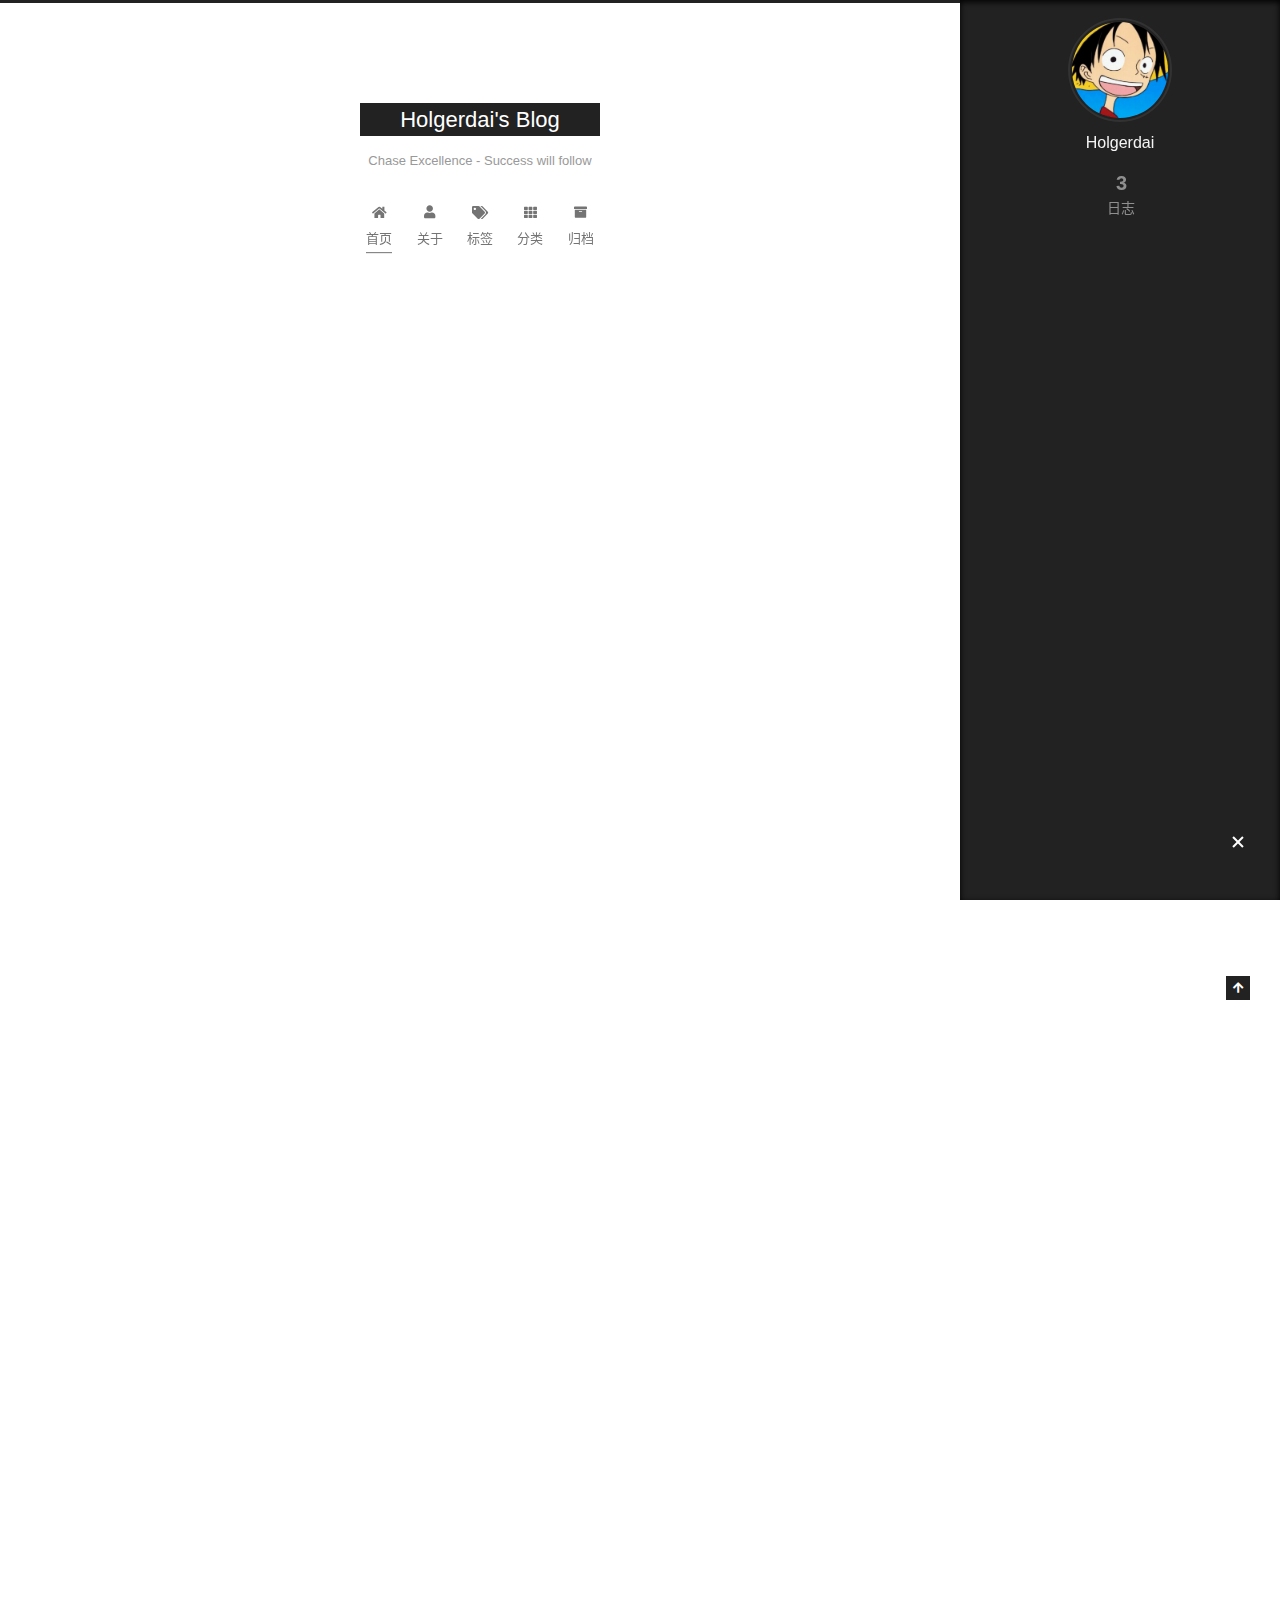
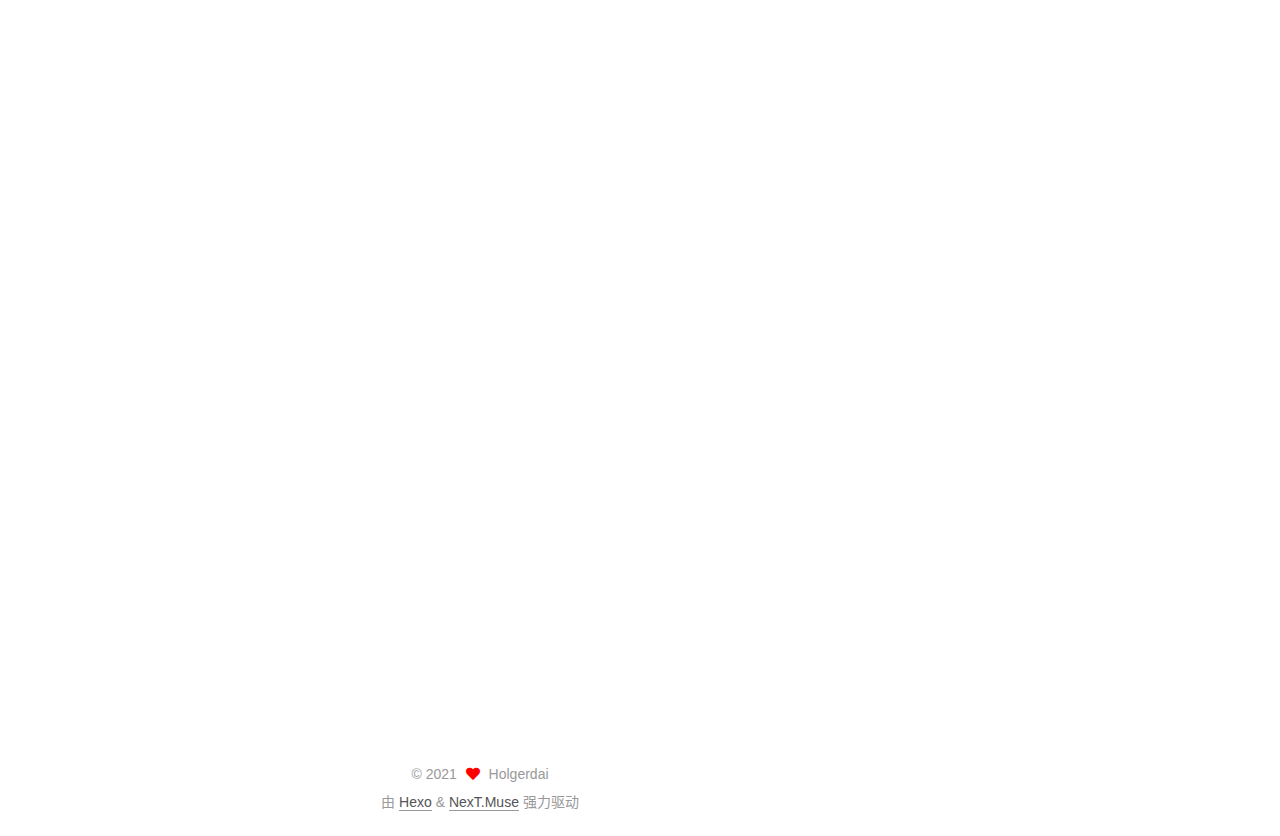
<file: index.html>
<!DOCTYPE html>
<html lang="zh-CN">
<head>
  <meta charset="UTF-8">
<meta name="viewport" content="width=device-width, initial-scale=1, maximum-scale=2">
<meta name="theme-color" content="#222">
<meta name="generator" content="Hexo 5.4.0">
  <link rel="apple-touch-icon" sizes="180x180" href="/images/favicon.svg">
  <link rel="icon" type="image/png" sizes="32x32" href="/images/favicon.svg">
  <link rel="icon" type="image/png" sizes="16x16" href="/images/favicon.svg">
  <link rel="mask-icon" href="/images/favicon.svg" color="#222">

<link rel="stylesheet" href="/css/main.css">


<link rel="stylesheet" href="/lib/font-awesome/css/all.min.css">

<script id="hexo-configurations">
    var NexT = window.NexT || {};
    var CONFIG = {"hostname":"example.com","root":"/","scheme":"Muse","version":"7.8.0","exturl":false,"sidebar":{"position":"right","display":"always","padding":18,"offset":12,"onmobile":false},"copycode":{"enable":false,"show_result":false,"style":null},"back2top":{"enable":true,"sidebar":false,"scrollpercent":false},"bookmark":{"enable":false,"color":"#222","save":"auto"},"fancybox":false,"mediumzoom":false,"lazyload":false,"pangu":false,"comments":{"style":"tabs","active":null,"storage":true,"lazyload":false,"nav":null},"algolia":{"hits":{"per_page":10},"labels":{"input_placeholder":"Search for Posts","hits_empty":"We didn't find any results for the search: ${query}","hits_stats":"${hits} results found in ${time} ms"}},"localsearch":{"enable":false,"trigger":"auto","top_n_per_article":1,"unescape":false,"preload":false},"motion":{"enable":true,"async":false,"transition":{"post_block":"fadeIn","post_header":"slideDownIn","post_body":"slideDownIn","coll_header":"slideLeftIn","sidebar":"slideUpIn"}}};
  </script>

  <meta property="og:type" content="website">
<meta property="og:title" content="Holgerdai&#39;s Blog">
<meta property="og:url" content="http://example.com/index.html">
<meta property="og:site_name" content="Holgerdai&#39;s Blog">
<meta property="og:locale" content="zh_CN">
<meta property="article:author" content="Holgerdai">
<meta property="article:tag" content="SAP">
<meta name="twitter:card" content="summary">

<link rel="canonical" href="http://example.com/">


<script id="page-configurations">
  // https://hexo.io/docs/variables.html
  CONFIG.page = {
    sidebar: "",
    isHome : true,
    isPost : false,
    lang   : 'zh-CN'
  };
</script>

  <title>Holgerdai's Blog</title>
  






  <noscript>
  <style>
  .use-motion .brand,
  .use-motion .menu-item,
  .sidebar-inner,
  .use-motion .post-block,
  .use-motion .pagination,
  .use-motion .comments,
  .use-motion .post-header,
  .use-motion .post-body,
  .use-motion .collection-header { opacity: initial; }

  .use-motion .site-title,
  .use-motion .site-subtitle {
    opacity: initial;
    top: initial;
  }

  .use-motion .logo-line-before i { left: initial; }
  .use-motion .logo-line-after i { right: initial; }
  </style>
</noscript>

</head>

<body itemscope itemtype="http://schema.org/WebPage">
  <div class="container use-motion">
    <div class="headband"></div>

    <header class="header" itemscope itemtype="http://schema.org/WPHeader">
      <div class="header-inner"><div class="site-brand-container">
  <div class="site-nav-toggle">
    <div class="toggle" aria-label="切换导航栏">
      <span class="toggle-line toggle-line-first"></span>
      <span class="toggle-line toggle-line-middle"></span>
      <span class="toggle-line toggle-line-last"></span>
    </div>
  </div>

  <div class="site-meta">

    <a href="/" class="brand" rel="start">
      <span class="logo-line-before"><i></i></span>
      <h1 class="site-title">Holgerdai's Blog</h1>
      <span class="logo-line-after"><i></i></span>
    </a>
      <p class="site-subtitle" itemprop="description">Chase Excellence - Success will follow</p>
  </div>

  <div class="site-nav-right">
    <div class="toggle popup-trigger">
    </div>
  </div>
</div>




<nav class="site-nav">
  <ul id="menu" class="main-menu menu">
        <li class="menu-item menu-item-home">

    <a href="/" rel="section"><i class="fa fa-home fa-fw"></i>首页</a>

  </li>
        <li class="menu-item menu-item-about">

    <a href="/about/" rel="section"><i class="fa fa-user fa-fw"></i>关于</a>

  </li>
        <li class="menu-item menu-item-tags">

    <a href="/tags/" rel="section"><i class="fa fa-tags fa-fw"></i>标签</a>

  </li>
        <li class="menu-item menu-item-categories">

    <a href="/categories/" rel="section"><i class="fa fa-th fa-fw"></i>分类</a>

  </li>
        <li class="menu-item menu-item-archives">

    <a href="/archives/" rel="section"><i class="fa fa-archive fa-fw"></i>归档</a>

  </li>
  </ul>
</nav>




</div>
    </header>

    
  <div class="back-to-top">
    <i class="fa fa-arrow-up"></i>
    <span>0%</span>
  </div>


    <main class="main">
      <div class="main-inner">
        <div class="content-wrap">
          

          <div class="content index posts-expand">
            
      
  
  
  <article itemscope itemtype="http://schema.org/Article" class="post-block" lang="zh-CN">
    <link itemprop="mainEntityOfPage" href="http://example.com/2021/06/23/%E6%97%A5%E8%AF%AD%E8%AF%AD%E6%B3%95%E6%B1%87%E6%80%BB/">

    <span hidden itemprop="author" itemscope itemtype="http://schema.org/Person">
      <meta itemprop="image" content="/images/avatar.jpg">
      <meta itemprop="name" content="Holgerdai">
      <meta itemprop="description" content="">
    </span>

    <span hidden itemprop="publisher" itemscope itemtype="http://schema.org/Organization">
      <meta itemprop="name" content="Holgerdai's Blog">
    </span>
      <header class="post-header">
        <h2 class="post-title" itemprop="name headline">
          
            <a href="/2021/06/23/%E6%97%A5%E8%AF%AD%E8%AF%AD%E6%B3%95%E6%B1%87%E6%80%BB/" class="post-title-link" itemprop="url">日语语法汇总</a>
        </h2>

        <div class="post-meta">
            <span class="post-meta-item">
              <span class="post-meta-item-icon">
                <i class="far fa-calendar"></i>
              </span>
              <span class="post-meta-item-text">发表于</span>

              <time title="创建时间：2021-06-23 14:43:01" itemprop="dateCreated datePublished" datetime="2021-06-23T14:43:01+08:00">2021-06-23</time>
            </span>

          

        </div>
      </header>

    
    
    
    <div class="post-body" itemprop="articleBody">

      
          
      
    </div>

    
    
    
      <footer class="post-footer">
        <div class="post-eof"></div>
      </footer>
  </article>
  
  
  

      
  
  
  <article itemscope itemtype="http://schema.org/Article" class="post-block" lang="zh-CN">
    <link itemprop="mainEntityOfPage" href="http://example.com/2021/04/07/hello-world/">

    <span hidden itemprop="author" itemscope itemtype="http://schema.org/Person">
      <meta itemprop="image" content="/images/avatar.jpg">
      <meta itemprop="name" content="Holgerdai">
      <meta itemprop="description" content="">
    </span>

    <span hidden itemprop="publisher" itemscope itemtype="http://schema.org/Organization">
      <meta itemprop="name" content="Holgerdai's Blog">
    </span>
      <header class="post-header">
        <h2 class="post-title" itemprop="name headline">
          
            <a href="/2021/04/07/hello-world/" class="post-title-link" itemprop="url">Hello World</a>
        </h2>

        <div class="post-meta">
            <span class="post-meta-item">
              <span class="post-meta-item-icon">
                <i class="far fa-calendar"></i>
              </span>
              <span class="post-meta-item-text">发表于</span>

              <time title="创建时间：2021-04-07 19:14:00" itemprop="dateCreated datePublished" datetime="2021-04-07T19:14:00+08:00">2021-04-07</time>
            </span>

          

        </div>
      </header>

    
    
    
    <div class="post-body" itemprop="articleBody">

      
          <p>Welcome to <a target="_blank" rel="noopener" href="https://hexo.io/">Hexo</a>! This is your very first post. Check <a target="_blank" rel="noopener" href="https://hexo.io/docs/">documentation</a> for more info. If you get any problems when using Hexo, you can find the answer in <a target="_blank" rel="noopener" href="https://hexo.io/docs/troubleshooting.html">troubleshooting</a> or you can ask me on <a target="_blank" rel="noopener" href="https://github.com/hexojs/hexo/issues">GitHub</a>.</p>
<h2 id="Quick-Start"><a href="#Quick-Start" class="headerlink" title="Quick Start"></a>Quick Start</h2><h3 id="Create-a-new-post"><a href="#Create-a-new-post" class="headerlink" title="Create a new post"></a>Create a new post</h3><figure class="highlight bash"><table><tr><td class="gutter"><pre><span class="line">1</span><br></pre></td><td class="code"><pre><span class="line">$ hexo new <span class="string">&quot;My New Post&quot;</span></span><br></pre></td></tr></table></figure>

<p>More info: <a target="_blank" rel="noopener" href="https://hexo.io/docs/writing.html">Writing</a></p>
<h3 id="Run-server"><a href="#Run-server" class="headerlink" title="Run server"></a>Run server</h3><figure class="highlight bash"><table><tr><td class="gutter"><pre><span class="line">1</span><br></pre></td><td class="code"><pre><span class="line">$ hexo server</span><br></pre></td></tr></table></figure>

<p>More info: <a target="_blank" rel="noopener" href="https://hexo.io/docs/server.html">Server</a></p>
<h3 id="Generate-static-files"><a href="#Generate-static-files" class="headerlink" title="Generate static files"></a>Generate static files</h3><figure class="highlight bash"><table><tr><td class="gutter"><pre><span class="line">1</span><br></pre></td><td class="code"><pre><span class="line">$ hexo generate</span><br></pre></td></tr></table></figure>

<p>More info: <a target="_blank" rel="noopener" href="https://hexo.io/docs/generating.html">Generating</a></p>
<h3 id="Deploy-to-remote-sites"><a href="#Deploy-to-remote-sites" class="headerlink" title="Deploy to remote sites"></a>Deploy to remote sites</h3><figure class="highlight bash"><table><tr><td class="gutter"><pre><span class="line">1</span><br></pre></td><td class="code"><pre><span class="line">$ hexo deploy</span><br></pre></td></tr></table></figure>

<p>More info: <a target="_blank" rel="noopener" href="https://hexo.io/docs/one-command-deployment.html">Deployment</a></p>

      
    </div>

    
    
    
      <footer class="post-footer">
        <div class="post-eof"></div>
      </footer>
  </article>
  
  
  

      
  
  
  <article itemscope itemtype="http://schema.org/Article" class="post-block" lang="zh-CN">
    <link itemprop="mainEntityOfPage" href="http://example.com/2021/04/07/Git/">

    <span hidden itemprop="author" itemscope itemtype="http://schema.org/Person">
      <meta itemprop="image" content="/images/avatar.jpg">
      <meta itemprop="name" content="Holgerdai">
      <meta itemprop="description" content="">
    </span>

    <span hidden itemprop="publisher" itemscope itemtype="http://schema.org/Organization">
      <meta itemprop="name" content="Holgerdai's Blog">
    </span>
      <header class="post-header">
        <h2 class="post-title" itemprop="name headline">
          
            <a href="/2021/04/07/Git/" class="post-title-link" itemprop="url">Git</a>
        </h2>

        <div class="post-meta">
            <span class="post-meta-item">
              <span class="post-meta-item-icon">
                <i class="far fa-calendar"></i>
              </span>
              <span class="post-meta-item-text">发表于</span>
              

              <time title="创建时间：2021-04-07 17:28:04 / 修改时间：19:57:06" itemprop="dateCreated datePublished" datetime="2021-04-07T17:28:04+08:00">2021-04-07</time>
            </span>

          

        </div>
      </header>

    
    
    
    <div class="post-body" itemprop="articleBody">

      
          <h1 id="Git"><a href="#Git" class="headerlink" title="Git"></a>Git</h1><p>Git的作用：版本控制+协同开发</p>
<h1 id="初始化仓库"><a href="#初始化仓库" class="headerlink" title="初始化仓库"></a>初始化仓库</h1><figure class="highlight plain"><table><tr><td class="gutter"><pre><span class="line">1</span><br></pre></td><td class="code"><pre><span class="line">git init</span><br></pre></td></tr></table></figure>

<h1 id="查看仓库状态信息"><a href="#查看仓库状态信息" class="headerlink" title="查看仓库状态信息"></a>查看仓库状态信息</h1><figure class="highlight plain"><table><tr><td class="gutter"><pre><span class="line">1</span><br></pre></td><td class="code"><pre><span class="line">git status</span><br></pre></td></tr></table></figure>

<h1 id="将单个文件加入暂存区"><a href="#将单个文件加入暂存区" class="headerlink" title="将单个文件加入暂存区"></a>将单个文件加入暂存区</h1><figure class="highlight plain"><table><tr><td class="gutter"><pre><span class="line">1</span><br></pre></td><td class="code"><pre><span class="line">git add &lt;filename&gt;</span><br></pre></td></tr></table></figure>

<h1 id="将所有文件加入暂存区"><a href="#将所有文件加入暂存区" class="headerlink" title="将所有文件加入暂存区"></a>将所有文件加入暂存区</h1><figure class="highlight plain"><table><tr><td class="gutter"><pre><span class="line">1</span><br></pre></td><td class="code"><pre><span class="line">git add .</span><br></pre></td></tr></table></figure>

<h1 id="提交变更"><a href="#提交变更" class="headerlink" title="提交变更"></a>提交变更</h1><figure class="highlight plain"><table><tr><td class="gutter"><pre><span class="line">1</span><br></pre></td><td class="code"><pre><span class="line">git commit -m &lt;message&gt;</span><br></pre></td></tr></table></figure>

<p>-m:message的意思 message是本次提交的描述</p>
<h1 id="提交日志"><a href="#提交日志" class="headerlink" title="提交日志"></a>提交日志</h1><figure class="highlight plain"><table><tr><td class="gutter"><pre><span class="line">1</span><br></pre></td><td class="code"><pre><span class="line">git log</span><br></pre></td></tr></table></figure>

<h1 id="文件的四种状态"><a href="#文件的四种状态" class="headerlink" title="文件的四种状态"></a>文件的四种状态</h1><p>Untracked：新建文件后的初始状态</p>
<p>Unmodified：Staged状态的文件Commit后变为此状态</p>
<p>Modified：Unmodified状态的文件有修改后变为此状态</p>
<p>Staged：Untracked状态的文件add后，变为此状态</p>
<h1 id="回退"><a href="#回退" class="headerlink" title="回退"></a>回退</h1><figure class="highlight plain"><table><tr><td class="gutter"><pre><span class="line">1</span><br></pre></td><td class="code"><pre><span class="line">git reset &lt;commitID&gt; --hard</span><br></pre></td></tr></table></figure>

<p>commitID:之前commit的时候产生的哈希值</p>
<p>–hard：不保存所有变更 –soft：保留变更且变更内容处于Staged</p>
<p>–mixed：保留变更且变更内容处于Modified</p>
<h1 id="查看所有操作记录"><a href="#查看所有操作记录" class="headerlink" title="查看所有操作记录"></a>查看所有操作记录</h1><figure class="highlight plain"><table><tr><td class="gutter"><pre><span class="line">1</span><br></pre></td><td class="code"><pre><span class="line">git reflog</span><br></pre></td></tr></table></figure>

<h1 id="新建本地分支"><a href="#新建本地分支" class="headerlink" title="新建本地分支"></a>新建本地分支</h1><figure class="highlight plain"><table><tr><td class="gutter"><pre><span class="line">1</span><br></pre></td><td class="code"><pre><span class="line">git checkout -b &lt;name&gt; &lt;template&gt;</span><br></pre></td></tr></table></figure>

<p>name:分支名</p>
<p>template:以哪个分支为模板，若不指定，则以当前所在分支为模板(即继承创建分支时的模板Commit记录)</p>
<h1 id="查看本地所有分支"><a href="#查看本地所有分支" class="headerlink" title="查看本地所有分支"></a>查看本地所有分支</h1><figure class="highlight plain"><table><tr><td class="gutter"><pre><span class="line">1</span><br></pre></td><td class="code"><pre><span class="line">git branch</span><br></pre></td></tr></table></figure>

<h1 id="切换分支"><a href="#切换分支" class="headerlink" title="切换分支"></a>切换分支</h1><figure class="highlight plain"><table><tr><td class="gutter"><pre><span class="line">1</span><br></pre></td><td class="code"><pre><span class="line">git checkout &lt;name&gt;</span><br></pre></td></tr></table></figure>

<h1 id="合并分支"><a href="#合并分支" class="headerlink" title="合并分支"></a>合并分支</h1><figure class="highlight plain"><table><tr><td class="gutter"><pre><span class="line">1</span><br></pre></td><td class="code"><pre><span class="line">git merge &lt;name&gt;</span><br></pre></td></tr></table></figure>

<p>先切换到想要做合并操作的分支，再使用上述命令</p>
<p>合并三个分支时，可能会出现冲突的问题，需要手工解决</p>
<h1 id="远程仓库"><a href="#远程仓库" class="headerlink" title="远程仓库"></a>远程仓库</h1><p>协同协作时可以共享分支</p>
<h1 id="下载远程仓库"><a href="#下载远程仓库" class="headerlink" title="下载远程仓库"></a>下载远程仓库</h1><figure class="highlight plain"><table><tr><td class="gutter"><pre><span class="line">1</span><br></pre></td><td class="code"><pre><span class="line">git clone &lt;name&gt;</span><br></pre></td></tr></table></figure>

<h1 id="Push设置上流分支"><a href="#Push设置上流分支" class="headerlink" title="Push设置上流分支"></a>Push设置上流分支</h1><figure class="highlight plain"><table><tr><td class="gutter"><pre><span class="line">1</span><br><span class="line">2</span><br></pre></td><td class="code"><pre><span class="line">git push --set-upstream origin &lt;name&gt;</span><br><span class="line">git push</span><br></pre></td></tr></table></figure>

<p>name:本次想要设置的远程仓库中的上流分支</p>
<h1 id="查看远程仓库所有分支"><a href="#查看远程仓库所有分支" class="headerlink" title="查看远程仓库所有分支"></a>查看远程仓库所有分支</h1><figure class="highlight plain"><table><tr><td class="gutter"><pre><span class="line">1</span><br></pre></td><td class="code"><pre><span class="line">git fetch</span><br></pre></td></tr></table></figure>

<h1 id="参考远程仓库分支创建分支"><a href="#参考远程仓库分支创建分支" class="headerlink" title="参考远程仓库分支创建分支"></a>参考远程仓库分支创建分支</h1><figure class="highlight plain"><table><tr><td class="gutter"><pre><span class="line">1</span><br></pre></td><td class="code"><pre><span class="line">git checkout -b &lt;name&gt; origin &lt;template&gt;</span><br></pre></td></tr></table></figure>

<p>比本低创建分支多了origin</p>
<h1 id="Pull远程分支"><a href="#Pull远程分支" class="headerlink" title="Pull远程分支"></a>Pull远程分支</h1><figure class="highlight plain"><table><tr><td class="gutter"><pre><span class="line">1</span><br></pre></td><td class="code"><pre><span class="line">git pull</span><br></pre></td></tr></table></figure>

<p>git pull = git fetch + git merge</p>
<h1 id="将多次Commit合并为一个"><a href="#将多次Commit合并为一个" class="headerlink" title="将多次Commit合并为一个"></a>将多次Commit合并为一个</h1><figure class="highlight plain"><table><tr><td class="gutter"><pre><span class="line">1</span><br></pre></td><td class="code"><pre><span class="line">git rebase &lt;branch&gt;</span><br></pre></td></tr></table></figure>

<h1 id="Return"><a href="#Return" class="headerlink" title="Return"></a>Return</h1>
      
    </div>

    
    
    
      <footer class="post-footer">
        <div class="post-eof"></div>
      </footer>
  </article>
  
  
  


  



          </div>
          

<script>
  window.addEventListener('tabs:register', () => {
    let { activeClass } = CONFIG.comments;
    if (CONFIG.comments.storage) {
      activeClass = localStorage.getItem('comments_active') || activeClass;
    }
    if (activeClass) {
      let activeTab = document.querySelector(`a[href="#comment-${activeClass}"]`);
      if (activeTab) {
        activeTab.click();
      }
    }
  });
  if (CONFIG.comments.storage) {
    window.addEventListener('tabs:click', event => {
      if (!event.target.matches('.tabs-comment .tab-content .tab-pane')) return;
      let commentClass = event.target.classList[1];
      localStorage.setItem('comments_active', commentClass);
    });
  }
</script>

        </div>
          
  
  <div class="toggle sidebar-toggle">
    <span class="toggle-line toggle-line-first"></span>
    <span class="toggle-line toggle-line-middle"></span>
    <span class="toggle-line toggle-line-last"></span>
  </div>

  <aside class="sidebar">
    <div class="sidebar-inner">

      <ul class="sidebar-nav motion-element">
        <li class="sidebar-nav-toc">
          文章目录
        </li>
        <li class="sidebar-nav-overview">
          站点概览
        </li>
      </ul>

      <!--noindex-->
      <div class="post-toc-wrap sidebar-panel">
      </div>
      <!--/noindex-->

      <div class="site-overview-wrap sidebar-panel">
        <div class="site-author motion-element" itemprop="author" itemscope itemtype="http://schema.org/Person">
    <img class="site-author-image" itemprop="image" alt="Holgerdai"
      src="/images/avatar.jpg">
  <p class="site-author-name" itemprop="name">Holgerdai</p>
  <div class="site-description" itemprop="description"></div>
</div>
<div class="site-state-wrap motion-element">
  <nav class="site-state">
      <div class="site-state-item site-state-posts">
          <a href="/archives/">
        
          <span class="site-state-item-count">3</span>
          <span class="site-state-item-name">日志</span>
        </a>
      </div>
  </nav>
</div>



      </div>

    </div>
  </aside>
  <div id="sidebar-dimmer"></div>


      </div>
    </main>

    <footer class="footer">
      <div class="footer-inner">
        

        

<div class="copyright">
  
  &copy; 
  <span itemprop="copyrightYear">2021</span>
  <span class="with-love">
    <i class="fa fa-heart"></i>
  </span>
  <span class="author" itemprop="copyrightHolder">Holgerdai</span>
</div>
  <div class="powered-by">由 <a href="https://hexo.io/" class="theme-link" rel="noopener" target="_blank">Hexo</a> & <a href="https://muse.theme-next.org/" class="theme-link" rel="noopener" target="_blank">NexT.Muse</a> 强力驱动
  </div>

        








      </div>
    </footer>
  </div>

  
  <script src="/lib/anime.min.js"></script>
  <script src="/lib/velocity/velocity.min.js"></script>
  <script src="/lib/velocity/velocity.ui.min.js"></script>

<script src="/js/utils.js"></script>

<script src="/js/motion.js"></script>


<script src="/js/schemes/muse.js"></script>


<script src="/js/next-boot.js"></script>




  















  

  

</body>
</html>
</file>
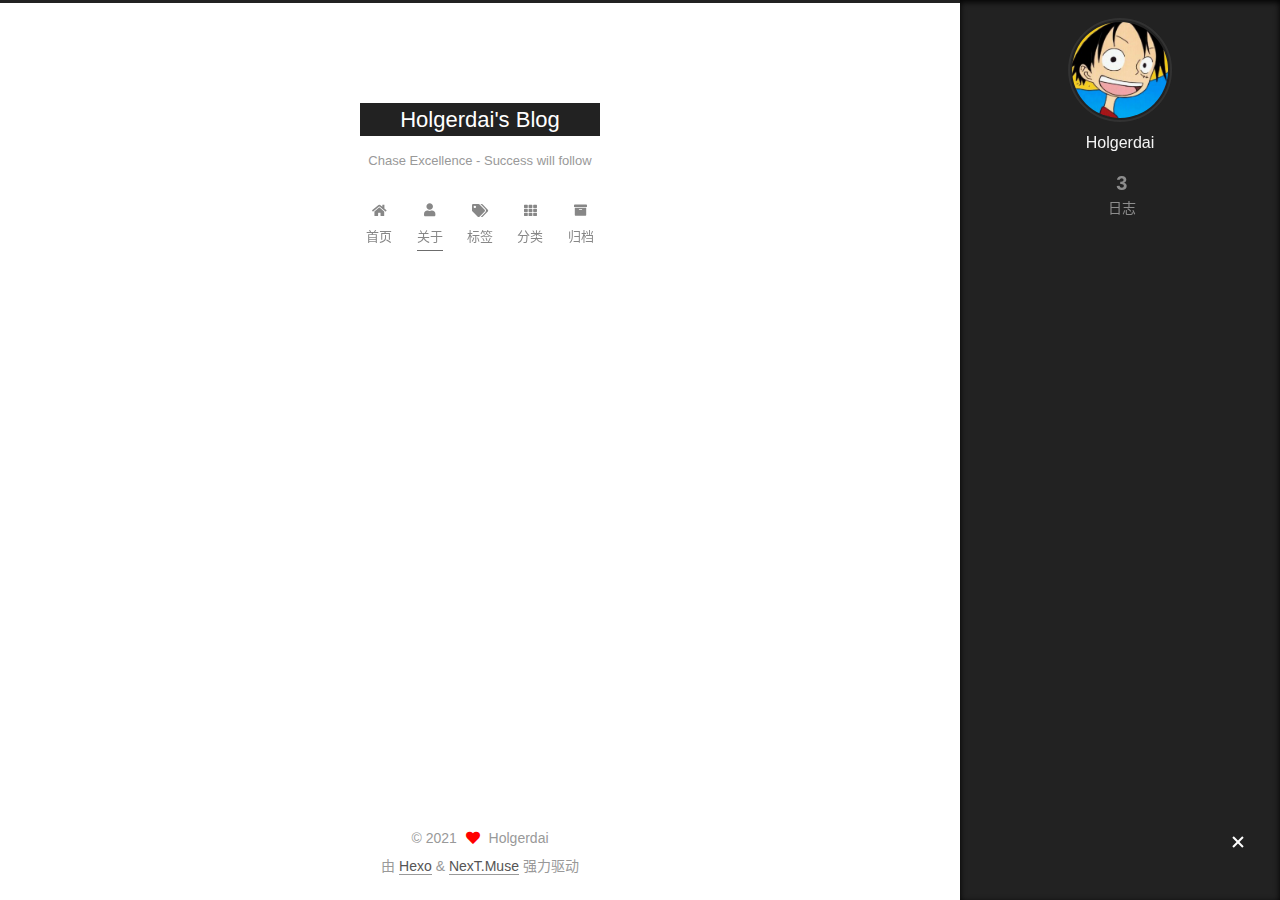
<file: about/index.html>
<!DOCTYPE html>
<html lang="zh-CN">
<head>
  <meta charset="UTF-8">
<meta name="viewport" content="width=device-width, initial-scale=1, maximum-scale=2">
<meta name="theme-color" content="#222">
<meta name="generator" content="Hexo 5.4.0">
  <link rel="apple-touch-icon" sizes="180x180" href="/images/favicon.svg">
  <link rel="icon" type="image/png" sizes="32x32" href="/images/favicon.svg">
  <link rel="icon" type="image/png" sizes="16x16" href="/images/favicon.svg">
  <link rel="mask-icon" href="/images/favicon.svg" color="#222">

<link rel="stylesheet" href="/css/main.css">


<link rel="stylesheet" href="/lib/font-awesome/css/all.min.css">

<script id="hexo-configurations">
    var NexT = window.NexT || {};
    var CONFIG = {"hostname":"example.com","root":"/","scheme":"Muse","version":"7.8.0","exturl":false,"sidebar":{"position":"right","display":"always","padding":18,"offset":12,"onmobile":false},"copycode":{"enable":false,"show_result":false,"style":null},"back2top":{"enable":true,"sidebar":false,"scrollpercent":false},"bookmark":{"enable":false,"color":"#222","save":"auto"},"fancybox":false,"mediumzoom":false,"lazyload":false,"pangu":false,"comments":{"style":"tabs","active":null,"storage":true,"lazyload":false,"nav":null},"algolia":{"hits":{"per_page":10},"labels":{"input_placeholder":"Search for Posts","hits_empty":"We didn't find any results for the search: ${query}","hits_stats":"${hits} results found in ${time} ms"}},"localsearch":{"enable":false,"trigger":"auto","top_n_per_article":1,"unescape":false,"preload":false},"motion":{"enable":true,"async":false,"transition":{"post_block":"fadeIn","post_header":"slideDownIn","post_body":"slideDownIn","coll_header":"slideLeftIn","sidebar":"slideUpIn"}}};
  </script>

  <meta property="og:type" content="website">
<meta property="og:title" content="about">
<meta property="og:url" content="http://example.com/about/index.html">
<meta property="og:site_name" content="Holgerdai&#39;s Blog">
<meta property="og:locale" content="zh_CN">
<meta property="article:published_time" content="2021-04-09T05:37:41.000Z">
<meta property="article:modified_time" content="2021-04-09T05:37:41.562Z">
<meta property="article:author" content="Holgerdai">
<meta property="article:tag" content="SAP">
<meta name="twitter:card" content="summary">

<link rel="canonical" href="http://example.com/about/">


<script id="page-configurations">
  // https://hexo.io/docs/variables.html
  CONFIG.page = {
    sidebar: "",
    isHome : false,
    isPost : false,
    lang   : 'zh-CN'
  };
</script>

  <title>about | Holgerdai's Blog
</title>
  






  <noscript>
  <style>
  .use-motion .brand,
  .use-motion .menu-item,
  .sidebar-inner,
  .use-motion .post-block,
  .use-motion .pagination,
  .use-motion .comments,
  .use-motion .post-header,
  .use-motion .post-body,
  .use-motion .collection-header { opacity: initial; }

  .use-motion .site-title,
  .use-motion .site-subtitle {
    opacity: initial;
    top: initial;
  }

  .use-motion .logo-line-before i { left: initial; }
  .use-motion .logo-line-after i { right: initial; }
  </style>
</noscript>

</head>

<body itemscope itemtype="http://schema.org/WebPage">
  <div class="container use-motion">
    <div class="headband"></div>

    <header class="header" itemscope itemtype="http://schema.org/WPHeader">
      <div class="header-inner"><div class="site-brand-container">
  <div class="site-nav-toggle">
    <div class="toggle" aria-label="切换导航栏">
      <span class="toggle-line toggle-line-first"></span>
      <span class="toggle-line toggle-line-middle"></span>
      <span class="toggle-line toggle-line-last"></span>
    </div>
  </div>

  <div class="site-meta">

    <a href="/" class="brand" rel="start">
      <span class="logo-line-before"><i></i></span>
      <h1 class="site-title">Holgerdai's Blog</h1>
      <span class="logo-line-after"><i></i></span>
    </a>
      <p class="site-subtitle" itemprop="description">Chase Excellence - Success will follow</p>
  </div>

  <div class="site-nav-right">
    <div class="toggle popup-trigger">
    </div>
  </div>
</div>




<nav class="site-nav">
  <ul id="menu" class="main-menu menu">
        <li class="menu-item menu-item-home">

    <a href="/" rel="section"><i class="fa fa-home fa-fw"></i>首页</a>

  </li>
        <li class="menu-item menu-item-about">

    <a href="/about/" rel="section"><i class="fa fa-user fa-fw"></i>关于</a>

  </li>
        <li class="menu-item menu-item-tags">

    <a href="/tags/" rel="section"><i class="fa fa-tags fa-fw"></i>标签</a>

  </li>
        <li class="menu-item menu-item-categories">

    <a href="/categories/" rel="section"><i class="fa fa-th fa-fw"></i>分类</a>

  </li>
        <li class="menu-item menu-item-archives">

    <a href="/archives/" rel="section"><i class="fa fa-archive fa-fw"></i>归档</a>

  </li>
  </ul>
</nav>




</div>
    </header>

    
  <div class="back-to-top">
    <i class="fa fa-arrow-up"></i>
    <span>0%</span>
  </div>


    <main class="main">
      <div class="main-inner">
        <div class="content-wrap">
          
  
  

          <div class="content page posts-expand">
            

    
    
    
    <div class="post-block" lang="zh-CN">
      <header class="post-header">

<h1 class="post-title" itemprop="name headline">about
</h1>

<div class="post-meta">
  

</div>

</header>

      
      
      
      <div class="post-body">
          
      </div>
      
      
      
    </div>
    

    
    
    


          </div>
          

<script>
  window.addEventListener('tabs:register', () => {
    let { activeClass } = CONFIG.comments;
    if (CONFIG.comments.storage) {
      activeClass = localStorage.getItem('comments_active') || activeClass;
    }
    if (activeClass) {
      let activeTab = document.querySelector(`a[href="#comment-${activeClass}"]`);
      if (activeTab) {
        activeTab.click();
      }
    }
  });
  if (CONFIG.comments.storage) {
    window.addEventListener('tabs:click', event => {
      if (!event.target.matches('.tabs-comment .tab-content .tab-pane')) return;
      let commentClass = event.target.classList[1];
      localStorage.setItem('comments_active', commentClass);
    });
  }
</script>

        </div>
          
  
  <div class="toggle sidebar-toggle">
    <span class="toggle-line toggle-line-first"></span>
    <span class="toggle-line toggle-line-middle"></span>
    <span class="toggle-line toggle-line-last"></span>
  </div>

  <aside class="sidebar">
    <div class="sidebar-inner">

      <ul class="sidebar-nav motion-element">
        <li class="sidebar-nav-toc">
          文章目录
        </li>
        <li class="sidebar-nav-overview">
          站点概览
        </li>
      </ul>

      <!--noindex-->
      <div class="post-toc-wrap sidebar-panel">
      </div>
      <!--/noindex-->

      <div class="site-overview-wrap sidebar-panel">
        <div class="site-author motion-element" itemprop="author" itemscope itemtype="http://schema.org/Person">
    <img class="site-author-image" itemprop="image" alt="Holgerdai"
      src="/images/avatar.jpg">
  <p class="site-author-name" itemprop="name">Holgerdai</p>
  <div class="site-description" itemprop="description"></div>
</div>
<div class="site-state-wrap motion-element">
  <nav class="site-state">
      <div class="site-state-item site-state-posts">
          <a href="/archives/">
        
          <span class="site-state-item-count">3</span>
          <span class="site-state-item-name">日志</span>
        </a>
      </div>
  </nav>
</div>



      </div>

    </div>
  </aside>
  <div id="sidebar-dimmer"></div>


      </div>
    </main>

    <footer class="footer">
      <div class="footer-inner">
        

        

<div class="copyright">
  
  &copy; 
  <span itemprop="copyrightYear">2021</span>
  <span class="with-love">
    <i class="fa fa-heart"></i>
  </span>
  <span class="author" itemprop="copyrightHolder">Holgerdai</span>
</div>
  <div class="powered-by">由 <a href="https://hexo.io/" class="theme-link" rel="noopener" target="_blank">Hexo</a> & <a href="https://muse.theme-next.org/" class="theme-link" rel="noopener" target="_blank">NexT.Muse</a> 强力驱动
  </div>

        








      </div>
    </footer>
  </div>

  
  <script src="/lib/anime.min.js"></script>
  <script src="/lib/velocity/velocity.min.js"></script>
  <script src="/lib/velocity/velocity.ui.min.js"></script>

<script src="/js/utils.js"></script>

<script src="/js/motion.js"></script>


<script src="/js/schemes/muse.js"></script>


<script src="/js/next-boot.js"></script>




  















  

  

</body>
</html>
</file>
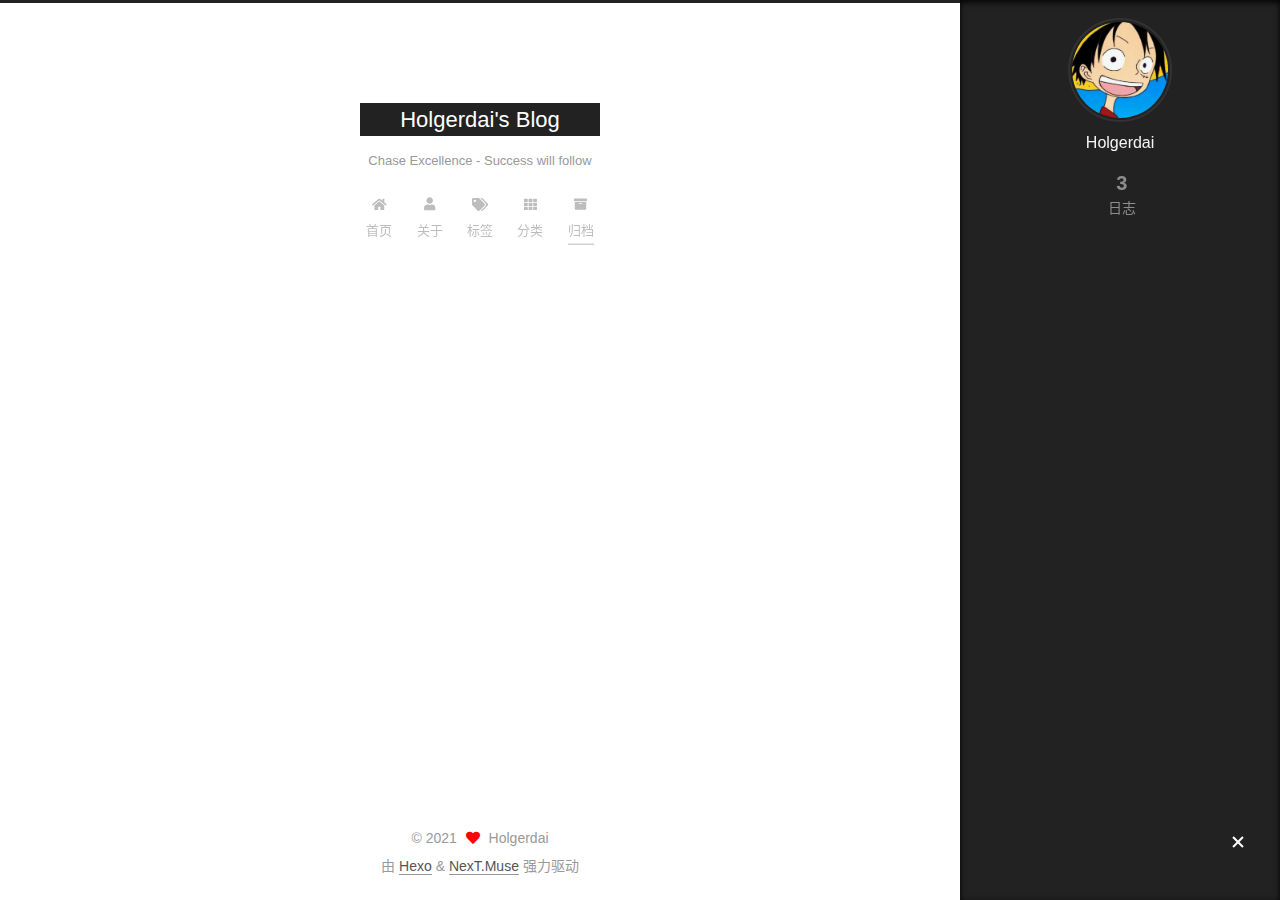
<file: archives/index.html>
<!DOCTYPE html>
<html lang="zh-CN">
<head>
  <meta charset="UTF-8">
<meta name="viewport" content="width=device-width, initial-scale=1, maximum-scale=2">
<meta name="theme-color" content="#222">
<meta name="generator" content="Hexo 5.4.0">
  <link rel="apple-touch-icon" sizes="180x180" href="/images/favicon.svg">
  <link rel="icon" type="image/png" sizes="32x32" href="/images/favicon.svg">
  <link rel="icon" type="image/png" sizes="16x16" href="/images/favicon.svg">
  <link rel="mask-icon" href="/images/favicon.svg" color="#222">

<link rel="stylesheet" href="/css/main.css">


<link rel="stylesheet" href="/lib/font-awesome/css/all.min.css">

<script id="hexo-configurations">
    var NexT = window.NexT || {};
    var CONFIG = {"hostname":"example.com","root":"/","scheme":"Muse","version":"7.8.0","exturl":false,"sidebar":{"position":"right","display":"always","padding":18,"offset":12,"onmobile":false},"copycode":{"enable":false,"show_result":false,"style":null},"back2top":{"enable":true,"sidebar":false,"scrollpercent":false},"bookmark":{"enable":false,"color":"#222","save":"auto"},"fancybox":false,"mediumzoom":false,"lazyload":false,"pangu":false,"comments":{"style":"tabs","active":null,"storage":true,"lazyload":false,"nav":null},"algolia":{"hits":{"per_page":10},"labels":{"input_placeholder":"Search for Posts","hits_empty":"We didn't find any results for the search: ${query}","hits_stats":"${hits} results found in ${time} ms"}},"localsearch":{"enable":false,"trigger":"auto","top_n_per_article":1,"unescape":false,"preload":false},"motion":{"enable":true,"async":false,"transition":{"post_block":"fadeIn","post_header":"slideDownIn","post_body":"slideDownIn","coll_header":"slideLeftIn","sidebar":"slideUpIn"}}};
  </script>

  <meta property="og:type" content="website">
<meta property="og:title" content="Holgerdai&#39;s Blog">
<meta property="og:url" content="http://example.com/archives/index.html">
<meta property="og:site_name" content="Holgerdai&#39;s Blog">
<meta property="og:locale" content="zh_CN">
<meta property="article:author" content="Holgerdai">
<meta property="article:tag" content="SAP">
<meta name="twitter:card" content="summary">

<link rel="canonical" href="http://example.com/archives/">


<script id="page-configurations">
  // https://hexo.io/docs/variables.html
  CONFIG.page = {
    sidebar: "",
    isHome : false,
    isPost : false,
    lang   : 'zh-CN'
  };
</script>

  <title>归档 | Holgerdai's Blog</title>
  






  <noscript>
  <style>
  .use-motion .brand,
  .use-motion .menu-item,
  .sidebar-inner,
  .use-motion .post-block,
  .use-motion .pagination,
  .use-motion .comments,
  .use-motion .post-header,
  .use-motion .post-body,
  .use-motion .collection-header { opacity: initial; }

  .use-motion .site-title,
  .use-motion .site-subtitle {
    opacity: initial;
    top: initial;
  }

  .use-motion .logo-line-before i { left: initial; }
  .use-motion .logo-line-after i { right: initial; }
  </style>
</noscript>

</head>

<body itemscope itemtype="http://schema.org/WebPage">
  <div class="container use-motion">
    <div class="headband"></div>

    <header class="header" itemscope itemtype="http://schema.org/WPHeader">
      <div class="header-inner"><div class="site-brand-container">
  <div class="site-nav-toggle">
    <div class="toggle" aria-label="切换导航栏">
      <span class="toggle-line toggle-line-first"></span>
      <span class="toggle-line toggle-line-middle"></span>
      <span class="toggle-line toggle-line-last"></span>
    </div>
  </div>

  <div class="site-meta">

    <a href="/" class="brand" rel="start">
      <span class="logo-line-before"><i></i></span>
      <h1 class="site-title">Holgerdai's Blog</h1>
      <span class="logo-line-after"><i></i></span>
    </a>
      <p class="site-subtitle" itemprop="description">Chase Excellence - Success will follow</p>
  </div>

  <div class="site-nav-right">
    <div class="toggle popup-trigger">
    </div>
  </div>
</div>




<nav class="site-nav">
  <ul id="menu" class="main-menu menu">
        <li class="menu-item menu-item-home">

    <a href="/" rel="section"><i class="fa fa-home fa-fw"></i>首页</a>

  </li>
        <li class="menu-item menu-item-about">

    <a href="/about/" rel="section"><i class="fa fa-user fa-fw"></i>关于</a>

  </li>
        <li class="menu-item menu-item-tags">

    <a href="/tags/" rel="section"><i class="fa fa-tags fa-fw"></i>标签</a>

  </li>
        <li class="menu-item menu-item-categories">

    <a href="/categories/" rel="section"><i class="fa fa-th fa-fw"></i>分类</a>

  </li>
        <li class="menu-item menu-item-archives">

    <a href="/archives/" rel="section"><i class="fa fa-archive fa-fw"></i>归档</a>

  </li>
  </ul>
</nav>




</div>
    </header>

    
  <div class="back-to-top">
    <i class="fa fa-arrow-up"></i>
    <span>0%</span>
  </div>


    <main class="main">
      <div class="main-inner">
        <div class="content-wrap">
          

          <div class="content archive">
            

  
  
  
  <div class="post-block">
    <div class="posts-collapse">
      <div class="collection-title">
        <span class="collection-header">嗯..! 目前共计 3 篇日志。 继续努力。</span>
      </div>

      
    <div class="collection-year">
      <span class="collection-header">2021</span>
    </div>

  <article itemscope itemtype="http://schema.org/Article">
    <header class="post-header">

      <div class="post-meta">
        <time itemprop="dateCreated"
              datetime="2021-06-23T14:43:01+08:00"
              content="2021-06-23">
          06-23
        </time>
      </div>

      <div class="post-title">
          <a class="post-title-link" href="/2021/06/23/%E6%97%A5%E8%AF%AD%E8%AF%AD%E6%B3%95%E6%B1%87%E6%80%BB/" itemprop="url">
            <span itemprop="name">日语语法汇总</span>
          </a>
      </div>

    </header>
  </article>

  <article itemscope itemtype="http://schema.org/Article">
    <header class="post-header">

      <div class="post-meta">
        <time itemprop="dateCreated"
              datetime="2021-04-07T19:14:00+08:00"
              content="2021-04-07">
          04-07
        </time>
      </div>

      <div class="post-title">
          <a class="post-title-link" href="/2021/04/07/hello-world/" itemprop="url">
            <span itemprop="name">Hello World</span>
          </a>
      </div>

    </header>
  </article>

  <article itemscope itemtype="http://schema.org/Article">
    <header class="post-header">

      <div class="post-meta">
        <time itemprop="dateCreated"
              datetime="2021-04-07T17:28:04+08:00"
              content="2021-04-07">
          04-07
        </time>
      </div>

      <div class="post-title">
          <a class="post-title-link" href="/2021/04/07/Git/" itemprop="url">
            <span itemprop="name">Git</span>
          </a>
      </div>

    </header>
  </article>


    </div>
  </div>
  
  
  

  



          </div>
          

<script>
  window.addEventListener('tabs:register', () => {
    let { activeClass } = CONFIG.comments;
    if (CONFIG.comments.storage) {
      activeClass = localStorage.getItem('comments_active') || activeClass;
    }
    if (activeClass) {
      let activeTab = document.querySelector(`a[href="#comment-${activeClass}"]`);
      if (activeTab) {
        activeTab.click();
      }
    }
  });
  if (CONFIG.comments.storage) {
    window.addEventListener('tabs:click', event => {
      if (!event.target.matches('.tabs-comment .tab-content .tab-pane')) return;
      let commentClass = event.target.classList[1];
      localStorage.setItem('comments_active', commentClass);
    });
  }
</script>

        </div>
          
  
  <div class="toggle sidebar-toggle">
    <span class="toggle-line toggle-line-first"></span>
    <span class="toggle-line toggle-line-middle"></span>
    <span class="toggle-line toggle-line-last"></span>
  </div>

  <aside class="sidebar">
    <div class="sidebar-inner">

      <ul class="sidebar-nav motion-element">
        <li class="sidebar-nav-toc">
          文章目录
        </li>
        <li class="sidebar-nav-overview">
          站点概览
        </li>
      </ul>

      <!--noindex-->
      <div class="post-toc-wrap sidebar-panel">
      </div>
      <!--/noindex-->

      <div class="site-overview-wrap sidebar-panel">
        <div class="site-author motion-element" itemprop="author" itemscope itemtype="http://schema.org/Person">
    <img class="site-author-image" itemprop="image" alt="Holgerdai"
      src="/images/avatar.jpg">
  <p class="site-author-name" itemprop="name">Holgerdai</p>
  <div class="site-description" itemprop="description"></div>
</div>
<div class="site-state-wrap motion-element">
  <nav class="site-state">
      <div class="site-state-item site-state-posts">
          <a href="/archives/">
        
          <span class="site-state-item-count">3</span>
          <span class="site-state-item-name">日志</span>
        </a>
      </div>
  </nav>
</div>



      </div>

    </div>
  </aside>
  <div id="sidebar-dimmer"></div>


      </div>
    </main>

    <footer class="footer">
      <div class="footer-inner">
        

        

<div class="copyright">
  
  &copy; 
  <span itemprop="copyrightYear">2021</span>
  <span class="with-love">
    <i class="fa fa-heart"></i>
  </span>
  <span class="author" itemprop="copyrightHolder">Holgerdai</span>
</div>
  <div class="powered-by">由 <a href="https://hexo.io/" class="theme-link" rel="noopener" target="_blank">Hexo</a> & <a href="https://muse.theme-next.org/" class="theme-link" rel="noopener" target="_blank">NexT.Muse</a> 强力驱动
  </div>

        








      </div>
    </footer>
  </div>

  
  <script src="/lib/anime.min.js"></script>
  <script src="/lib/velocity/velocity.min.js"></script>
  <script src="/lib/velocity/velocity.ui.min.js"></script>

<script src="/js/utils.js"></script>

<script src="/js/motion.js"></script>


<script src="/js/schemes/muse.js"></script>


<script src="/js/next-boot.js"></script>




  















  

  

</body>
</html>
</file>
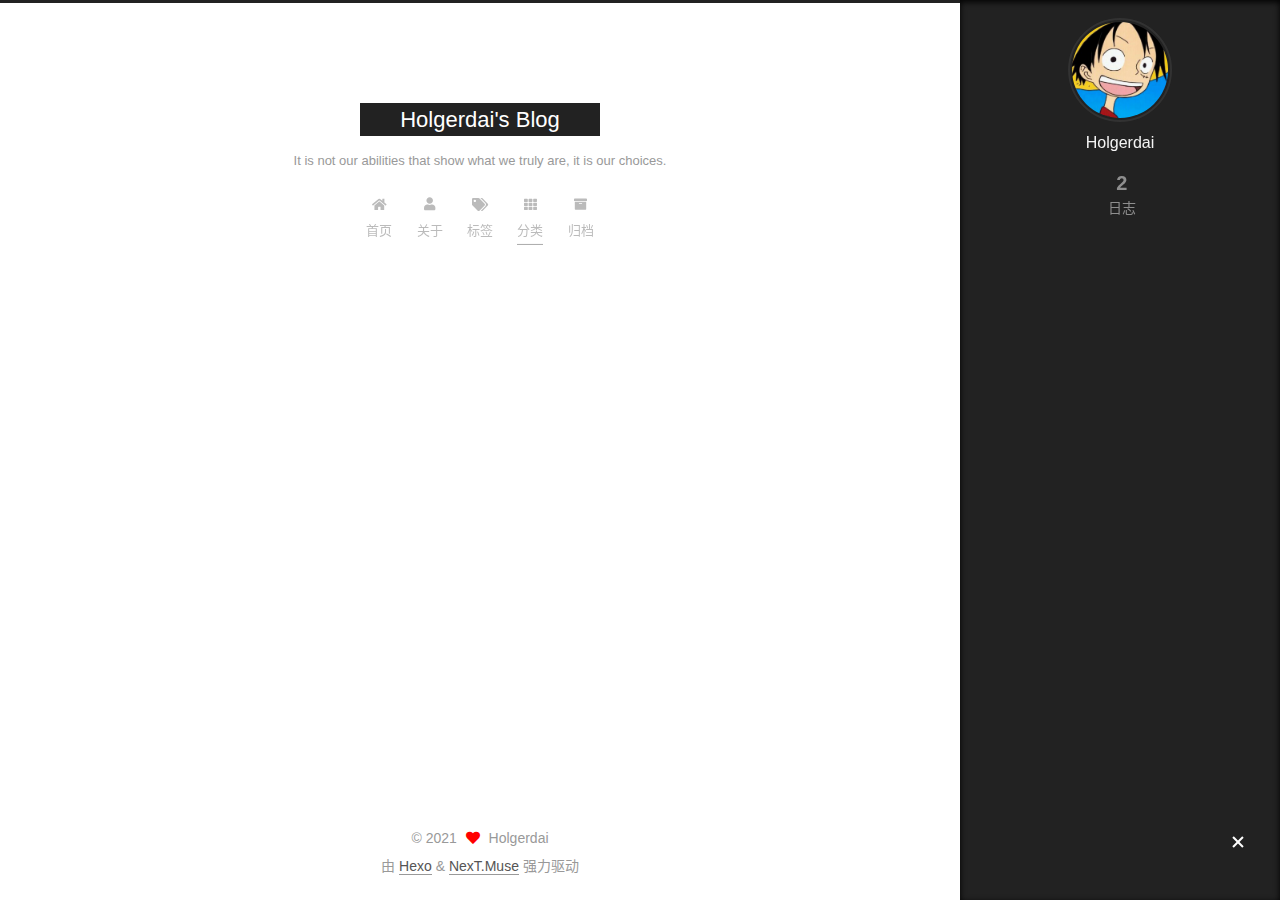
<file: categories/index.html>
<!DOCTYPE html>
<html lang="zh-CN">
<head>
  <meta charset="UTF-8">
<meta name="viewport" content="width=device-width, initial-scale=1, maximum-scale=2">
<meta name="theme-color" content="#222">
<meta name="generator" content="Hexo 5.4.0">
  <link rel="apple-touch-icon" sizes="180x180" href="/images/favicon.svg">
  <link rel="icon" type="image/png" sizes="32x32" href="/images/favicon.svg">
  <link rel="icon" type="image/png" sizes="16x16" href="/images/favicon.svg">
  <link rel="mask-icon" href="/images/favicon.svg" color="#222">

<link rel="stylesheet" href="/css/main.css">


<link rel="stylesheet" href="/lib/font-awesome/css/all.min.css">

<script id="hexo-configurations">
    var NexT = window.NexT || {};
    var CONFIG = {"hostname":"example.com","root":"/","scheme":"Muse","version":"7.8.0","exturl":false,"sidebar":{"position":"right","display":"always","padding":18,"offset":12,"onmobile":false},"copycode":{"enable":false,"show_result":false,"style":null},"back2top":{"enable":true,"sidebar":false,"scrollpercent":false},"bookmark":{"enable":false,"color":"#222","save":"auto"},"fancybox":false,"mediumzoom":false,"lazyload":false,"pangu":false,"comments":{"style":"tabs","active":null,"storage":true,"lazyload":false,"nav":null},"algolia":{"hits":{"per_page":10},"labels":{"input_placeholder":"Search for Posts","hits_empty":"We didn't find any results for the search: ${query}","hits_stats":"${hits} results found in ${time} ms"}},"localsearch":{"enable":false,"trigger":"auto","top_n_per_article":1,"unescape":false,"preload":false},"motion":{"enable":true,"async":false,"transition":{"post_block":"fadeIn","post_header":"slideDownIn","post_body":"slideDownIn","coll_header":"slideLeftIn","sidebar":"slideUpIn"}}};
  </script>

  <meta property="og:type" content="website">
<meta property="og:title" content="categories">
<meta property="og:url" content="http://example.com/categories/index.html">
<meta property="og:site_name" content="Holgerdai&#39;s Blog">
<meta property="og:locale" content="zh_CN">
<meta property="article:published_time" content="2021-04-09T05:38:04.000Z">
<meta property="article:modified_time" content="2021-04-09T05:38:04.738Z">
<meta property="article:author" content="Holgerdai">
<meta property="article:tag" content="SAP">
<meta name="twitter:card" content="summary">

<link rel="canonical" href="http://example.com/categories/">


<script id="page-configurations">
  // https://hexo.io/docs/variables.html
  CONFIG.page = {
    sidebar: "",
    isHome : false,
    isPost : false,
    lang   : 'zh-CN'
  };
</script>

  <title>categories | Holgerdai's Blog
</title>
  






  <noscript>
  <style>
  .use-motion .brand,
  .use-motion .menu-item,
  .sidebar-inner,
  .use-motion .post-block,
  .use-motion .pagination,
  .use-motion .comments,
  .use-motion .post-header,
  .use-motion .post-body,
  .use-motion .collection-header { opacity: initial; }

  .use-motion .site-title,
  .use-motion .site-subtitle {
    opacity: initial;
    top: initial;
  }

  .use-motion .logo-line-before i { left: initial; }
  .use-motion .logo-line-after i { right: initial; }
  </style>
</noscript>

</head>

<body itemscope itemtype="http://schema.org/WebPage">
  <div class="container use-motion">
    <div class="headband"></div>

    <header class="header" itemscope itemtype="http://schema.org/WPHeader">
      <div class="header-inner"><div class="site-brand-container">
  <div class="site-nav-toggle">
    <div class="toggle" aria-label="切换导航栏">
      <span class="toggle-line toggle-line-first"></span>
      <span class="toggle-line toggle-line-middle"></span>
      <span class="toggle-line toggle-line-last"></span>
    </div>
  </div>

  <div class="site-meta">

    <a href="/" class="brand" rel="start">
      <span class="logo-line-before"><i></i></span>
      <h1 class="site-title">Holgerdai's Blog</h1>
      <span class="logo-line-after"><i></i></span>
    </a>
      <p class="site-subtitle" itemprop="description">It is not our abilities that show what we truly are, it is our choices.</p>
  </div>

  <div class="site-nav-right">
    <div class="toggle popup-trigger">
    </div>
  </div>
</div>




<nav class="site-nav">
  <ul id="menu" class="main-menu menu">
        <li class="menu-item menu-item-home">

    <a href="/" rel="section"><i class="fa fa-home fa-fw"></i>首页</a>

  </li>
        <li class="menu-item menu-item-about">

    <a href="/about/" rel="section"><i class="fa fa-user fa-fw"></i>关于</a>

  </li>
        <li class="menu-item menu-item-tags">

    <a href="/tags/" rel="section"><i class="fa fa-tags fa-fw"></i>标签</a>

  </li>
        <li class="menu-item menu-item-categories">

    <a href="/categories/" rel="section"><i class="fa fa-th fa-fw"></i>分类</a>

  </li>
        <li class="menu-item menu-item-archives">

    <a href="/archives/" rel="section"><i class="fa fa-archive fa-fw"></i>归档</a>

  </li>
  </ul>
</nav>




</div>
    </header>

    
  <div class="back-to-top">
    <i class="fa fa-arrow-up"></i>
    <span>0%</span>
  </div>


    <main class="main">
      <div class="main-inner">
        <div class="content-wrap">
          
  
  

          <div class="content page posts-expand">
            

    
    
    
    <div class="post-block" lang="zh-CN">
      <header class="post-header">

<h1 class="post-title" itemprop="name headline">categories
</h1>

<div class="post-meta">
  

</div>

</header>

      
      
      
      <div class="post-body">
          
      </div>
      
      
      
    </div>
    

    
    
    


          </div>
          

<script>
  window.addEventListener('tabs:register', () => {
    let { activeClass } = CONFIG.comments;
    if (CONFIG.comments.storage) {
      activeClass = localStorage.getItem('comments_active') || activeClass;
    }
    if (activeClass) {
      let activeTab = document.querySelector(`a[href="#comment-${activeClass}"]`);
      if (activeTab) {
        activeTab.click();
      }
    }
  });
  if (CONFIG.comments.storage) {
    window.addEventListener('tabs:click', event => {
      if (!event.target.matches('.tabs-comment .tab-content .tab-pane')) return;
      let commentClass = event.target.classList[1];
      localStorage.setItem('comments_active', commentClass);
    });
  }
</script>

        </div>
          
  
  <div class="toggle sidebar-toggle">
    <span class="toggle-line toggle-line-first"></span>
    <span class="toggle-line toggle-line-middle"></span>
    <span class="toggle-line toggle-line-last"></span>
  </div>

  <aside class="sidebar">
    <div class="sidebar-inner">

      <ul class="sidebar-nav motion-element">
        <li class="sidebar-nav-toc">
          文章目录
        </li>
        <li class="sidebar-nav-overview">
          站点概览
        </li>
      </ul>

      <!--noindex-->
      <div class="post-toc-wrap sidebar-panel">
      </div>
      <!--/noindex-->

      <div class="site-overview-wrap sidebar-panel">
        <div class="site-author motion-element" itemprop="author" itemscope itemtype="http://schema.org/Person">
    <img class="site-author-image" itemprop="image" alt="Holgerdai"
      src="/images/avatar.jpg">
  <p class="site-author-name" itemprop="name">Holgerdai</p>
  <div class="site-description" itemprop="description"></div>
</div>
<div class="site-state-wrap motion-element">
  <nav class="site-state">
      <div class="site-state-item site-state-posts">
          <a href="/archives/">
        
          <span class="site-state-item-count">2</span>
          <span class="site-state-item-name">日志</span>
        </a>
      </div>
  </nav>
</div>



      </div>

    </div>
  </aside>
  <div id="sidebar-dimmer"></div>


      </div>
    </main>

    <footer class="footer">
      <div class="footer-inner">
        

        

<div class="copyright">
  
  &copy; 
  <span itemprop="copyrightYear">2021</span>
  <span class="with-love">
    <i class="fa fa-heart"></i>
  </span>
  <span class="author" itemprop="copyrightHolder">Holgerdai</span>
</div>
  <div class="powered-by">由 <a href="https://hexo.io/" class="theme-link" rel="noopener" target="_blank">Hexo</a> & <a href="https://muse.theme-next.org/" class="theme-link" rel="noopener" target="_blank">NexT.Muse</a> 强力驱动
  </div>

        








      </div>
    </footer>
  </div>

  
  <script src="/lib/anime.min.js"></script>
  <script src="/lib/velocity/velocity.min.js"></script>
  <script src="/lib/velocity/velocity.ui.min.js"></script>

<script src="/js/utils.js"></script>

<script src="/js/motion.js"></script>


<script src="/js/schemes/muse.js"></script>


<script src="/js/next-boot.js"></script>




  















  

  

</body>
</html>
</file>
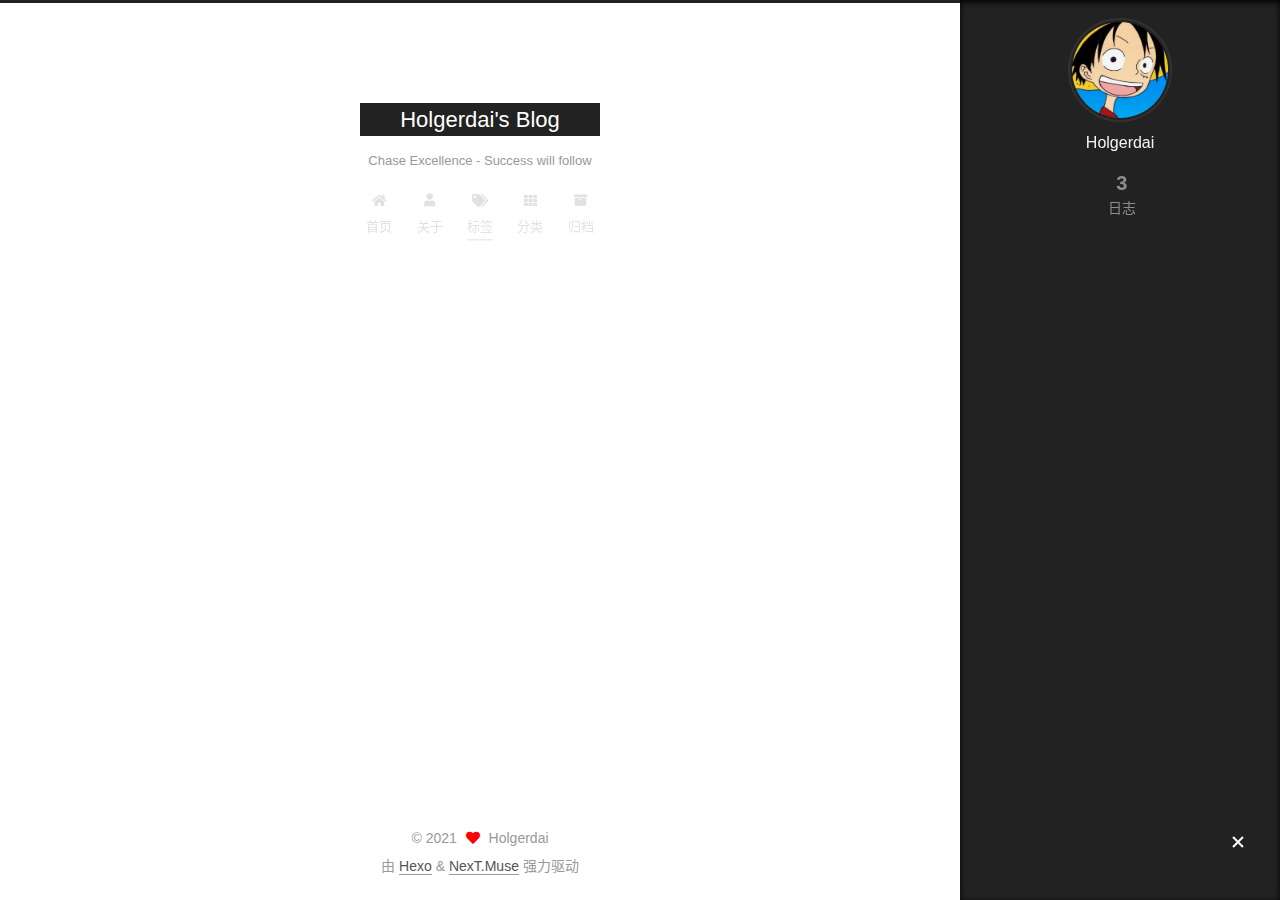
<file: tags/index.html>
<!DOCTYPE html>
<html lang="zh-CN">
<head>
  <meta charset="UTF-8">
<meta name="viewport" content="width=device-width, initial-scale=1, maximum-scale=2">
<meta name="theme-color" content="#222">
<meta name="generator" content="Hexo 5.4.0">
  <link rel="apple-touch-icon" sizes="180x180" href="/images/favicon.svg">
  <link rel="icon" type="image/png" sizes="32x32" href="/images/favicon.svg">
  <link rel="icon" type="image/png" sizes="16x16" href="/images/favicon.svg">
  <link rel="mask-icon" href="/images/favicon.svg" color="#222">

<link rel="stylesheet" href="/css/main.css">


<link rel="stylesheet" href="/lib/font-awesome/css/all.min.css">

<script id="hexo-configurations">
    var NexT = window.NexT || {};
    var CONFIG = {"hostname":"example.com","root":"/","scheme":"Muse","version":"7.8.0","exturl":false,"sidebar":{"position":"right","display":"always","padding":18,"offset":12,"onmobile":false},"copycode":{"enable":false,"show_result":false,"style":null},"back2top":{"enable":true,"sidebar":false,"scrollpercent":false},"bookmark":{"enable":false,"color":"#222","save":"auto"},"fancybox":false,"mediumzoom":false,"lazyload":false,"pangu":false,"comments":{"style":"tabs","active":null,"storage":true,"lazyload":false,"nav":null},"algolia":{"hits":{"per_page":10},"labels":{"input_placeholder":"Search for Posts","hits_empty":"We didn't find any results for the search: ${query}","hits_stats":"${hits} results found in ${time} ms"}},"localsearch":{"enable":false,"trigger":"auto","top_n_per_article":1,"unescape":false,"preload":false},"motion":{"enable":true,"async":false,"transition":{"post_block":"fadeIn","post_header":"slideDownIn","post_body":"slideDownIn","coll_header":"slideLeftIn","sidebar":"slideUpIn"}}};
  </script>

  <meta property="og:type" content="website">
<meta property="og:title" content="tags">
<meta property="og:url" content="http://example.com/tags/index.html">
<meta property="og:site_name" content="Holgerdai&#39;s Blog">
<meta property="og:locale" content="zh_CN">
<meta property="article:published_time" content="2021-04-09T05:37:52.000Z">
<meta property="article:modified_time" content="2021-04-09T05:37:52.162Z">
<meta property="article:author" content="Holgerdai">
<meta property="article:tag" content="SAP">
<meta name="twitter:card" content="summary">

<link rel="canonical" href="http://example.com/tags/">


<script id="page-configurations">
  // https://hexo.io/docs/variables.html
  CONFIG.page = {
    sidebar: "",
    isHome : false,
    isPost : false,
    lang   : 'zh-CN'
  };
</script>

  <title>tags | Holgerdai's Blog
</title>
  






  <noscript>
  <style>
  .use-motion .brand,
  .use-motion .menu-item,
  .sidebar-inner,
  .use-motion .post-block,
  .use-motion .pagination,
  .use-motion .comments,
  .use-motion .post-header,
  .use-motion .post-body,
  .use-motion .collection-header { opacity: initial; }

  .use-motion .site-title,
  .use-motion .site-subtitle {
    opacity: initial;
    top: initial;
  }

  .use-motion .logo-line-before i { left: initial; }
  .use-motion .logo-line-after i { right: initial; }
  </style>
</noscript>

</head>

<body itemscope itemtype="http://schema.org/WebPage">
  <div class="container use-motion">
    <div class="headband"></div>

    <header class="header" itemscope itemtype="http://schema.org/WPHeader">
      <div class="header-inner"><div class="site-brand-container">
  <div class="site-nav-toggle">
    <div class="toggle" aria-label="切换导航栏">
      <span class="toggle-line toggle-line-first"></span>
      <span class="toggle-line toggle-line-middle"></span>
      <span class="toggle-line toggle-line-last"></span>
    </div>
  </div>

  <div class="site-meta">

    <a href="/" class="brand" rel="start">
      <span class="logo-line-before"><i></i></span>
      <h1 class="site-title">Holgerdai's Blog</h1>
      <span class="logo-line-after"><i></i></span>
    </a>
      <p class="site-subtitle" itemprop="description">Chase Excellence - Success will follow</p>
  </div>

  <div class="site-nav-right">
    <div class="toggle popup-trigger">
    </div>
  </div>
</div>




<nav class="site-nav">
  <ul id="menu" class="main-menu menu">
        <li class="menu-item menu-item-home">

    <a href="/" rel="section"><i class="fa fa-home fa-fw"></i>首页</a>

  </li>
        <li class="menu-item menu-item-about">

    <a href="/about/" rel="section"><i class="fa fa-user fa-fw"></i>关于</a>

  </li>
        <li class="menu-item menu-item-tags">

    <a href="/tags/" rel="section"><i class="fa fa-tags fa-fw"></i>标签</a>

  </li>
        <li class="menu-item menu-item-categories">

    <a href="/categories/" rel="section"><i class="fa fa-th fa-fw"></i>分类</a>

  </li>
        <li class="menu-item menu-item-archives">

    <a href="/archives/" rel="section"><i class="fa fa-archive fa-fw"></i>归档</a>

  </li>
  </ul>
</nav>




</div>
    </header>

    
  <div class="back-to-top">
    <i class="fa fa-arrow-up"></i>
    <span>0%</span>
  </div>


    <main class="main">
      <div class="main-inner">
        <div class="content-wrap">
          
  
  

          <div class="content page posts-expand">
            

    
    
    
    <div class="post-block" lang="zh-CN">
      <header class="post-header">

<h1 class="post-title" itemprop="name headline">tags
</h1>

<div class="post-meta">
  

</div>

</header>

      
      
      
      <div class="post-body">
          
      </div>
      
      
      
    </div>
    

    
    
    


          </div>
          

<script>
  window.addEventListener('tabs:register', () => {
    let { activeClass } = CONFIG.comments;
    if (CONFIG.comments.storage) {
      activeClass = localStorage.getItem('comments_active') || activeClass;
    }
    if (activeClass) {
      let activeTab = document.querySelector(`a[href="#comment-${activeClass}"]`);
      if (activeTab) {
        activeTab.click();
      }
    }
  });
  if (CONFIG.comments.storage) {
    window.addEventListener('tabs:click', event => {
      if (!event.target.matches('.tabs-comment .tab-content .tab-pane')) return;
      let commentClass = event.target.classList[1];
      localStorage.setItem('comments_active', commentClass);
    });
  }
</script>

        </div>
          
  
  <div class="toggle sidebar-toggle">
    <span class="toggle-line toggle-line-first"></span>
    <span class="toggle-line toggle-line-middle"></span>
    <span class="toggle-line toggle-line-last"></span>
  </div>

  <aside class="sidebar">
    <div class="sidebar-inner">

      <ul class="sidebar-nav motion-element">
        <li class="sidebar-nav-toc">
          文章目录
        </li>
        <li class="sidebar-nav-overview">
          站点概览
        </li>
      </ul>

      <!--noindex-->
      <div class="post-toc-wrap sidebar-panel">
      </div>
      <!--/noindex-->

      <div class="site-overview-wrap sidebar-panel">
        <div class="site-author motion-element" itemprop="author" itemscope itemtype="http://schema.org/Person">
    <img class="site-author-image" itemprop="image" alt="Holgerdai"
      src="/images/avatar.jpg">
  <p class="site-author-name" itemprop="name">Holgerdai</p>
  <div class="site-description" itemprop="description"></div>
</div>
<div class="site-state-wrap motion-element">
  <nav class="site-state">
      <div class="site-state-item site-state-posts">
          <a href="/archives/">
        
          <span class="site-state-item-count">3</span>
          <span class="site-state-item-name">日志</span>
        </a>
      </div>
  </nav>
</div>



      </div>

    </div>
  </aside>
  <div id="sidebar-dimmer"></div>


      </div>
    </main>

    <footer class="footer">
      <div class="footer-inner">
        

        

<div class="copyright">
  
  &copy; 
  <span itemprop="copyrightYear">2021</span>
  <span class="with-love">
    <i class="fa fa-heart"></i>
  </span>
  <span class="author" itemprop="copyrightHolder">Holgerdai</span>
</div>
  <div class="powered-by">由 <a href="https://hexo.io/" class="theme-link" rel="noopener" target="_blank">Hexo</a> & <a href="https://muse.theme-next.org/" class="theme-link" rel="noopener" target="_blank">NexT.Muse</a> 强力驱动
  </div>

        








      </div>
    </footer>
  </div>

  
  <script src="/lib/anime.min.js"></script>
  <script src="/lib/velocity/velocity.min.js"></script>
  <script src="/lib/velocity/velocity.ui.min.js"></script>

<script src="/js/utils.js"></script>

<script src="/js/motion.js"></script>


<script src="/js/schemes/muse.js"></script>


<script src="/js/next-boot.js"></script>




  















  

  

</body>
</html>
</file>
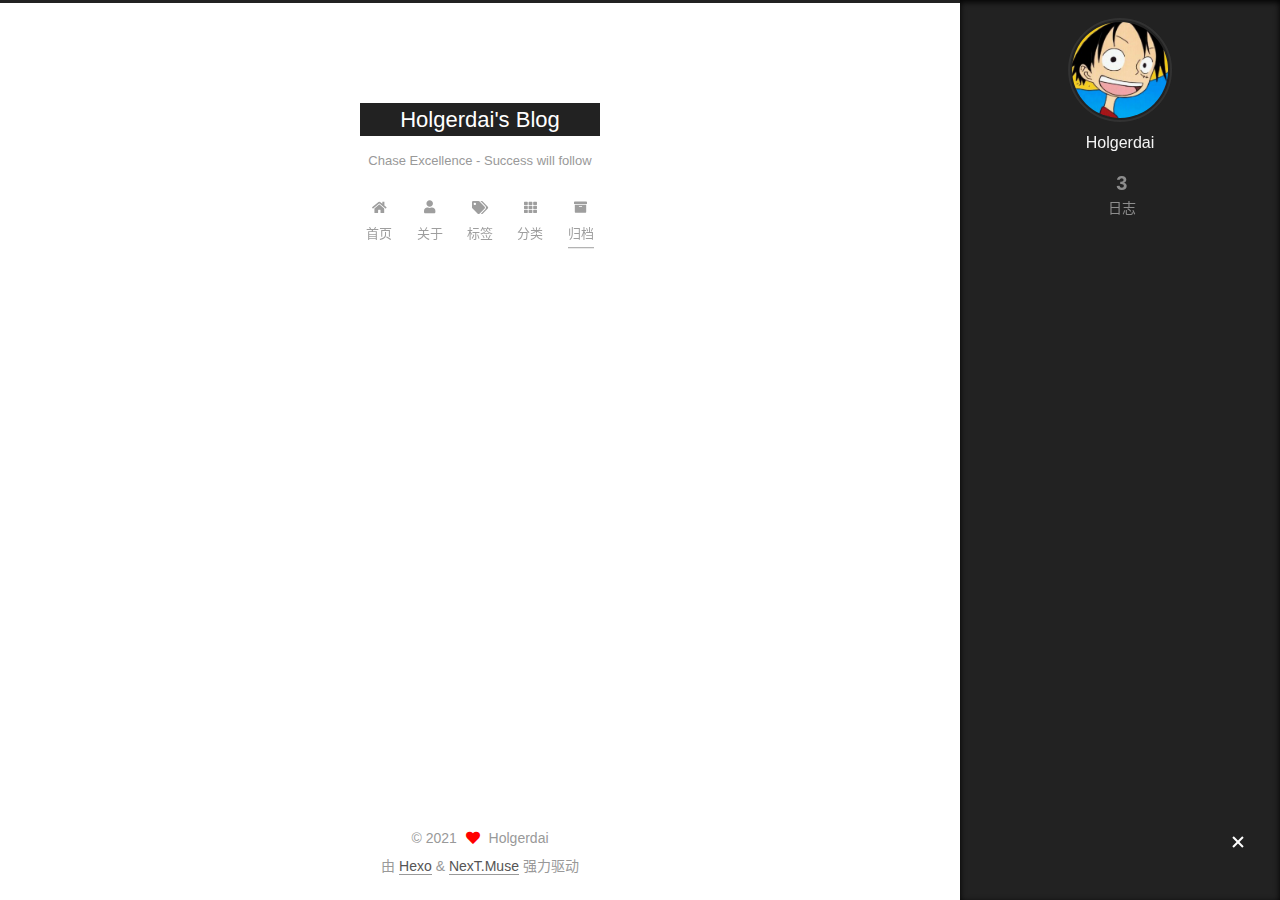
<file: archives/2021/index.html>
<!DOCTYPE html>
<html lang="zh-CN">
<head>
  <meta charset="UTF-8">
<meta name="viewport" content="width=device-width, initial-scale=1, maximum-scale=2">
<meta name="theme-color" content="#222">
<meta name="generator" content="Hexo 5.4.0">
  <link rel="apple-touch-icon" sizes="180x180" href="/images/favicon.svg">
  <link rel="icon" type="image/png" sizes="32x32" href="/images/favicon.svg">
  <link rel="icon" type="image/png" sizes="16x16" href="/images/favicon.svg">
  <link rel="mask-icon" href="/images/favicon.svg" color="#222">

<link rel="stylesheet" href="/css/main.css">


<link rel="stylesheet" href="/lib/font-awesome/css/all.min.css">

<script id="hexo-configurations">
    var NexT = window.NexT || {};
    var CONFIG = {"hostname":"example.com","root":"/","scheme":"Muse","version":"7.8.0","exturl":false,"sidebar":{"position":"right","display":"always","padding":18,"offset":12,"onmobile":false},"copycode":{"enable":false,"show_result":false,"style":null},"back2top":{"enable":true,"sidebar":false,"scrollpercent":false},"bookmark":{"enable":false,"color":"#222","save":"auto"},"fancybox":false,"mediumzoom":false,"lazyload":false,"pangu":false,"comments":{"style":"tabs","active":null,"storage":true,"lazyload":false,"nav":null},"algolia":{"hits":{"per_page":10},"labels":{"input_placeholder":"Search for Posts","hits_empty":"We didn't find any results for the search: ${query}","hits_stats":"${hits} results found in ${time} ms"}},"localsearch":{"enable":false,"trigger":"auto","top_n_per_article":1,"unescape":false,"preload":false},"motion":{"enable":true,"async":false,"transition":{"post_block":"fadeIn","post_header":"slideDownIn","post_body":"slideDownIn","coll_header":"slideLeftIn","sidebar":"slideUpIn"}}};
  </script>

  <meta property="og:type" content="website">
<meta property="og:title" content="Holgerdai&#39;s Blog">
<meta property="og:url" content="http://example.com/archives/2021/index.html">
<meta property="og:site_name" content="Holgerdai&#39;s Blog">
<meta property="og:locale" content="zh_CN">
<meta property="article:author" content="Holgerdai">
<meta property="article:tag" content="SAP">
<meta name="twitter:card" content="summary">

<link rel="canonical" href="http://example.com/archives/2021/">


<script id="page-configurations">
  // https://hexo.io/docs/variables.html
  CONFIG.page = {
    sidebar: "",
    isHome : false,
    isPost : false,
    lang   : 'zh-CN'
  };
</script>

  <title>归档 | Holgerdai's Blog</title>
  






  <noscript>
  <style>
  .use-motion .brand,
  .use-motion .menu-item,
  .sidebar-inner,
  .use-motion .post-block,
  .use-motion .pagination,
  .use-motion .comments,
  .use-motion .post-header,
  .use-motion .post-body,
  .use-motion .collection-header { opacity: initial; }

  .use-motion .site-title,
  .use-motion .site-subtitle {
    opacity: initial;
    top: initial;
  }

  .use-motion .logo-line-before i { left: initial; }
  .use-motion .logo-line-after i { right: initial; }
  </style>
</noscript>

</head>

<body itemscope itemtype="http://schema.org/WebPage">
  <div class="container use-motion">
    <div class="headband"></div>

    <header class="header" itemscope itemtype="http://schema.org/WPHeader">
      <div class="header-inner"><div class="site-brand-container">
  <div class="site-nav-toggle">
    <div class="toggle" aria-label="切换导航栏">
      <span class="toggle-line toggle-line-first"></span>
      <span class="toggle-line toggle-line-middle"></span>
      <span class="toggle-line toggle-line-last"></span>
    </div>
  </div>

  <div class="site-meta">

    <a href="/" class="brand" rel="start">
      <span class="logo-line-before"><i></i></span>
      <h1 class="site-title">Holgerdai's Blog</h1>
      <span class="logo-line-after"><i></i></span>
    </a>
      <p class="site-subtitle" itemprop="description">Chase Excellence - Success will follow</p>
  </div>

  <div class="site-nav-right">
    <div class="toggle popup-trigger">
    </div>
  </div>
</div>




<nav class="site-nav">
  <ul id="menu" class="main-menu menu">
        <li class="menu-item menu-item-home">

    <a href="/" rel="section"><i class="fa fa-home fa-fw"></i>首页</a>

  </li>
        <li class="menu-item menu-item-about">

    <a href="/about/" rel="section"><i class="fa fa-user fa-fw"></i>关于</a>

  </li>
        <li class="menu-item menu-item-tags">

    <a href="/tags/" rel="section"><i class="fa fa-tags fa-fw"></i>标签</a>

  </li>
        <li class="menu-item menu-item-categories">

    <a href="/categories/" rel="section"><i class="fa fa-th fa-fw"></i>分类</a>

  </li>
        <li class="menu-item menu-item-archives">

    <a href="/archives/" rel="section"><i class="fa fa-archive fa-fw"></i>归档</a>

  </li>
  </ul>
</nav>




</div>
    </header>

    
  <div class="back-to-top">
    <i class="fa fa-arrow-up"></i>
    <span>0%</span>
  </div>


    <main class="main">
      <div class="main-inner">
        <div class="content-wrap">
          

          <div class="content archive">
            

  
  
  
  <div class="post-block">
    <div class="posts-collapse">
      <div class="collection-title">
        <span class="collection-header">嗯..! 目前共计 3 篇日志。 继续努力。</span>
      </div>

      
    <div class="collection-year">
      <span class="collection-header">2021</span>
    </div>

  <article itemscope itemtype="http://schema.org/Article">
    <header class="post-header">

      <div class="post-meta">
        <time itemprop="dateCreated"
              datetime="2021-06-23T14:43:01+08:00"
              content="2021-06-23">
          06-23
        </time>
      </div>

      <div class="post-title">
          <a class="post-title-link" href="/2021/06/23/%E6%97%A5%E8%AF%AD%E8%AF%AD%E6%B3%95%E6%B1%87%E6%80%BB/" itemprop="url">
            <span itemprop="name">日语语法汇总</span>
          </a>
      </div>

    </header>
  </article>

  <article itemscope itemtype="http://schema.org/Article">
    <header class="post-header">

      <div class="post-meta">
        <time itemprop="dateCreated"
              datetime="2021-04-07T19:14:00+08:00"
              content="2021-04-07">
          04-07
        </time>
      </div>

      <div class="post-title">
          <a class="post-title-link" href="/2021/04/07/hello-world/" itemprop="url">
            <span itemprop="name">Hello World</span>
          </a>
      </div>

    </header>
  </article>

  <article itemscope itemtype="http://schema.org/Article">
    <header class="post-header">

      <div class="post-meta">
        <time itemprop="dateCreated"
              datetime="2021-04-07T17:28:04+08:00"
              content="2021-04-07">
          04-07
        </time>
      </div>

      <div class="post-title">
          <a class="post-title-link" href="/2021/04/07/Git/" itemprop="url">
            <span itemprop="name">Git</span>
          </a>
      </div>

    </header>
  </article>


    </div>
  </div>
  
  
  

  



          </div>
          

<script>
  window.addEventListener('tabs:register', () => {
    let { activeClass } = CONFIG.comments;
    if (CONFIG.comments.storage) {
      activeClass = localStorage.getItem('comments_active') || activeClass;
    }
    if (activeClass) {
      let activeTab = document.querySelector(`a[href="#comment-${activeClass}"]`);
      if (activeTab) {
        activeTab.click();
      }
    }
  });
  if (CONFIG.comments.storage) {
    window.addEventListener('tabs:click', event => {
      if (!event.target.matches('.tabs-comment .tab-content .tab-pane')) return;
      let commentClass = event.target.classList[1];
      localStorage.setItem('comments_active', commentClass);
    });
  }
</script>

        </div>
          
  
  <div class="toggle sidebar-toggle">
    <span class="toggle-line toggle-line-first"></span>
    <span class="toggle-line toggle-line-middle"></span>
    <span class="toggle-line toggle-line-last"></span>
  </div>

  <aside class="sidebar">
    <div class="sidebar-inner">

      <ul class="sidebar-nav motion-element">
        <li class="sidebar-nav-toc">
          文章目录
        </li>
        <li class="sidebar-nav-overview">
          站点概览
        </li>
      </ul>

      <!--noindex-->
      <div class="post-toc-wrap sidebar-panel">
      </div>
      <!--/noindex-->

      <div class="site-overview-wrap sidebar-panel">
        <div class="site-author motion-element" itemprop="author" itemscope itemtype="http://schema.org/Person">
    <img class="site-author-image" itemprop="image" alt="Holgerdai"
      src="/images/avatar.jpg">
  <p class="site-author-name" itemprop="name">Holgerdai</p>
  <div class="site-description" itemprop="description"></div>
</div>
<div class="site-state-wrap motion-element">
  <nav class="site-state">
      <div class="site-state-item site-state-posts">
          <a href="/archives/">
        
          <span class="site-state-item-count">3</span>
          <span class="site-state-item-name">日志</span>
        </a>
      </div>
  </nav>
</div>



      </div>

    </div>
  </aside>
  <div id="sidebar-dimmer"></div>


      </div>
    </main>

    <footer class="footer">
      <div class="footer-inner">
        

        

<div class="copyright">
  
  &copy; 
  <span itemprop="copyrightYear">2021</span>
  <span class="with-love">
    <i class="fa fa-heart"></i>
  </span>
  <span class="author" itemprop="copyrightHolder">Holgerdai</span>
</div>
  <div class="powered-by">由 <a href="https://hexo.io/" class="theme-link" rel="noopener" target="_blank">Hexo</a> & <a href="https://muse.theme-next.org/" class="theme-link" rel="noopener" target="_blank">NexT.Muse</a> 强力驱动
  </div>

        








      </div>
    </footer>
  </div>

  
  <script src="/lib/anime.min.js"></script>
  <script src="/lib/velocity/velocity.min.js"></script>
  <script src="/lib/velocity/velocity.ui.min.js"></script>

<script src="/js/utils.js"></script>

<script src="/js/motion.js"></script>


<script src="/js/schemes/muse.js"></script>


<script src="/js/next-boot.js"></script>




  















  

  

</body>
</html>
</file>
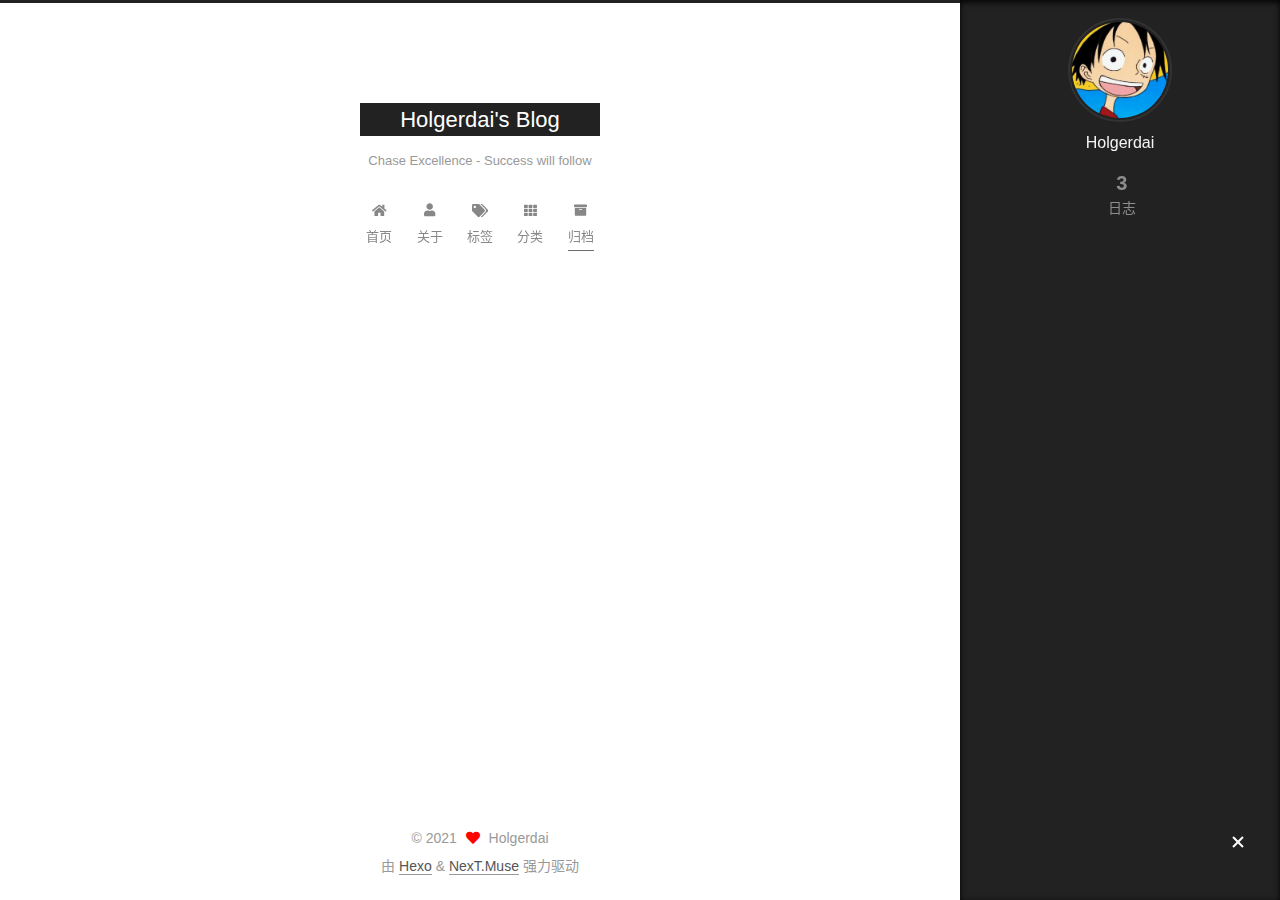
<file: archives/2021/04/index.html>
<!DOCTYPE html>
<html lang="zh-CN">
<head>
  <meta charset="UTF-8">
<meta name="viewport" content="width=device-width, initial-scale=1, maximum-scale=2">
<meta name="theme-color" content="#222">
<meta name="generator" content="Hexo 5.4.0">
  <link rel="apple-touch-icon" sizes="180x180" href="/images/favicon.svg">
  <link rel="icon" type="image/png" sizes="32x32" href="/images/favicon.svg">
  <link rel="icon" type="image/png" sizes="16x16" href="/images/favicon.svg">
  <link rel="mask-icon" href="/images/favicon.svg" color="#222">

<link rel="stylesheet" href="/css/main.css">


<link rel="stylesheet" href="/lib/font-awesome/css/all.min.css">

<script id="hexo-configurations">
    var NexT = window.NexT || {};
    var CONFIG = {"hostname":"example.com","root":"/","scheme":"Muse","version":"7.8.0","exturl":false,"sidebar":{"position":"right","display":"always","padding":18,"offset":12,"onmobile":false},"copycode":{"enable":false,"show_result":false,"style":null},"back2top":{"enable":true,"sidebar":false,"scrollpercent":false},"bookmark":{"enable":false,"color":"#222","save":"auto"},"fancybox":false,"mediumzoom":false,"lazyload":false,"pangu":false,"comments":{"style":"tabs","active":null,"storage":true,"lazyload":false,"nav":null},"algolia":{"hits":{"per_page":10},"labels":{"input_placeholder":"Search for Posts","hits_empty":"We didn't find any results for the search: ${query}","hits_stats":"${hits} results found in ${time} ms"}},"localsearch":{"enable":false,"trigger":"auto","top_n_per_article":1,"unescape":false,"preload":false},"motion":{"enable":true,"async":false,"transition":{"post_block":"fadeIn","post_header":"slideDownIn","post_body":"slideDownIn","coll_header":"slideLeftIn","sidebar":"slideUpIn"}}};
  </script>

  <meta property="og:type" content="website">
<meta property="og:title" content="Holgerdai&#39;s Blog">
<meta property="og:url" content="http://example.com/archives/2021/04/index.html">
<meta property="og:site_name" content="Holgerdai&#39;s Blog">
<meta property="og:locale" content="zh_CN">
<meta property="article:author" content="Holgerdai">
<meta property="article:tag" content="SAP">
<meta name="twitter:card" content="summary">

<link rel="canonical" href="http://example.com/archives/2021/04/">


<script id="page-configurations">
  // https://hexo.io/docs/variables.html
  CONFIG.page = {
    sidebar: "",
    isHome : false,
    isPost : false,
    lang   : 'zh-CN'
  };
</script>

  <title>归档 | Holgerdai's Blog</title>
  






  <noscript>
  <style>
  .use-motion .brand,
  .use-motion .menu-item,
  .sidebar-inner,
  .use-motion .post-block,
  .use-motion .pagination,
  .use-motion .comments,
  .use-motion .post-header,
  .use-motion .post-body,
  .use-motion .collection-header { opacity: initial; }

  .use-motion .site-title,
  .use-motion .site-subtitle {
    opacity: initial;
    top: initial;
  }

  .use-motion .logo-line-before i { left: initial; }
  .use-motion .logo-line-after i { right: initial; }
  </style>
</noscript>

</head>

<body itemscope itemtype="http://schema.org/WebPage">
  <div class="container use-motion">
    <div class="headband"></div>

    <header class="header" itemscope itemtype="http://schema.org/WPHeader">
      <div class="header-inner"><div class="site-brand-container">
  <div class="site-nav-toggle">
    <div class="toggle" aria-label="切换导航栏">
      <span class="toggle-line toggle-line-first"></span>
      <span class="toggle-line toggle-line-middle"></span>
      <span class="toggle-line toggle-line-last"></span>
    </div>
  </div>

  <div class="site-meta">

    <a href="/" class="brand" rel="start">
      <span class="logo-line-before"><i></i></span>
      <h1 class="site-title">Holgerdai's Blog</h1>
      <span class="logo-line-after"><i></i></span>
    </a>
      <p class="site-subtitle" itemprop="description">Chase Excellence - Success will follow</p>
  </div>

  <div class="site-nav-right">
    <div class="toggle popup-trigger">
    </div>
  </div>
</div>




<nav class="site-nav">
  <ul id="menu" class="main-menu menu">
        <li class="menu-item menu-item-home">

    <a href="/" rel="section"><i class="fa fa-home fa-fw"></i>首页</a>

  </li>
        <li class="menu-item menu-item-about">

    <a href="/about/" rel="section"><i class="fa fa-user fa-fw"></i>关于</a>

  </li>
        <li class="menu-item menu-item-tags">

    <a href="/tags/" rel="section"><i class="fa fa-tags fa-fw"></i>标签</a>

  </li>
        <li class="menu-item menu-item-categories">

    <a href="/categories/" rel="section"><i class="fa fa-th fa-fw"></i>分类</a>

  </li>
        <li class="menu-item menu-item-archives">

    <a href="/archives/" rel="section"><i class="fa fa-archive fa-fw"></i>归档</a>

  </li>
  </ul>
</nav>




</div>
    </header>

    
  <div class="back-to-top">
    <i class="fa fa-arrow-up"></i>
    <span>0%</span>
  </div>


    <main class="main">
      <div class="main-inner">
        <div class="content-wrap">
          

          <div class="content archive">
            

  
  
  
  <div class="post-block">
    <div class="posts-collapse">
      <div class="collection-title">
        <span class="collection-header">嗯..! 目前共计 3 篇日志。 继续努力。</span>
      </div>

      
    <div class="collection-year">
      <span class="collection-header">2021</span>
    </div>

  <article itemscope itemtype="http://schema.org/Article">
    <header class="post-header">

      <div class="post-meta">
        <time itemprop="dateCreated"
              datetime="2021-04-07T19:14:00+08:00"
              content="2021-04-07">
          04-07
        </time>
      </div>

      <div class="post-title">
          <a class="post-title-link" href="/2021/04/07/hello-world/" itemprop="url">
            <span itemprop="name">Hello World</span>
          </a>
      </div>

    </header>
  </article>

  <article itemscope itemtype="http://schema.org/Article">
    <header class="post-header">

      <div class="post-meta">
        <time itemprop="dateCreated"
              datetime="2021-04-07T17:28:04+08:00"
              content="2021-04-07">
          04-07
        </time>
      </div>

      <div class="post-title">
          <a class="post-title-link" href="/2021/04/07/Git/" itemprop="url">
            <span itemprop="name">Git</span>
          </a>
      </div>

    </header>
  </article>


    </div>
  </div>
  
  
  

  



          </div>
          

<script>
  window.addEventListener('tabs:register', () => {
    let { activeClass } = CONFIG.comments;
    if (CONFIG.comments.storage) {
      activeClass = localStorage.getItem('comments_active') || activeClass;
    }
    if (activeClass) {
      let activeTab = document.querySelector(`a[href="#comment-${activeClass}"]`);
      if (activeTab) {
        activeTab.click();
      }
    }
  });
  if (CONFIG.comments.storage) {
    window.addEventListener('tabs:click', event => {
      if (!event.target.matches('.tabs-comment .tab-content .tab-pane')) return;
      let commentClass = event.target.classList[1];
      localStorage.setItem('comments_active', commentClass);
    });
  }
</script>

        </div>
          
  
  <div class="toggle sidebar-toggle">
    <span class="toggle-line toggle-line-first"></span>
    <span class="toggle-line toggle-line-middle"></span>
    <span class="toggle-line toggle-line-last"></span>
  </div>

  <aside class="sidebar">
    <div class="sidebar-inner">

      <ul class="sidebar-nav motion-element">
        <li class="sidebar-nav-toc">
          文章目录
        </li>
        <li class="sidebar-nav-overview">
          站点概览
        </li>
      </ul>

      <!--noindex-->
      <div class="post-toc-wrap sidebar-panel">
      </div>
      <!--/noindex-->

      <div class="site-overview-wrap sidebar-panel">
        <div class="site-author motion-element" itemprop="author" itemscope itemtype="http://schema.org/Person">
    <img class="site-author-image" itemprop="image" alt="Holgerdai"
      src="/images/avatar.jpg">
  <p class="site-author-name" itemprop="name">Holgerdai</p>
  <div class="site-description" itemprop="description"></div>
</div>
<div class="site-state-wrap motion-element">
  <nav class="site-state">
      <div class="site-state-item site-state-posts">
          <a href="/archives/">
        
          <span class="site-state-item-count">3</span>
          <span class="site-state-item-name">日志</span>
        </a>
      </div>
  </nav>
</div>



      </div>

    </div>
  </aside>
  <div id="sidebar-dimmer"></div>


      </div>
    </main>

    <footer class="footer">
      <div class="footer-inner">
        

        

<div class="copyright">
  
  &copy; 
  <span itemprop="copyrightYear">2021</span>
  <span class="with-love">
    <i class="fa fa-heart"></i>
  </span>
  <span class="author" itemprop="copyrightHolder">Holgerdai</span>
</div>
  <div class="powered-by">由 <a href="https://hexo.io/" class="theme-link" rel="noopener" target="_blank">Hexo</a> & <a href="https://muse.theme-next.org/" class="theme-link" rel="noopener" target="_blank">NexT.Muse</a> 强力驱动
  </div>

        








      </div>
    </footer>
  </div>

  
  <script src="/lib/anime.min.js"></script>
  <script src="/lib/velocity/velocity.min.js"></script>
  <script src="/lib/velocity/velocity.ui.min.js"></script>

<script src="/js/utils.js"></script>

<script src="/js/motion.js"></script>


<script src="/js/schemes/muse.js"></script>


<script src="/js/next-boot.js"></script>




  















  

  

</body>
</html>
</file>
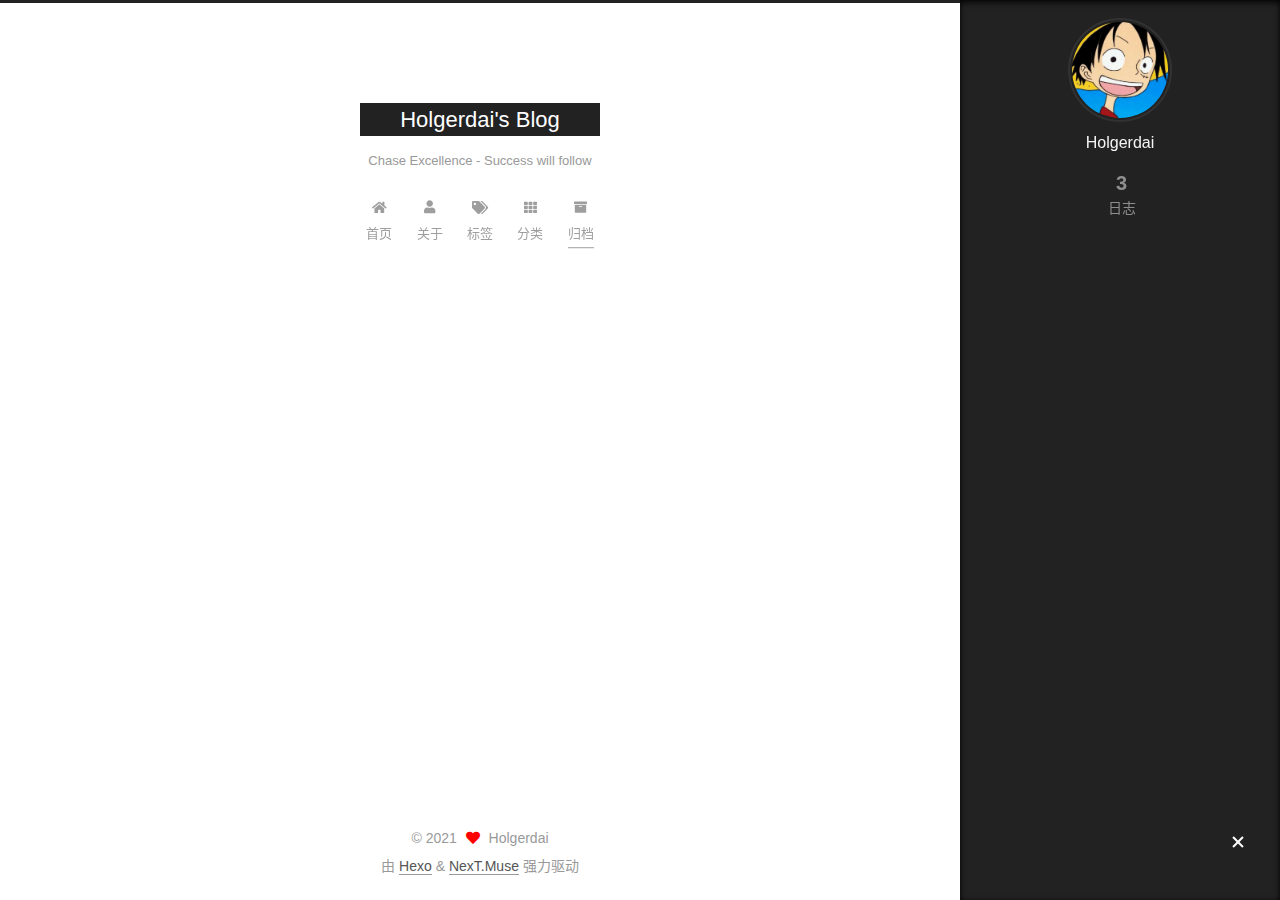
<file: archives/2021/06/index.html>
<!DOCTYPE html>
<html lang="zh-CN">
<head>
  <meta charset="UTF-8">
<meta name="viewport" content="width=device-width, initial-scale=1, maximum-scale=2">
<meta name="theme-color" content="#222">
<meta name="generator" content="Hexo 5.4.0">
  <link rel="apple-touch-icon" sizes="180x180" href="/images/favicon.svg">
  <link rel="icon" type="image/png" sizes="32x32" href="/images/favicon.svg">
  <link rel="icon" type="image/png" sizes="16x16" href="/images/favicon.svg">
  <link rel="mask-icon" href="/images/favicon.svg" color="#222">

<link rel="stylesheet" href="/css/main.css">


<link rel="stylesheet" href="/lib/font-awesome/css/all.min.css">

<script id="hexo-configurations">
    var NexT = window.NexT || {};
    var CONFIG = {"hostname":"example.com","root":"/","scheme":"Muse","version":"7.8.0","exturl":false,"sidebar":{"position":"right","display":"always","padding":18,"offset":12,"onmobile":false},"copycode":{"enable":false,"show_result":false,"style":null},"back2top":{"enable":true,"sidebar":false,"scrollpercent":false},"bookmark":{"enable":false,"color":"#222","save":"auto"},"fancybox":false,"mediumzoom":false,"lazyload":false,"pangu":false,"comments":{"style":"tabs","active":null,"storage":true,"lazyload":false,"nav":null},"algolia":{"hits":{"per_page":10},"labels":{"input_placeholder":"Search for Posts","hits_empty":"We didn't find any results for the search: ${query}","hits_stats":"${hits} results found in ${time} ms"}},"localsearch":{"enable":false,"trigger":"auto","top_n_per_article":1,"unescape":false,"preload":false},"motion":{"enable":true,"async":false,"transition":{"post_block":"fadeIn","post_header":"slideDownIn","post_body":"slideDownIn","coll_header":"slideLeftIn","sidebar":"slideUpIn"}}};
  </script>

  <meta property="og:type" content="website">
<meta property="og:title" content="Holgerdai&#39;s Blog">
<meta property="og:url" content="http://example.com/archives/2021/06/index.html">
<meta property="og:site_name" content="Holgerdai&#39;s Blog">
<meta property="og:locale" content="zh_CN">
<meta property="article:author" content="Holgerdai">
<meta property="article:tag" content="SAP">
<meta name="twitter:card" content="summary">

<link rel="canonical" href="http://example.com/archives/2021/06/">


<script id="page-configurations">
  // https://hexo.io/docs/variables.html
  CONFIG.page = {
    sidebar: "",
    isHome : false,
    isPost : false,
    lang   : 'zh-CN'
  };
</script>

  <title>归档 | Holgerdai's Blog</title>
  






  <noscript>
  <style>
  .use-motion .brand,
  .use-motion .menu-item,
  .sidebar-inner,
  .use-motion .post-block,
  .use-motion .pagination,
  .use-motion .comments,
  .use-motion .post-header,
  .use-motion .post-body,
  .use-motion .collection-header { opacity: initial; }

  .use-motion .site-title,
  .use-motion .site-subtitle {
    opacity: initial;
    top: initial;
  }

  .use-motion .logo-line-before i { left: initial; }
  .use-motion .logo-line-after i { right: initial; }
  </style>
</noscript>

</head>

<body itemscope itemtype="http://schema.org/WebPage">
  <div class="container use-motion">
    <div class="headband"></div>

    <header class="header" itemscope itemtype="http://schema.org/WPHeader">
      <div class="header-inner"><div class="site-brand-container">
  <div class="site-nav-toggle">
    <div class="toggle" aria-label="切换导航栏">
      <span class="toggle-line toggle-line-first"></span>
      <span class="toggle-line toggle-line-middle"></span>
      <span class="toggle-line toggle-line-last"></span>
    </div>
  </div>

  <div class="site-meta">

    <a href="/" class="brand" rel="start">
      <span class="logo-line-before"><i></i></span>
      <h1 class="site-title">Holgerdai's Blog</h1>
      <span class="logo-line-after"><i></i></span>
    </a>
      <p class="site-subtitle" itemprop="description">Chase Excellence - Success will follow</p>
  </div>

  <div class="site-nav-right">
    <div class="toggle popup-trigger">
    </div>
  </div>
</div>




<nav class="site-nav">
  <ul id="menu" class="main-menu menu">
        <li class="menu-item menu-item-home">

    <a href="/" rel="section"><i class="fa fa-home fa-fw"></i>首页</a>

  </li>
        <li class="menu-item menu-item-about">

    <a href="/about/" rel="section"><i class="fa fa-user fa-fw"></i>关于</a>

  </li>
        <li class="menu-item menu-item-tags">

    <a href="/tags/" rel="section"><i class="fa fa-tags fa-fw"></i>标签</a>

  </li>
        <li class="menu-item menu-item-categories">

    <a href="/categories/" rel="section"><i class="fa fa-th fa-fw"></i>分类</a>

  </li>
        <li class="menu-item menu-item-archives">

    <a href="/archives/" rel="section"><i class="fa fa-archive fa-fw"></i>归档</a>

  </li>
  </ul>
</nav>




</div>
    </header>

    
  <div class="back-to-top">
    <i class="fa fa-arrow-up"></i>
    <span>0%</span>
  </div>


    <main class="main">
      <div class="main-inner">
        <div class="content-wrap">
          

          <div class="content archive">
            

  
  
  
  <div class="post-block">
    <div class="posts-collapse">
      <div class="collection-title">
        <span class="collection-header">嗯..! 目前共计 3 篇日志。 继续努力。</span>
      </div>

      
    <div class="collection-year">
      <span class="collection-header">2021</span>
    </div>

  <article itemscope itemtype="http://schema.org/Article">
    <header class="post-header">

      <div class="post-meta">
        <time itemprop="dateCreated"
              datetime="2021-06-23T14:43:01+08:00"
              content="2021-06-23">
          06-23
        </time>
      </div>

      <div class="post-title">
          <a class="post-title-link" href="/2021/06/23/%E6%97%A5%E8%AF%AD%E8%AF%AD%E6%B3%95%E6%B1%87%E6%80%BB/" itemprop="url">
            <span itemprop="name">日语语法汇总</span>
          </a>
      </div>

    </header>
  </article>


    </div>
  </div>
  
  
  

  



          </div>
          

<script>
  window.addEventListener('tabs:register', () => {
    let { activeClass } = CONFIG.comments;
    if (CONFIG.comments.storage) {
      activeClass = localStorage.getItem('comments_active') || activeClass;
    }
    if (activeClass) {
      let activeTab = document.querySelector(`a[href="#comment-${activeClass}"]`);
      if (activeTab) {
        activeTab.click();
      }
    }
  });
  if (CONFIG.comments.storage) {
    window.addEventListener('tabs:click', event => {
      if (!event.target.matches('.tabs-comment .tab-content .tab-pane')) return;
      let commentClass = event.target.classList[1];
      localStorage.setItem('comments_active', commentClass);
    });
  }
</script>

        </div>
          
  
  <div class="toggle sidebar-toggle">
    <span class="toggle-line toggle-line-first"></span>
    <span class="toggle-line toggle-line-middle"></span>
    <span class="toggle-line toggle-line-last"></span>
  </div>

  <aside class="sidebar">
    <div class="sidebar-inner">

      <ul class="sidebar-nav motion-element">
        <li class="sidebar-nav-toc">
          文章目录
        </li>
        <li class="sidebar-nav-overview">
          站点概览
        </li>
      </ul>

      <!--noindex-->
      <div class="post-toc-wrap sidebar-panel">
      </div>
      <!--/noindex-->

      <div class="site-overview-wrap sidebar-panel">
        <div class="site-author motion-element" itemprop="author" itemscope itemtype="http://schema.org/Person">
    <img class="site-author-image" itemprop="image" alt="Holgerdai"
      src="/images/avatar.jpg">
  <p class="site-author-name" itemprop="name">Holgerdai</p>
  <div class="site-description" itemprop="description"></div>
</div>
<div class="site-state-wrap motion-element">
  <nav class="site-state">
      <div class="site-state-item site-state-posts">
          <a href="/archives/">
        
          <span class="site-state-item-count">3</span>
          <span class="site-state-item-name">日志</span>
        </a>
      </div>
  </nav>
</div>



      </div>

    </div>
  </aside>
  <div id="sidebar-dimmer"></div>


      </div>
    </main>

    <footer class="footer">
      <div class="footer-inner">
        

        

<div class="copyright">
  
  &copy; 
  <span itemprop="copyrightYear">2021</span>
  <span class="with-love">
    <i class="fa fa-heart"></i>
  </span>
  <span class="author" itemprop="copyrightHolder">Holgerdai</span>
</div>
  <div class="powered-by">由 <a href="https://hexo.io/" class="theme-link" rel="noopener" target="_blank">Hexo</a> & <a href="https://muse.theme-next.org/" class="theme-link" rel="noopener" target="_blank">NexT.Muse</a> 强力驱动
  </div>

        








      </div>
    </footer>
  </div>

  
  <script src="/lib/anime.min.js"></script>
  <script src="/lib/velocity/velocity.min.js"></script>
  <script src="/lib/velocity/velocity.ui.min.js"></script>

<script src="/js/utils.js"></script>

<script src="/js/motion.js"></script>


<script src="/js/schemes/muse.js"></script>


<script src="/js/next-boot.js"></script>




  















  

  

</body>
</html>
</file>
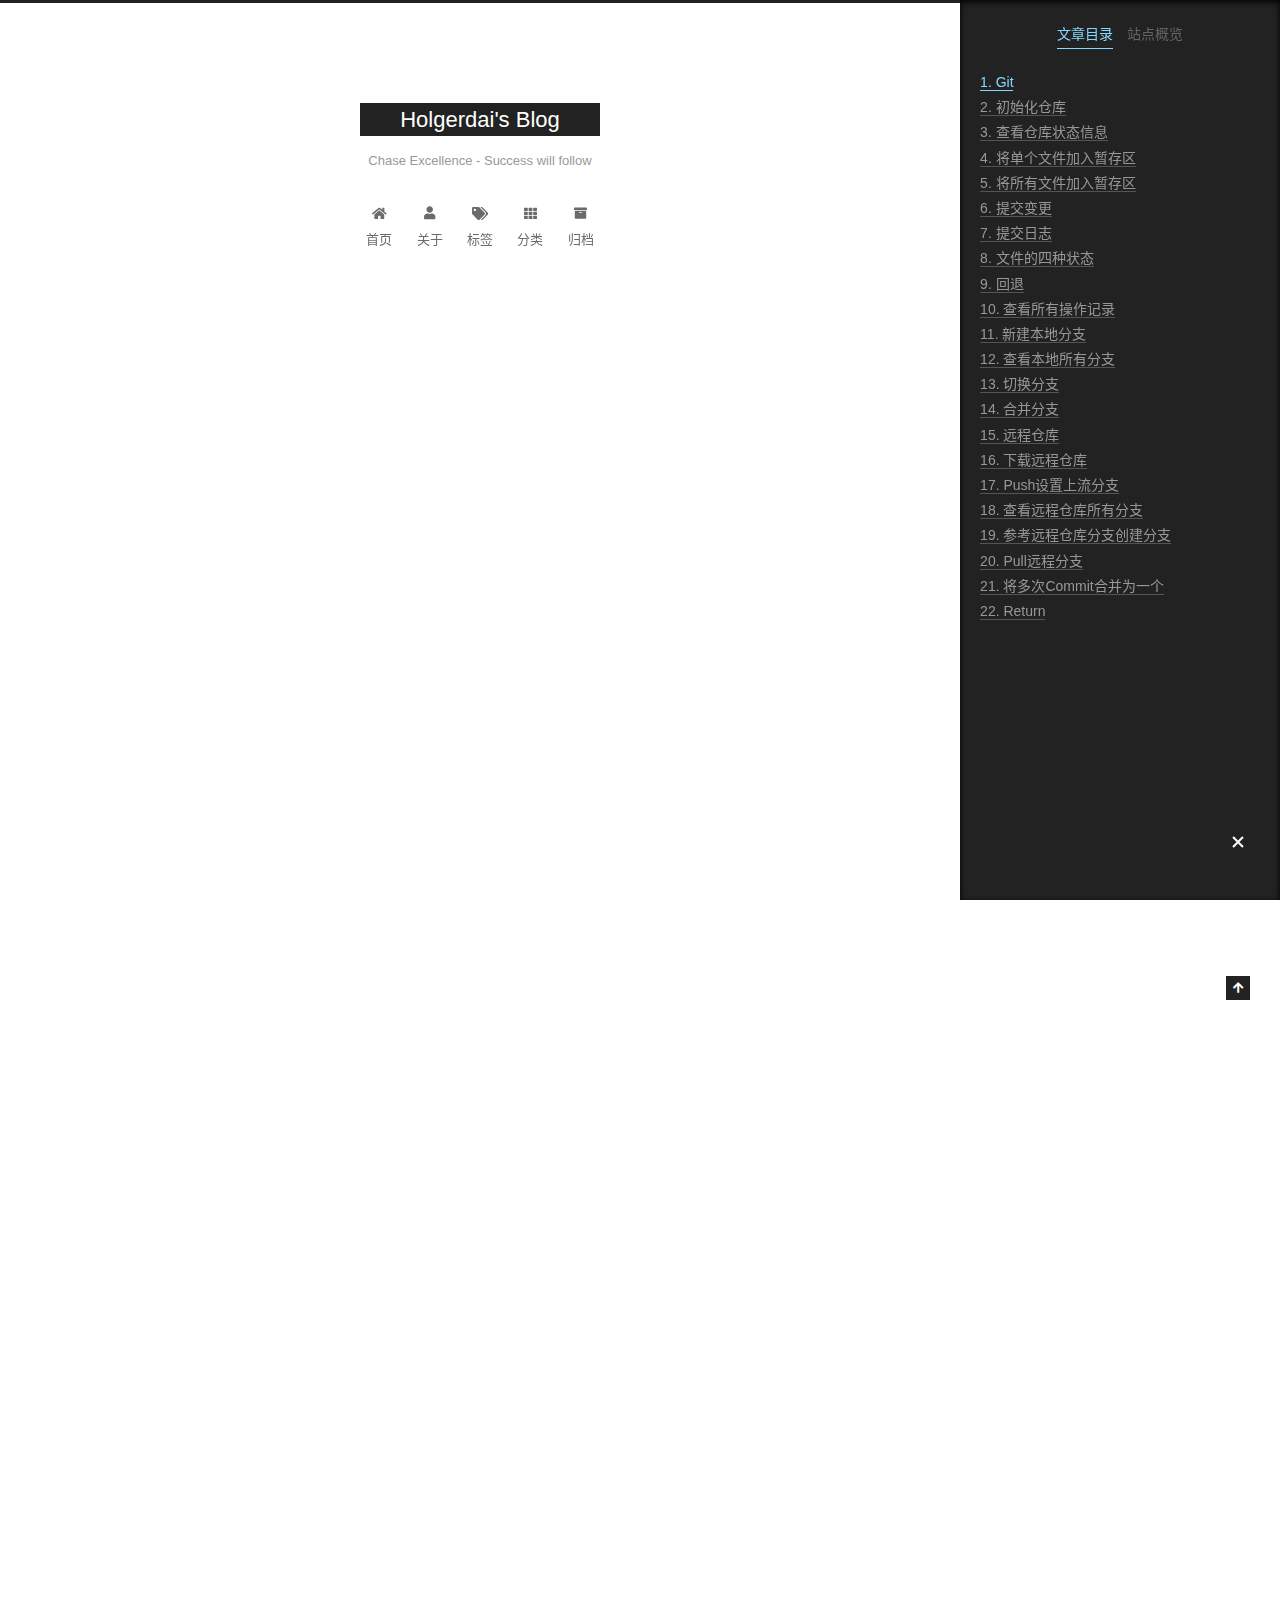
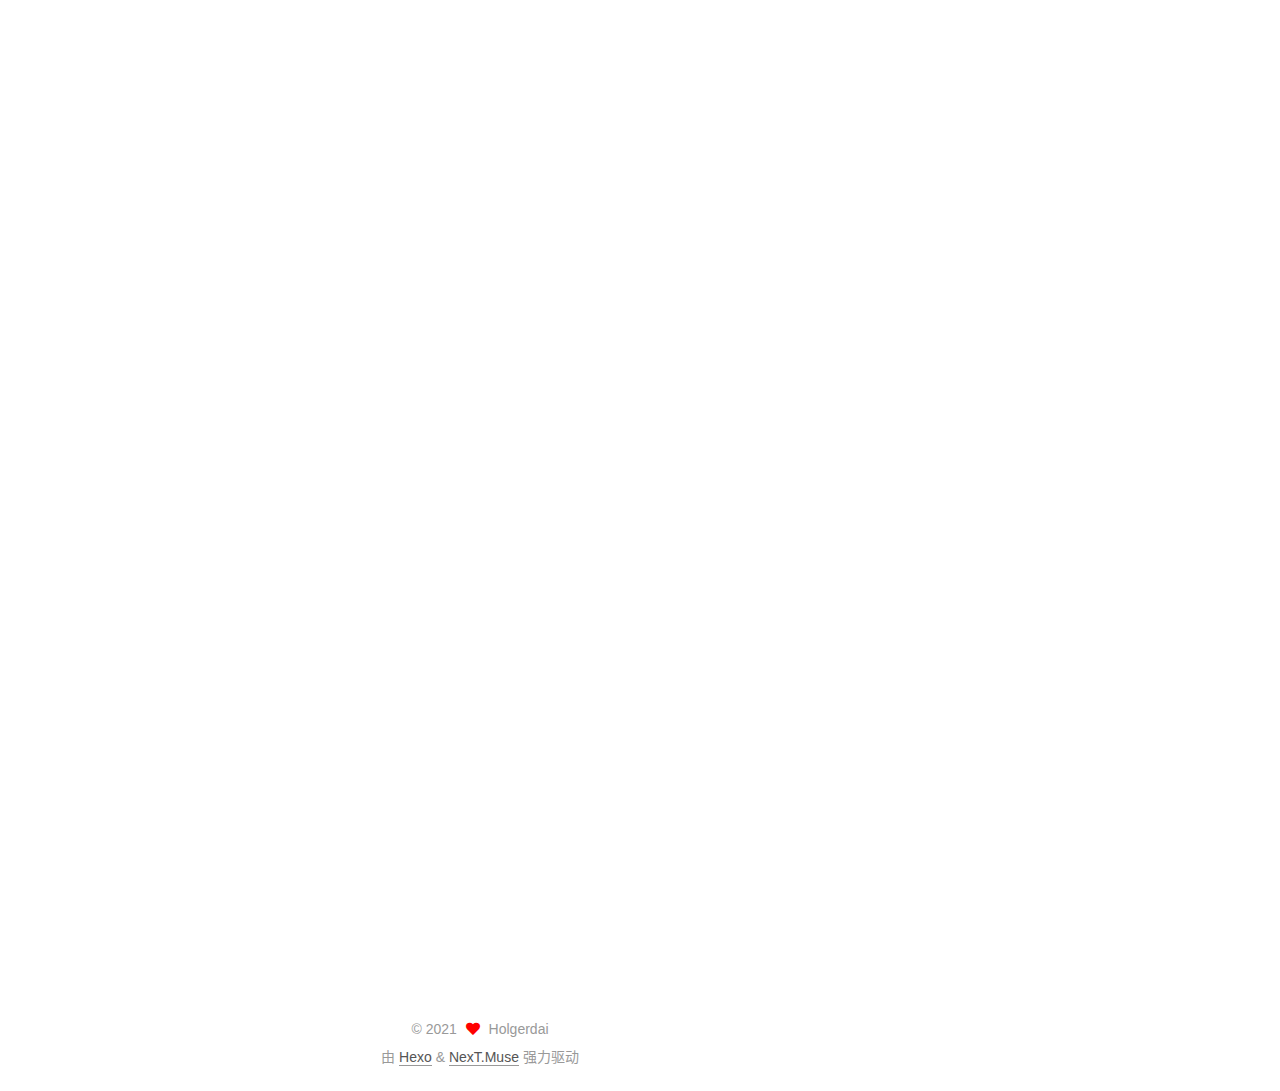
<file: 2021/04/07/Git/index.html>
<!DOCTYPE html>
<html lang="zh-CN">
<head>
  <meta charset="UTF-8">
<meta name="viewport" content="width=device-width, initial-scale=1, maximum-scale=2">
<meta name="theme-color" content="#222">
<meta name="generator" content="Hexo 5.4.0">
  <link rel="apple-touch-icon" sizes="180x180" href="/images/favicon.svg">
  <link rel="icon" type="image/png" sizes="32x32" href="/images/favicon.svg">
  <link rel="icon" type="image/png" sizes="16x16" href="/images/favicon.svg">
  <link rel="mask-icon" href="/images/favicon.svg" color="#222">

<link rel="stylesheet" href="/css/main.css">


<link rel="stylesheet" href="/lib/font-awesome/css/all.min.css">

<script id="hexo-configurations">
    var NexT = window.NexT || {};
    var CONFIG = {"hostname":"example.com","root":"/","scheme":"Muse","version":"7.8.0","exturl":false,"sidebar":{"position":"right","display":"always","padding":18,"offset":12,"onmobile":false},"copycode":{"enable":false,"show_result":false,"style":null},"back2top":{"enable":true,"sidebar":false,"scrollpercent":false},"bookmark":{"enable":false,"color":"#222","save":"auto"},"fancybox":false,"mediumzoom":false,"lazyload":false,"pangu":false,"comments":{"style":"tabs","active":null,"storage":true,"lazyload":false,"nav":null},"algolia":{"hits":{"per_page":10},"labels":{"input_placeholder":"Search for Posts","hits_empty":"We didn't find any results for the search: ${query}","hits_stats":"${hits} results found in ${time} ms"}},"localsearch":{"enable":false,"trigger":"auto","top_n_per_article":1,"unescape":false,"preload":false},"motion":{"enable":true,"async":false,"transition":{"post_block":"fadeIn","post_header":"slideDownIn","post_body":"slideDownIn","coll_header":"slideLeftIn","sidebar":"slideUpIn"}}};
  </script>

  <meta name="description" content="GitGit的作用：版本控制+协同开发 初始化仓库1git init  查看仓库状态信息1git status  将单个文件加入暂存区1git add &lt;filename&gt;  将所有文件加入暂存区1git add .  提交变更1git commit -m &lt;message&gt;  -m:message的意思 message是本次提交的描述 提交日志1git log  文件的四">
<meta property="og:type" content="article">
<meta property="og:title" content="Git">
<meta property="og:url" content="http://example.com/2021/04/07/Git/index.html">
<meta property="og:site_name" content="Holgerdai&#39;s Blog">
<meta property="og:description" content="GitGit的作用：版本控制+协同开发 初始化仓库1git init  查看仓库状态信息1git status  将单个文件加入暂存区1git add &lt;filename&gt;  将所有文件加入暂存区1git add .  提交变更1git commit -m &lt;message&gt;  -m:message的意思 message是本次提交的描述 提交日志1git log  文件的四">
<meta property="og:locale" content="zh_CN">
<meta property="article:published_time" content="2021-04-07T09:28:04.000Z">
<meta property="article:modified_time" content="2021-04-07T11:57:06.488Z">
<meta property="article:author" content="Holgerdai">
<meta property="article:tag" content="SAP">
<meta name="twitter:card" content="summary">

<link rel="canonical" href="http://example.com/2021/04/07/Git/">


<script id="page-configurations">
  // https://hexo.io/docs/variables.html
  CONFIG.page = {
    sidebar: "",
    isHome : false,
    isPost : true,
    lang   : 'zh-CN'
  };
</script>

  <title>Git | Holgerdai's Blog</title>
  






  <noscript>
  <style>
  .use-motion .brand,
  .use-motion .menu-item,
  .sidebar-inner,
  .use-motion .post-block,
  .use-motion .pagination,
  .use-motion .comments,
  .use-motion .post-header,
  .use-motion .post-body,
  .use-motion .collection-header { opacity: initial; }

  .use-motion .site-title,
  .use-motion .site-subtitle {
    opacity: initial;
    top: initial;
  }

  .use-motion .logo-line-before i { left: initial; }
  .use-motion .logo-line-after i { right: initial; }
  </style>
</noscript>

</head>

<body itemscope itemtype="http://schema.org/WebPage">
  <div class="container use-motion">
    <div class="headband"></div>

    <header class="header" itemscope itemtype="http://schema.org/WPHeader">
      <div class="header-inner"><div class="site-brand-container">
  <div class="site-nav-toggle">
    <div class="toggle" aria-label="切换导航栏">
      <span class="toggle-line toggle-line-first"></span>
      <span class="toggle-line toggle-line-middle"></span>
      <span class="toggle-line toggle-line-last"></span>
    </div>
  </div>

  <div class="site-meta">

    <a href="/" class="brand" rel="start">
      <span class="logo-line-before"><i></i></span>
      <h1 class="site-title">Holgerdai's Blog</h1>
      <span class="logo-line-after"><i></i></span>
    </a>
      <p class="site-subtitle" itemprop="description">Chase Excellence - Success will follow</p>
  </div>

  <div class="site-nav-right">
    <div class="toggle popup-trigger">
    </div>
  </div>
</div>




<nav class="site-nav">
  <ul id="menu" class="main-menu menu">
        <li class="menu-item menu-item-home">

    <a href="/" rel="section"><i class="fa fa-home fa-fw"></i>首页</a>

  </li>
        <li class="menu-item menu-item-about">

    <a href="/about/" rel="section"><i class="fa fa-user fa-fw"></i>关于</a>

  </li>
        <li class="menu-item menu-item-tags">

    <a href="/tags/" rel="section"><i class="fa fa-tags fa-fw"></i>标签</a>

  </li>
        <li class="menu-item menu-item-categories">

    <a href="/categories/" rel="section"><i class="fa fa-th fa-fw"></i>分类</a>

  </li>
        <li class="menu-item menu-item-archives">

    <a href="/archives/" rel="section"><i class="fa fa-archive fa-fw"></i>归档</a>

  </li>
  </ul>
</nav>




</div>
    </header>

    
  <div class="back-to-top">
    <i class="fa fa-arrow-up"></i>
    <span>0%</span>
  </div>


    <main class="main">
      <div class="main-inner">
        <div class="content-wrap">
          

          <div class="content post posts-expand">
            

    
  
  
  <article itemscope itemtype="http://schema.org/Article" class="post-block" lang="zh-CN">
    <link itemprop="mainEntityOfPage" href="http://example.com/2021/04/07/Git/">

    <span hidden itemprop="author" itemscope itemtype="http://schema.org/Person">
      <meta itemprop="image" content="/images/avatar.jpg">
      <meta itemprop="name" content="Holgerdai">
      <meta itemprop="description" content="">
    </span>

    <span hidden itemprop="publisher" itemscope itemtype="http://schema.org/Organization">
      <meta itemprop="name" content="Holgerdai's Blog">
    </span>
      <header class="post-header">
        <h1 class="post-title" itemprop="name headline">
          Git
        </h1>

        <div class="post-meta">
            <span class="post-meta-item">
              <span class="post-meta-item-icon">
                <i class="far fa-calendar"></i>
              </span>
              <span class="post-meta-item-text">发表于</span>
              

              <time title="创建时间：2021-04-07 17:28:04 / 修改时间：19:57:06" itemprop="dateCreated datePublished" datetime="2021-04-07T17:28:04+08:00">2021-04-07</time>
            </span>

          

        </div>
      </header>

    
    
    
    <div class="post-body" itemprop="articleBody">

      
        <h1 id="Git"><a href="#Git" class="headerlink" title="Git"></a>Git</h1><p>Git的作用：版本控制+协同开发</p>
<h1 id="初始化仓库"><a href="#初始化仓库" class="headerlink" title="初始化仓库"></a>初始化仓库</h1><figure class="highlight plain"><table><tr><td class="gutter"><pre><span class="line">1</span><br></pre></td><td class="code"><pre><span class="line">git init</span><br></pre></td></tr></table></figure>

<h1 id="查看仓库状态信息"><a href="#查看仓库状态信息" class="headerlink" title="查看仓库状态信息"></a>查看仓库状态信息</h1><figure class="highlight plain"><table><tr><td class="gutter"><pre><span class="line">1</span><br></pre></td><td class="code"><pre><span class="line">git status</span><br></pre></td></tr></table></figure>

<h1 id="将单个文件加入暂存区"><a href="#将单个文件加入暂存区" class="headerlink" title="将单个文件加入暂存区"></a>将单个文件加入暂存区</h1><figure class="highlight plain"><table><tr><td class="gutter"><pre><span class="line">1</span><br></pre></td><td class="code"><pre><span class="line">git add &lt;filename&gt;</span><br></pre></td></tr></table></figure>

<h1 id="将所有文件加入暂存区"><a href="#将所有文件加入暂存区" class="headerlink" title="将所有文件加入暂存区"></a>将所有文件加入暂存区</h1><figure class="highlight plain"><table><tr><td class="gutter"><pre><span class="line">1</span><br></pre></td><td class="code"><pre><span class="line">git add .</span><br></pre></td></tr></table></figure>

<h1 id="提交变更"><a href="#提交变更" class="headerlink" title="提交变更"></a>提交变更</h1><figure class="highlight plain"><table><tr><td class="gutter"><pre><span class="line">1</span><br></pre></td><td class="code"><pre><span class="line">git commit -m &lt;message&gt;</span><br></pre></td></tr></table></figure>

<p>-m:message的意思 message是本次提交的描述</p>
<h1 id="提交日志"><a href="#提交日志" class="headerlink" title="提交日志"></a>提交日志</h1><figure class="highlight plain"><table><tr><td class="gutter"><pre><span class="line">1</span><br></pre></td><td class="code"><pre><span class="line">git log</span><br></pre></td></tr></table></figure>

<h1 id="文件的四种状态"><a href="#文件的四种状态" class="headerlink" title="文件的四种状态"></a>文件的四种状态</h1><p>Untracked：新建文件后的初始状态</p>
<p>Unmodified：Staged状态的文件Commit后变为此状态</p>
<p>Modified：Unmodified状态的文件有修改后变为此状态</p>
<p>Staged：Untracked状态的文件add后，变为此状态</p>
<h1 id="回退"><a href="#回退" class="headerlink" title="回退"></a>回退</h1><figure class="highlight plain"><table><tr><td class="gutter"><pre><span class="line">1</span><br></pre></td><td class="code"><pre><span class="line">git reset &lt;commitID&gt; --hard</span><br></pre></td></tr></table></figure>

<p>commitID:之前commit的时候产生的哈希值</p>
<p>–hard：不保存所有变更 –soft：保留变更且变更内容处于Staged</p>
<p>–mixed：保留变更且变更内容处于Modified</p>
<h1 id="查看所有操作记录"><a href="#查看所有操作记录" class="headerlink" title="查看所有操作记录"></a>查看所有操作记录</h1><figure class="highlight plain"><table><tr><td class="gutter"><pre><span class="line">1</span><br></pre></td><td class="code"><pre><span class="line">git reflog</span><br></pre></td></tr></table></figure>

<h1 id="新建本地分支"><a href="#新建本地分支" class="headerlink" title="新建本地分支"></a>新建本地分支</h1><figure class="highlight plain"><table><tr><td class="gutter"><pre><span class="line">1</span><br></pre></td><td class="code"><pre><span class="line">git checkout -b &lt;name&gt; &lt;template&gt;</span><br></pre></td></tr></table></figure>

<p>name:分支名</p>
<p>template:以哪个分支为模板，若不指定，则以当前所在分支为模板(即继承创建分支时的模板Commit记录)</p>
<h1 id="查看本地所有分支"><a href="#查看本地所有分支" class="headerlink" title="查看本地所有分支"></a>查看本地所有分支</h1><figure class="highlight plain"><table><tr><td class="gutter"><pre><span class="line">1</span><br></pre></td><td class="code"><pre><span class="line">git branch</span><br></pre></td></tr></table></figure>

<h1 id="切换分支"><a href="#切换分支" class="headerlink" title="切换分支"></a>切换分支</h1><figure class="highlight plain"><table><tr><td class="gutter"><pre><span class="line">1</span><br></pre></td><td class="code"><pre><span class="line">git checkout &lt;name&gt;</span><br></pre></td></tr></table></figure>

<h1 id="合并分支"><a href="#合并分支" class="headerlink" title="合并分支"></a>合并分支</h1><figure class="highlight plain"><table><tr><td class="gutter"><pre><span class="line">1</span><br></pre></td><td class="code"><pre><span class="line">git merge &lt;name&gt;</span><br></pre></td></tr></table></figure>

<p>先切换到想要做合并操作的分支，再使用上述命令</p>
<p>合并三个分支时，可能会出现冲突的问题，需要手工解决</p>
<h1 id="远程仓库"><a href="#远程仓库" class="headerlink" title="远程仓库"></a>远程仓库</h1><p>协同协作时可以共享分支</p>
<h1 id="下载远程仓库"><a href="#下载远程仓库" class="headerlink" title="下载远程仓库"></a>下载远程仓库</h1><figure class="highlight plain"><table><tr><td class="gutter"><pre><span class="line">1</span><br></pre></td><td class="code"><pre><span class="line">git clone &lt;name&gt;</span><br></pre></td></tr></table></figure>

<h1 id="Push设置上流分支"><a href="#Push设置上流分支" class="headerlink" title="Push设置上流分支"></a>Push设置上流分支</h1><figure class="highlight plain"><table><tr><td class="gutter"><pre><span class="line">1</span><br><span class="line">2</span><br></pre></td><td class="code"><pre><span class="line">git push --set-upstream origin &lt;name&gt;</span><br><span class="line">git push</span><br></pre></td></tr></table></figure>

<p>name:本次想要设置的远程仓库中的上流分支</p>
<h1 id="查看远程仓库所有分支"><a href="#查看远程仓库所有分支" class="headerlink" title="查看远程仓库所有分支"></a>查看远程仓库所有分支</h1><figure class="highlight plain"><table><tr><td class="gutter"><pre><span class="line">1</span><br></pre></td><td class="code"><pre><span class="line">git fetch</span><br></pre></td></tr></table></figure>

<h1 id="参考远程仓库分支创建分支"><a href="#参考远程仓库分支创建分支" class="headerlink" title="参考远程仓库分支创建分支"></a>参考远程仓库分支创建分支</h1><figure class="highlight plain"><table><tr><td class="gutter"><pre><span class="line">1</span><br></pre></td><td class="code"><pre><span class="line">git checkout -b &lt;name&gt; origin &lt;template&gt;</span><br></pre></td></tr></table></figure>

<p>比本低创建分支多了origin</p>
<h1 id="Pull远程分支"><a href="#Pull远程分支" class="headerlink" title="Pull远程分支"></a>Pull远程分支</h1><figure class="highlight plain"><table><tr><td class="gutter"><pre><span class="line">1</span><br></pre></td><td class="code"><pre><span class="line">git pull</span><br></pre></td></tr></table></figure>

<p>git pull = git fetch + git merge</p>
<h1 id="将多次Commit合并为一个"><a href="#将多次Commit合并为一个" class="headerlink" title="将多次Commit合并为一个"></a>将多次Commit合并为一个</h1><figure class="highlight plain"><table><tr><td class="gutter"><pre><span class="line">1</span><br></pre></td><td class="code"><pre><span class="line">git rebase &lt;branch&gt;</span><br></pre></td></tr></table></figure>

<h1 id="Return"><a href="#Return" class="headerlink" title="Return"></a>Return</h1>
    </div>

    
    
    

      <footer class="post-footer">

        


        
    <div class="post-nav">
      <div class="post-nav-item"></div>
      <div class="post-nav-item">
    <a href="/2021/04/07/hello-world/" rel="next" title="Hello World">
      Hello World <i class="fa fa-chevron-right"></i>
    </a></div>
    </div>
      </footer>
    
  </article>
  
  
  



          </div>
          

<script>
  window.addEventListener('tabs:register', () => {
    let { activeClass } = CONFIG.comments;
    if (CONFIG.comments.storage) {
      activeClass = localStorage.getItem('comments_active') || activeClass;
    }
    if (activeClass) {
      let activeTab = document.querySelector(`a[href="#comment-${activeClass}"]`);
      if (activeTab) {
        activeTab.click();
      }
    }
  });
  if (CONFIG.comments.storage) {
    window.addEventListener('tabs:click', event => {
      if (!event.target.matches('.tabs-comment .tab-content .tab-pane')) return;
      let commentClass = event.target.classList[1];
      localStorage.setItem('comments_active', commentClass);
    });
  }
</script>

        </div>
          
  
  <div class="toggle sidebar-toggle">
    <span class="toggle-line toggle-line-first"></span>
    <span class="toggle-line toggle-line-middle"></span>
    <span class="toggle-line toggle-line-last"></span>
  </div>

  <aside class="sidebar">
    <div class="sidebar-inner">

      <ul class="sidebar-nav motion-element">
        <li class="sidebar-nav-toc">
          文章目录
        </li>
        <li class="sidebar-nav-overview">
          站点概览
        </li>
      </ul>

      <!--noindex-->
      <div class="post-toc-wrap sidebar-panel">
          <div class="post-toc motion-element"><ol class="nav"><li class="nav-item nav-level-1"><a class="nav-link" href="#Git"><span class="nav-number">1.</span> <span class="nav-text">Git</span></a></li><li class="nav-item nav-level-1"><a class="nav-link" href="#%E5%88%9D%E5%A7%8B%E5%8C%96%E4%BB%93%E5%BA%93"><span class="nav-number">2.</span> <span class="nav-text">初始化仓库</span></a></li><li class="nav-item nav-level-1"><a class="nav-link" href="#%E6%9F%A5%E7%9C%8B%E4%BB%93%E5%BA%93%E7%8A%B6%E6%80%81%E4%BF%A1%E6%81%AF"><span class="nav-number">3.</span> <span class="nav-text">查看仓库状态信息</span></a></li><li class="nav-item nav-level-1"><a class="nav-link" href="#%E5%B0%86%E5%8D%95%E4%B8%AA%E6%96%87%E4%BB%B6%E5%8A%A0%E5%85%A5%E6%9A%82%E5%AD%98%E5%8C%BA"><span class="nav-number">4.</span> <span class="nav-text">将单个文件加入暂存区</span></a></li><li class="nav-item nav-level-1"><a class="nav-link" href="#%E5%B0%86%E6%89%80%E6%9C%89%E6%96%87%E4%BB%B6%E5%8A%A0%E5%85%A5%E6%9A%82%E5%AD%98%E5%8C%BA"><span class="nav-number">5.</span> <span class="nav-text">将所有文件加入暂存区</span></a></li><li class="nav-item nav-level-1"><a class="nav-link" href="#%E6%8F%90%E4%BA%A4%E5%8F%98%E6%9B%B4"><span class="nav-number">6.</span> <span class="nav-text">提交变更</span></a></li><li class="nav-item nav-level-1"><a class="nav-link" href="#%E6%8F%90%E4%BA%A4%E6%97%A5%E5%BF%97"><span class="nav-number">7.</span> <span class="nav-text">提交日志</span></a></li><li class="nav-item nav-level-1"><a class="nav-link" href="#%E6%96%87%E4%BB%B6%E7%9A%84%E5%9B%9B%E7%A7%8D%E7%8A%B6%E6%80%81"><span class="nav-number">8.</span> <span class="nav-text">文件的四种状态</span></a></li><li class="nav-item nav-level-1"><a class="nav-link" href="#%E5%9B%9E%E9%80%80"><span class="nav-number">9.</span> <span class="nav-text">回退</span></a></li><li class="nav-item nav-level-1"><a class="nav-link" href="#%E6%9F%A5%E7%9C%8B%E6%89%80%E6%9C%89%E6%93%8D%E4%BD%9C%E8%AE%B0%E5%BD%95"><span class="nav-number">10.</span> <span class="nav-text">查看所有操作记录</span></a></li><li class="nav-item nav-level-1"><a class="nav-link" href="#%E6%96%B0%E5%BB%BA%E6%9C%AC%E5%9C%B0%E5%88%86%E6%94%AF"><span class="nav-number">11.</span> <span class="nav-text">新建本地分支</span></a></li><li class="nav-item nav-level-1"><a class="nav-link" href="#%E6%9F%A5%E7%9C%8B%E6%9C%AC%E5%9C%B0%E6%89%80%E6%9C%89%E5%88%86%E6%94%AF"><span class="nav-number">12.</span> <span class="nav-text">查看本地所有分支</span></a></li><li class="nav-item nav-level-1"><a class="nav-link" href="#%E5%88%87%E6%8D%A2%E5%88%86%E6%94%AF"><span class="nav-number">13.</span> <span class="nav-text">切换分支</span></a></li><li class="nav-item nav-level-1"><a class="nav-link" href="#%E5%90%88%E5%B9%B6%E5%88%86%E6%94%AF"><span class="nav-number">14.</span> <span class="nav-text">合并分支</span></a></li><li class="nav-item nav-level-1"><a class="nav-link" href="#%E8%BF%9C%E7%A8%8B%E4%BB%93%E5%BA%93"><span class="nav-number">15.</span> <span class="nav-text">远程仓库</span></a></li><li class="nav-item nav-level-1"><a class="nav-link" href="#%E4%B8%8B%E8%BD%BD%E8%BF%9C%E7%A8%8B%E4%BB%93%E5%BA%93"><span class="nav-number">16.</span> <span class="nav-text">下载远程仓库</span></a></li><li class="nav-item nav-level-1"><a class="nav-link" href="#Push%E8%AE%BE%E7%BD%AE%E4%B8%8A%E6%B5%81%E5%88%86%E6%94%AF"><span class="nav-number">17.</span> <span class="nav-text">Push设置上流分支</span></a></li><li class="nav-item nav-level-1"><a class="nav-link" href="#%E6%9F%A5%E7%9C%8B%E8%BF%9C%E7%A8%8B%E4%BB%93%E5%BA%93%E6%89%80%E6%9C%89%E5%88%86%E6%94%AF"><span class="nav-number">18.</span> <span class="nav-text">查看远程仓库所有分支</span></a></li><li class="nav-item nav-level-1"><a class="nav-link" href="#%E5%8F%82%E8%80%83%E8%BF%9C%E7%A8%8B%E4%BB%93%E5%BA%93%E5%88%86%E6%94%AF%E5%88%9B%E5%BB%BA%E5%88%86%E6%94%AF"><span class="nav-number">19.</span> <span class="nav-text">参考远程仓库分支创建分支</span></a></li><li class="nav-item nav-level-1"><a class="nav-link" href="#Pull%E8%BF%9C%E7%A8%8B%E5%88%86%E6%94%AF"><span class="nav-number">20.</span> <span class="nav-text">Pull远程分支</span></a></li><li class="nav-item nav-level-1"><a class="nav-link" href="#%E5%B0%86%E5%A4%9A%E6%AC%A1Commit%E5%90%88%E5%B9%B6%E4%B8%BA%E4%B8%80%E4%B8%AA"><span class="nav-number">21.</span> <span class="nav-text">将多次Commit合并为一个</span></a></li><li class="nav-item nav-level-1"><a class="nav-link" href="#Return"><span class="nav-number">22.</span> <span class="nav-text">Return</span></a></li></ol></div>
      </div>
      <!--/noindex-->

      <div class="site-overview-wrap sidebar-panel">
        <div class="site-author motion-element" itemprop="author" itemscope itemtype="http://schema.org/Person">
    <img class="site-author-image" itemprop="image" alt="Holgerdai"
      src="/images/avatar.jpg">
  <p class="site-author-name" itemprop="name">Holgerdai</p>
  <div class="site-description" itemprop="description"></div>
</div>
<div class="site-state-wrap motion-element">
  <nav class="site-state">
      <div class="site-state-item site-state-posts">
          <a href="/archives/">
        
          <span class="site-state-item-count">3</span>
          <span class="site-state-item-name">日志</span>
        </a>
      </div>
  </nav>
</div>



      </div>

    </div>
  </aside>
  <div id="sidebar-dimmer"></div>


      </div>
    </main>

    <footer class="footer">
      <div class="footer-inner">
        

        

<div class="copyright">
  
  &copy; 
  <span itemprop="copyrightYear">2021</span>
  <span class="with-love">
    <i class="fa fa-heart"></i>
  </span>
  <span class="author" itemprop="copyrightHolder">Holgerdai</span>
</div>
  <div class="powered-by">由 <a href="https://hexo.io/" class="theme-link" rel="noopener" target="_blank">Hexo</a> & <a href="https://muse.theme-next.org/" class="theme-link" rel="noopener" target="_blank">NexT.Muse</a> 强力驱动
  </div>

        








      </div>
    </footer>
  </div>

  
  <script src="/lib/anime.min.js"></script>
  <script src="/lib/velocity/velocity.min.js"></script>
  <script src="/lib/velocity/velocity.ui.min.js"></script>

<script src="/js/utils.js"></script>

<script src="/js/motion.js"></script>


<script src="/js/schemes/muse.js"></script>


<script src="/js/next-boot.js"></script>




  















  

  

</body>
</html>
</file>
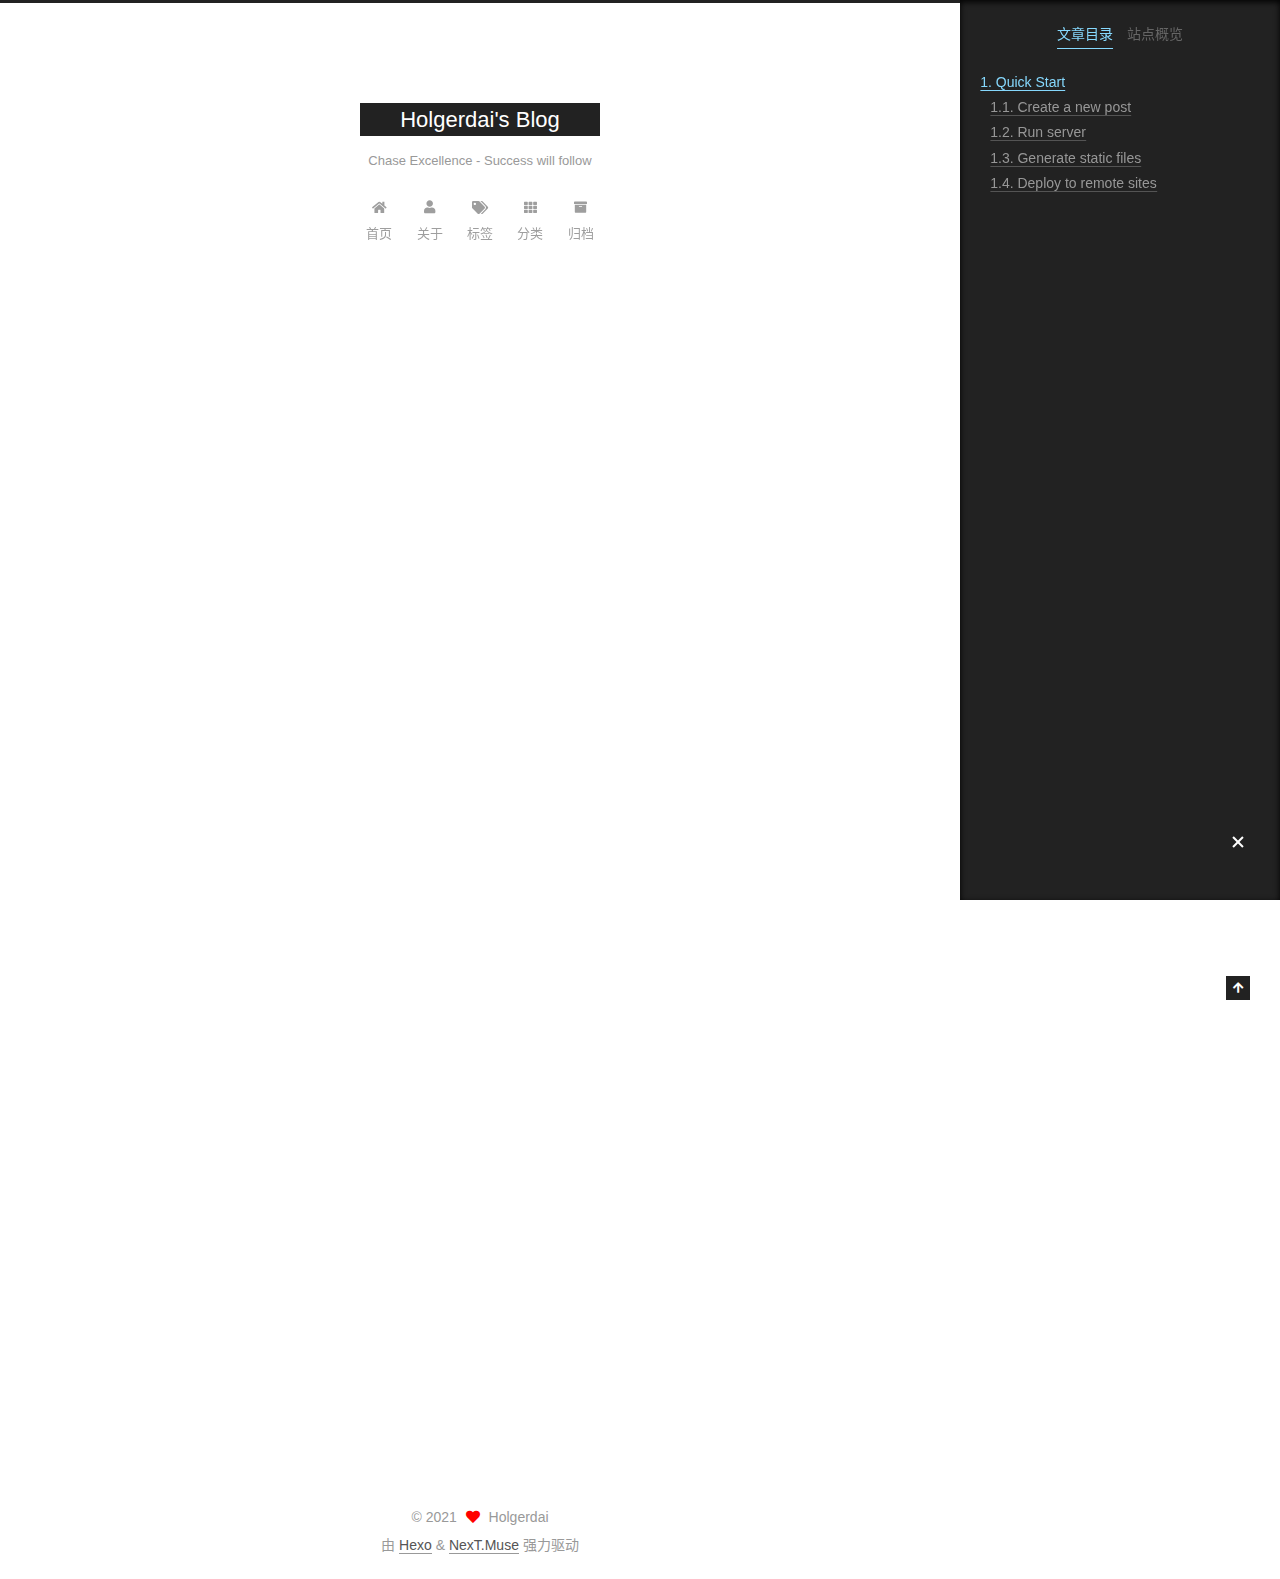
<file: 2021/04/07/hello-world/index.html>
<!DOCTYPE html>
<html lang="zh-CN">
<head>
  <meta charset="UTF-8">
<meta name="viewport" content="width=device-width, initial-scale=1, maximum-scale=2">
<meta name="theme-color" content="#222">
<meta name="generator" content="Hexo 5.4.0">
  <link rel="apple-touch-icon" sizes="180x180" href="/images/favicon.svg">
  <link rel="icon" type="image/png" sizes="32x32" href="/images/favicon.svg">
  <link rel="icon" type="image/png" sizes="16x16" href="/images/favicon.svg">
  <link rel="mask-icon" href="/images/favicon.svg" color="#222">

<link rel="stylesheet" href="/css/main.css">


<link rel="stylesheet" href="/lib/font-awesome/css/all.min.css">

<script id="hexo-configurations">
    var NexT = window.NexT || {};
    var CONFIG = {"hostname":"example.com","root":"/","scheme":"Muse","version":"7.8.0","exturl":false,"sidebar":{"position":"right","display":"always","padding":18,"offset":12,"onmobile":false},"copycode":{"enable":false,"show_result":false,"style":null},"back2top":{"enable":true,"sidebar":false,"scrollpercent":false},"bookmark":{"enable":false,"color":"#222","save":"auto"},"fancybox":false,"mediumzoom":false,"lazyload":false,"pangu":false,"comments":{"style":"tabs","active":null,"storage":true,"lazyload":false,"nav":null},"algolia":{"hits":{"per_page":10},"labels":{"input_placeholder":"Search for Posts","hits_empty":"We didn't find any results for the search: ${query}","hits_stats":"${hits} results found in ${time} ms"}},"localsearch":{"enable":false,"trigger":"auto","top_n_per_article":1,"unescape":false,"preload":false},"motion":{"enable":true,"async":false,"transition":{"post_block":"fadeIn","post_header":"slideDownIn","post_body":"slideDownIn","coll_header":"slideLeftIn","sidebar":"slideUpIn"}}};
  </script>

  <meta name="description" content="Welcome to Hexo! This is your very first post. Check documentation for more info. If you get any problems when using Hexo, you can find the answer in troubleshooting or you can ask me on GitHub. Quick">
<meta property="og:type" content="article">
<meta property="og:title" content="Hello World">
<meta property="og:url" content="http://example.com/2021/04/07/hello-world/index.html">
<meta property="og:site_name" content="Holgerdai&#39;s Blog">
<meta property="og:description" content="Welcome to Hexo! This is your very first post. Check documentation for more info. If you get any problems when using Hexo, you can find the answer in troubleshooting or you can ask me on GitHub. Quick">
<meta property="og:locale" content="zh_CN">
<meta property="article:published_time" content="2021-04-07T11:14:00.287Z">
<meta property="article:modified_time" content="2021-04-07T11:14:00.288Z">
<meta property="article:author" content="Holgerdai">
<meta property="article:tag" content="SAP">
<meta name="twitter:card" content="summary">

<link rel="canonical" href="http://example.com/2021/04/07/hello-world/">


<script id="page-configurations">
  // https://hexo.io/docs/variables.html
  CONFIG.page = {
    sidebar: "",
    isHome : false,
    isPost : true,
    lang   : 'zh-CN'
  };
</script>

  <title>Hello World | Holgerdai's Blog</title>
  






  <noscript>
  <style>
  .use-motion .brand,
  .use-motion .menu-item,
  .sidebar-inner,
  .use-motion .post-block,
  .use-motion .pagination,
  .use-motion .comments,
  .use-motion .post-header,
  .use-motion .post-body,
  .use-motion .collection-header { opacity: initial; }

  .use-motion .site-title,
  .use-motion .site-subtitle {
    opacity: initial;
    top: initial;
  }

  .use-motion .logo-line-before i { left: initial; }
  .use-motion .logo-line-after i { right: initial; }
  </style>
</noscript>

</head>

<body itemscope itemtype="http://schema.org/WebPage">
  <div class="container use-motion">
    <div class="headband"></div>

    <header class="header" itemscope itemtype="http://schema.org/WPHeader">
      <div class="header-inner"><div class="site-brand-container">
  <div class="site-nav-toggle">
    <div class="toggle" aria-label="切换导航栏">
      <span class="toggle-line toggle-line-first"></span>
      <span class="toggle-line toggle-line-middle"></span>
      <span class="toggle-line toggle-line-last"></span>
    </div>
  </div>

  <div class="site-meta">

    <a href="/" class="brand" rel="start">
      <span class="logo-line-before"><i></i></span>
      <h1 class="site-title">Holgerdai's Blog</h1>
      <span class="logo-line-after"><i></i></span>
    </a>
      <p class="site-subtitle" itemprop="description">Chase Excellence - Success will follow</p>
  </div>

  <div class="site-nav-right">
    <div class="toggle popup-trigger">
    </div>
  </div>
</div>




<nav class="site-nav">
  <ul id="menu" class="main-menu menu">
        <li class="menu-item menu-item-home">

    <a href="/" rel="section"><i class="fa fa-home fa-fw"></i>首页</a>

  </li>
        <li class="menu-item menu-item-about">

    <a href="/about/" rel="section"><i class="fa fa-user fa-fw"></i>关于</a>

  </li>
        <li class="menu-item menu-item-tags">

    <a href="/tags/" rel="section"><i class="fa fa-tags fa-fw"></i>标签</a>

  </li>
        <li class="menu-item menu-item-categories">

    <a href="/categories/" rel="section"><i class="fa fa-th fa-fw"></i>分类</a>

  </li>
        <li class="menu-item menu-item-archives">

    <a href="/archives/" rel="section"><i class="fa fa-archive fa-fw"></i>归档</a>

  </li>
  </ul>
</nav>




</div>
    </header>

    
  <div class="back-to-top">
    <i class="fa fa-arrow-up"></i>
    <span>0%</span>
  </div>


    <main class="main">
      <div class="main-inner">
        <div class="content-wrap">
          

          <div class="content post posts-expand">
            

    
  
  
  <article itemscope itemtype="http://schema.org/Article" class="post-block" lang="zh-CN">
    <link itemprop="mainEntityOfPage" href="http://example.com/2021/04/07/hello-world/">

    <span hidden itemprop="author" itemscope itemtype="http://schema.org/Person">
      <meta itemprop="image" content="/images/avatar.jpg">
      <meta itemprop="name" content="Holgerdai">
      <meta itemprop="description" content="">
    </span>

    <span hidden itemprop="publisher" itemscope itemtype="http://schema.org/Organization">
      <meta itemprop="name" content="Holgerdai's Blog">
    </span>
      <header class="post-header">
        <h1 class="post-title" itemprop="name headline">
          Hello World
        </h1>

        <div class="post-meta">
            <span class="post-meta-item">
              <span class="post-meta-item-icon">
                <i class="far fa-calendar"></i>
              </span>
              <span class="post-meta-item-text">发表于</span>

              <time title="创建时间：2021-04-07 19:14:00" itemprop="dateCreated datePublished" datetime="2021-04-07T19:14:00+08:00">2021-04-07</time>
            </span>

          

        </div>
      </header>

    
    
    
    <div class="post-body" itemprop="articleBody">

      
        <p>Welcome to <a target="_blank" rel="noopener" href="https://hexo.io/">Hexo</a>! This is your very first post. Check <a target="_blank" rel="noopener" href="https://hexo.io/docs/">documentation</a> for more info. If you get any problems when using Hexo, you can find the answer in <a target="_blank" rel="noopener" href="https://hexo.io/docs/troubleshooting.html">troubleshooting</a> or you can ask me on <a target="_blank" rel="noopener" href="https://github.com/hexojs/hexo/issues">GitHub</a>.</p>
<h2 id="Quick-Start"><a href="#Quick-Start" class="headerlink" title="Quick Start"></a>Quick Start</h2><h3 id="Create-a-new-post"><a href="#Create-a-new-post" class="headerlink" title="Create a new post"></a>Create a new post</h3><figure class="highlight bash"><table><tr><td class="gutter"><pre><span class="line">1</span><br></pre></td><td class="code"><pre><span class="line">$ hexo new <span class="string">&quot;My New Post&quot;</span></span><br></pre></td></tr></table></figure>

<p>More info: <a target="_blank" rel="noopener" href="https://hexo.io/docs/writing.html">Writing</a></p>
<h3 id="Run-server"><a href="#Run-server" class="headerlink" title="Run server"></a>Run server</h3><figure class="highlight bash"><table><tr><td class="gutter"><pre><span class="line">1</span><br></pre></td><td class="code"><pre><span class="line">$ hexo server</span><br></pre></td></tr></table></figure>

<p>More info: <a target="_blank" rel="noopener" href="https://hexo.io/docs/server.html">Server</a></p>
<h3 id="Generate-static-files"><a href="#Generate-static-files" class="headerlink" title="Generate static files"></a>Generate static files</h3><figure class="highlight bash"><table><tr><td class="gutter"><pre><span class="line">1</span><br></pre></td><td class="code"><pre><span class="line">$ hexo generate</span><br></pre></td></tr></table></figure>

<p>More info: <a target="_blank" rel="noopener" href="https://hexo.io/docs/generating.html">Generating</a></p>
<h3 id="Deploy-to-remote-sites"><a href="#Deploy-to-remote-sites" class="headerlink" title="Deploy to remote sites"></a>Deploy to remote sites</h3><figure class="highlight bash"><table><tr><td class="gutter"><pre><span class="line">1</span><br></pre></td><td class="code"><pre><span class="line">$ hexo deploy</span><br></pre></td></tr></table></figure>

<p>More info: <a target="_blank" rel="noopener" href="https://hexo.io/docs/one-command-deployment.html">Deployment</a></p>

    </div>

    
    
    

      <footer class="post-footer">

        


        
    <div class="post-nav">
      <div class="post-nav-item">
    <a href="/2021/04/07/Git/" rel="prev" title="Git">
      <i class="fa fa-chevron-left"></i> Git
    </a></div>
      <div class="post-nav-item">
    <a href="/2021/06/23/%E6%97%A5%E8%AF%AD%E8%AF%AD%E6%B3%95%E6%B1%87%E6%80%BB/" rel="next" title="日语语法汇总">
      日语语法汇总 <i class="fa fa-chevron-right"></i>
    </a></div>
    </div>
      </footer>
    
  </article>
  
  
  



          </div>
          

<script>
  window.addEventListener('tabs:register', () => {
    let { activeClass } = CONFIG.comments;
    if (CONFIG.comments.storage) {
      activeClass = localStorage.getItem('comments_active') || activeClass;
    }
    if (activeClass) {
      let activeTab = document.querySelector(`a[href="#comment-${activeClass}"]`);
      if (activeTab) {
        activeTab.click();
      }
    }
  });
  if (CONFIG.comments.storage) {
    window.addEventListener('tabs:click', event => {
      if (!event.target.matches('.tabs-comment .tab-content .tab-pane')) return;
      let commentClass = event.target.classList[1];
      localStorage.setItem('comments_active', commentClass);
    });
  }
</script>

        </div>
          
  
  <div class="toggle sidebar-toggle">
    <span class="toggle-line toggle-line-first"></span>
    <span class="toggle-line toggle-line-middle"></span>
    <span class="toggle-line toggle-line-last"></span>
  </div>

  <aside class="sidebar">
    <div class="sidebar-inner">

      <ul class="sidebar-nav motion-element">
        <li class="sidebar-nav-toc">
          文章目录
        </li>
        <li class="sidebar-nav-overview">
          站点概览
        </li>
      </ul>

      <!--noindex-->
      <div class="post-toc-wrap sidebar-panel">
          <div class="post-toc motion-element"><ol class="nav"><li class="nav-item nav-level-2"><a class="nav-link" href="#Quick-Start"><span class="nav-number">1.</span> <span class="nav-text">Quick Start</span></a><ol class="nav-child"><li class="nav-item nav-level-3"><a class="nav-link" href="#Create-a-new-post"><span class="nav-number">1.1.</span> <span class="nav-text">Create a new post</span></a></li><li class="nav-item nav-level-3"><a class="nav-link" href="#Run-server"><span class="nav-number">1.2.</span> <span class="nav-text">Run server</span></a></li><li class="nav-item nav-level-3"><a class="nav-link" href="#Generate-static-files"><span class="nav-number">1.3.</span> <span class="nav-text">Generate static files</span></a></li><li class="nav-item nav-level-3"><a class="nav-link" href="#Deploy-to-remote-sites"><span class="nav-number">1.4.</span> <span class="nav-text">Deploy to remote sites</span></a></li></ol></li></ol></div>
      </div>
      <!--/noindex-->

      <div class="site-overview-wrap sidebar-panel">
        <div class="site-author motion-element" itemprop="author" itemscope itemtype="http://schema.org/Person">
    <img class="site-author-image" itemprop="image" alt="Holgerdai"
      src="/images/avatar.jpg">
  <p class="site-author-name" itemprop="name">Holgerdai</p>
  <div class="site-description" itemprop="description"></div>
</div>
<div class="site-state-wrap motion-element">
  <nav class="site-state">
      <div class="site-state-item site-state-posts">
          <a href="/archives/">
        
          <span class="site-state-item-count">3</span>
          <span class="site-state-item-name">日志</span>
        </a>
      </div>
  </nav>
</div>



      </div>

    </div>
  </aside>
  <div id="sidebar-dimmer"></div>


      </div>
    </main>

    <footer class="footer">
      <div class="footer-inner">
        

        

<div class="copyright">
  
  &copy; 
  <span itemprop="copyrightYear">2021</span>
  <span class="with-love">
    <i class="fa fa-heart"></i>
  </span>
  <span class="author" itemprop="copyrightHolder">Holgerdai</span>
</div>
  <div class="powered-by">由 <a href="https://hexo.io/" class="theme-link" rel="noopener" target="_blank">Hexo</a> & <a href="https://muse.theme-next.org/" class="theme-link" rel="noopener" target="_blank">NexT.Muse</a> 强力驱动
  </div>

        








      </div>
    </footer>
  </div>

  
  <script src="/lib/anime.min.js"></script>
  <script src="/lib/velocity/velocity.min.js"></script>
  <script src="/lib/velocity/velocity.ui.min.js"></script>

<script src="/js/utils.js"></script>

<script src="/js/motion.js"></script>


<script src="/js/schemes/muse.js"></script>


<script src="/js/next-boot.js"></script>




  















  

  

</body>
</html>
</file>
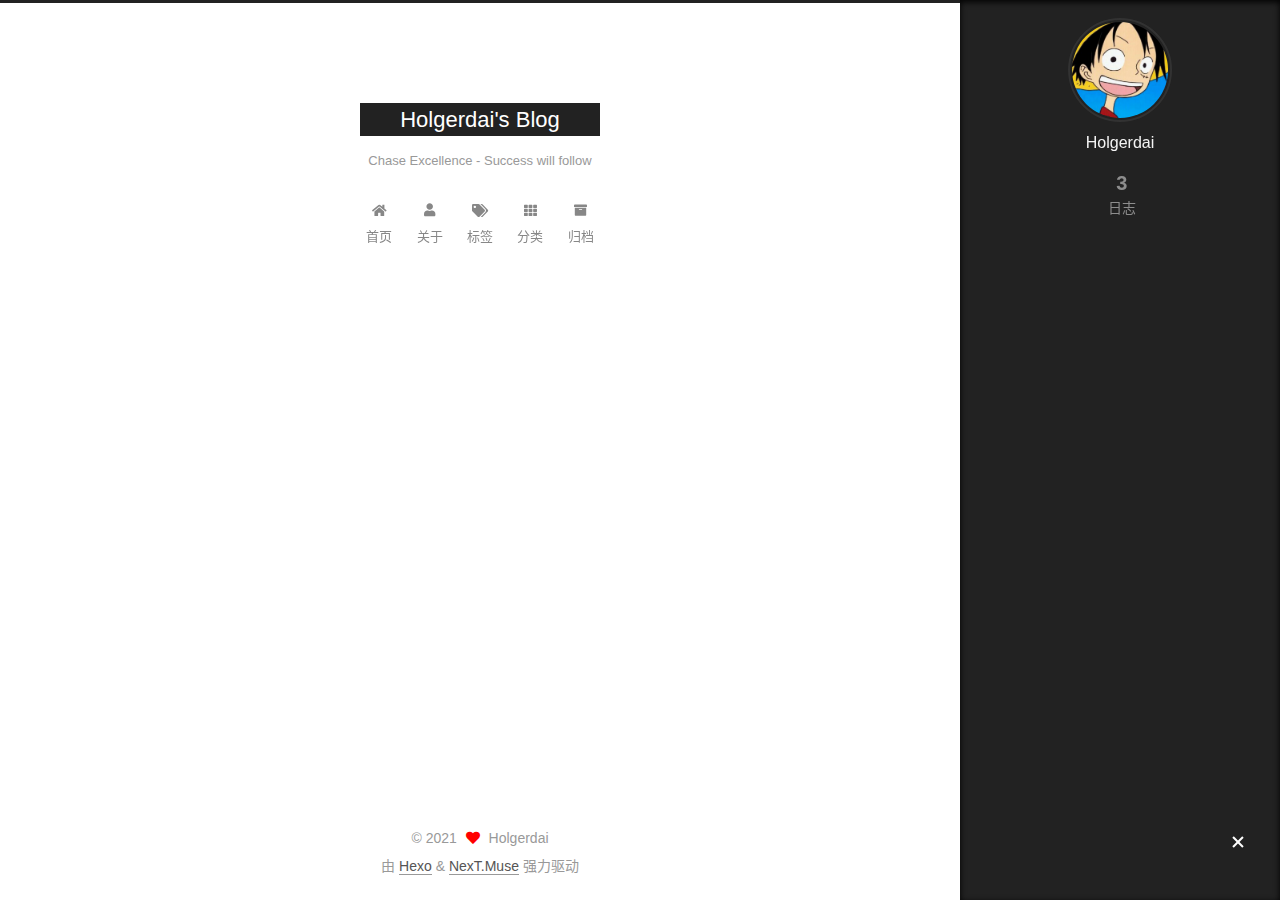
<file: 2021/06/23/日语语法汇总/index.html>
<!DOCTYPE html>
<html lang="zh-CN">
<head>
  <meta charset="UTF-8">
<meta name="viewport" content="width=device-width, initial-scale=1, maximum-scale=2">
<meta name="theme-color" content="#222">
<meta name="generator" content="Hexo 5.4.0">
  <link rel="apple-touch-icon" sizes="180x180" href="/images/favicon.svg">
  <link rel="icon" type="image/png" sizes="32x32" href="/images/favicon.svg">
  <link rel="icon" type="image/png" sizes="16x16" href="/images/favicon.svg">
  <link rel="mask-icon" href="/images/favicon.svg" color="#222">

<link rel="stylesheet" href="/css/main.css">


<link rel="stylesheet" href="/lib/font-awesome/css/all.min.css">

<script id="hexo-configurations">
    var NexT = window.NexT || {};
    var CONFIG = {"hostname":"example.com","root":"/","scheme":"Muse","version":"7.8.0","exturl":false,"sidebar":{"position":"right","display":"always","padding":18,"offset":12,"onmobile":false},"copycode":{"enable":false,"show_result":false,"style":null},"back2top":{"enable":true,"sidebar":false,"scrollpercent":false},"bookmark":{"enable":false,"color":"#222","save":"auto"},"fancybox":false,"mediumzoom":false,"lazyload":false,"pangu":false,"comments":{"style":"tabs","active":null,"storage":true,"lazyload":false,"nav":null},"algolia":{"hits":{"per_page":10},"labels":{"input_placeholder":"Search for Posts","hits_empty":"We didn't find any results for the search: ${query}","hits_stats":"${hits} results found in ${time} ms"}},"localsearch":{"enable":false,"trigger":"auto","top_n_per_article":1,"unescape":false,"preload":false},"motion":{"enable":true,"async":false,"transition":{"post_block":"fadeIn","post_header":"slideDownIn","post_body":"slideDownIn","coll_header":"slideLeftIn","sidebar":"slideUpIn"}}};
  </script>

  <meta property="og:type" content="article">
<meta property="og:title" content="日语语法汇总">
<meta property="og:url" content="http://example.com/2021/06/23/%E6%97%A5%E8%AF%AD%E8%AF%AD%E6%B3%95%E6%B1%87%E6%80%BB/index.html">
<meta property="og:site_name" content="Holgerdai&#39;s Blog">
<meta property="og:locale" content="zh_CN">
<meta property="article:published_time" content="2021-06-23T06:43:01.000Z">
<meta property="article:modified_time" content="2021-06-23T06:43:01.537Z">
<meta property="article:author" content="Holgerdai">
<meta property="article:tag" content="SAP">
<meta name="twitter:card" content="summary">

<link rel="canonical" href="http://example.com/2021/06/23/%E6%97%A5%E8%AF%AD%E8%AF%AD%E6%B3%95%E6%B1%87%E6%80%BB/">


<script id="page-configurations">
  // https://hexo.io/docs/variables.html
  CONFIG.page = {
    sidebar: "",
    isHome : false,
    isPost : true,
    lang   : 'zh-CN'
  };
</script>

  <title>日语语法汇总 | Holgerdai's Blog</title>
  






  <noscript>
  <style>
  .use-motion .brand,
  .use-motion .menu-item,
  .sidebar-inner,
  .use-motion .post-block,
  .use-motion .pagination,
  .use-motion .comments,
  .use-motion .post-header,
  .use-motion .post-body,
  .use-motion .collection-header { opacity: initial; }

  .use-motion .site-title,
  .use-motion .site-subtitle {
    opacity: initial;
    top: initial;
  }

  .use-motion .logo-line-before i { left: initial; }
  .use-motion .logo-line-after i { right: initial; }
  </style>
</noscript>

</head>

<body itemscope itemtype="http://schema.org/WebPage">
  <div class="container use-motion">
    <div class="headband"></div>

    <header class="header" itemscope itemtype="http://schema.org/WPHeader">
      <div class="header-inner"><div class="site-brand-container">
  <div class="site-nav-toggle">
    <div class="toggle" aria-label="切换导航栏">
      <span class="toggle-line toggle-line-first"></span>
      <span class="toggle-line toggle-line-middle"></span>
      <span class="toggle-line toggle-line-last"></span>
    </div>
  </div>

  <div class="site-meta">

    <a href="/" class="brand" rel="start">
      <span class="logo-line-before"><i></i></span>
      <h1 class="site-title">Holgerdai's Blog</h1>
      <span class="logo-line-after"><i></i></span>
    </a>
      <p class="site-subtitle" itemprop="description">Chase Excellence - Success will follow</p>
  </div>

  <div class="site-nav-right">
    <div class="toggle popup-trigger">
    </div>
  </div>
</div>




<nav class="site-nav">
  <ul id="menu" class="main-menu menu">
        <li class="menu-item menu-item-home">

    <a href="/" rel="section"><i class="fa fa-home fa-fw"></i>首页</a>

  </li>
        <li class="menu-item menu-item-about">

    <a href="/about/" rel="section"><i class="fa fa-user fa-fw"></i>关于</a>

  </li>
        <li class="menu-item menu-item-tags">

    <a href="/tags/" rel="section"><i class="fa fa-tags fa-fw"></i>标签</a>

  </li>
        <li class="menu-item menu-item-categories">

    <a href="/categories/" rel="section"><i class="fa fa-th fa-fw"></i>分类</a>

  </li>
        <li class="menu-item menu-item-archives">

    <a href="/archives/" rel="section"><i class="fa fa-archive fa-fw"></i>归档</a>

  </li>
  </ul>
</nav>




</div>
    </header>

    
  <div class="back-to-top">
    <i class="fa fa-arrow-up"></i>
    <span>0%</span>
  </div>


    <main class="main">
      <div class="main-inner">
        <div class="content-wrap">
          

          <div class="content post posts-expand">
            

    
  
  
  <article itemscope itemtype="http://schema.org/Article" class="post-block" lang="zh-CN">
    <link itemprop="mainEntityOfPage" href="http://example.com/2021/06/23/%E6%97%A5%E8%AF%AD%E8%AF%AD%E6%B3%95%E6%B1%87%E6%80%BB/">

    <span hidden itemprop="author" itemscope itemtype="http://schema.org/Person">
      <meta itemprop="image" content="/images/avatar.jpg">
      <meta itemprop="name" content="Holgerdai">
      <meta itemprop="description" content="">
    </span>

    <span hidden itemprop="publisher" itemscope itemtype="http://schema.org/Organization">
      <meta itemprop="name" content="Holgerdai's Blog">
    </span>
      <header class="post-header">
        <h1 class="post-title" itemprop="name headline">
          日语语法汇总
        </h1>

        <div class="post-meta">
            <span class="post-meta-item">
              <span class="post-meta-item-icon">
                <i class="far fa-calendar"></i>
              </span>
              <span class="post-meta-item-text">发表于</span>

              <time title="创建时间：2021-06-23 14:43:01" itemprop="dateCreated datePublished" datetime="2021-06-23T14:43:01+08:00">2021-06-23</time>
            </span>

          

        </div>
      </header>

    
    
    
    <div class="post-body" itemprop="articleBody">

      
        
    </div>

    
    
    

      <footer class="post-footer">

        


        
    <div class="post-nav">
      <div class="post-nav-item">
    <a href="/2021/04/07/hello-world/" rel="prev" title="Hello World">
      <i class="fa fa-chevron-left"></i> Hello World
    </a></div>
      <div class="post-nav-item"></div>
    </div>
      </footer>
    
  </article>
  
  
  



          </div>
          

<script>
  window.addEventListener('tabs:register', () => {
    let { activeClass } = CONFIG.comments;
    if (CONFIG.comments.storage) {
      activeClass = localStorage.getItem('comments_active') || activeClass;
    }
    if (activeClass) {
      let activeTab = document.querySelector(`a[href="#comment-${activeClass}"]`);
      if (activeTab) {
        activeTab.click();
      }
    }
  });
  if (CONFIG.comments.storage) {
    window.addEventListener('tabs:click', event => {
      if (!event.target.matches('.tabs-comment .tab-content .tab-pane')) return;
      let commentClass = event.target.classList[1];
      localStorage.setItem('comments_active', commentClass);
    });
  }
</script>

        </div>
          
  
  <div class="toggle sidebar-toggle">
    <span class="toggle-line toggle-line-first"></span>
    <span class="toggle-line toggle-line-middle"></span>
    <span class="toggle-line toggle-line-last"></span>
  </div>

  <aside class="sidebar">
    <div class="sidebar-inner">

      <ul class="sidebar-nav motion-element">
        <li class="sidebar-nav-toc">
          文章目录
        </li>
        <li class="sidebar-nav-overview">
          站点概览
        </li>
      </ul>

      <!--noindex-->
      <div class="post-toc-wrap sidebar-panel">
      </div>
      <!--/noindex-->

      <div class="site-overview-wrap sidebar-panel">
        <div class="site-author motion-element" itemprop="author" itemscope itemtype="http://schema.org/Person">
    <img class="site-author-image" itemprop="image" alt="Holgerdai"
      src="/images/avatar.jpg">
  <p class="site-author-name" itemprop="name">Holgerdai</p>
  <div class="site-description" itemprop="description"></div>
</div>
<div class="site-state-wrap motion-element">
  <nav class="site-state">
      <div class="site-state-item site-state-posts">
          <a href="/archives/">
        
          <span class="site-state-item-count">3</span>
          <span class="site-state-item-name">日志</span>
        </a>
      </div>
  </nav>
</div>



      </div>

    </div>
  </aside>
  <div id="sidebar-dimmer"></div>


      </div>
    </main>

    <footer class="footer">
      <div class="footer-inner">
        

        

<div class="copyright">
  
  &copy; 
  <span itemprop="copyrightYear">2021</span>
  <span class="with-love">
    <i class="fa fa-heart"></i>
  </span>
  <span class="author" itemprop="copyrightHolder">Holgerdai</span>
</div>
  <div class="powered-by">由 <a href="https://hexo.io/" class="theme-link" rel="noopener" target="_blank">Hexo</a> & <a href="https://muse.theme-next.org/" class="theme-link" rel="noopener" target="_blank">NexT.Muse</a> 强力驱动
  </div>

        








      </div>
    </footer>
  </div>

  
  <script src="/lib/anime.min.js"></script>
  <script src="/lib/velocity/velocity.min.js"></script>
  <script src="/lib/velocity/velocity.ui.min.js"></script>

<script src="/js/utils.js"></script>

<script src="/js/motion.js"></script>


<script src="/js/schemes/muse.js"></script>


<script src="/js/next-boot.js"></script>




  















  

  

</body>
</html>
</file>
<file: css/main.css>
:root {
  --body-bg-color: #fff;
  --content-bg-color: #fff;
  --card-bg-color: #f5f5f5;
  --text-color: #555;
  --blockquote-color: #666;
  --link-color: #555;
  --link-hover-color: #222;
  --brand-color: #fff;
  --brand-hover-color: #fff;
  --table-row-odd-bg-color: #f9f9f9;
  --table-row-hover-bg-color: #f5f5f5;
  --menu-item-bg-color: #f5f5f5;
  --btn-default-bg: #222;
  --btn-default-color: #fff;
  --btn-default-border-color: #222;
  --btn-default-hover-bg: #fff;
  --btn-default-hover-color: #222;
  --btn-default-hover-border-color: #222;
}
html {
  line-height: 1.15; /* 1 */
  -webkit-text-size-adjust: 100%; /* 2 */
}
body {
  margin: 0;
}
main {
  display: block;
}
h1 {
  font-size: 2em;
  margin: 0.67em 0;
}
hr {
  box-sizing: content-box; /* 1 */
  height: 0; /* 1 */
  overflow: visible; /* 2 */
}
pre {
  font-family: monospace, monospace; /* 1 */
  font-size: 1em; /* 2 */
}
a {
  background: transparent;
}
abbr[title] {
  border-bottom: none; /* 1 */
  text-decoration: underline; /* 2 */
  text-decoration: underline dotted; /* 2 */
}
b,
strong {
  font-weight: bolder;
}
code,
kbd,
samp {
  font-family: monospace, monospace; /* 1 */
  font-size: 1em; /* 2 */
}
small {
  font-size: 80%;
}
sub,
sup {
  font-size: 75%;
  line-height: 0;
  position: relative;
  vertical-align: baseline;
}
sub {
  bottom: -0.25em;
}
sup {
  top: -0.5em;
}
img {
  border-style: none;
}
button,
input,
optgroup,
select,
textarea {
  font-family: inherit; /* 1 */
  font-size: 100%; /* 1 */
  line-height: 1.15; /* 1 */
  margin: 0; /* 2 */
}
button,
input {
/* 1 */
  overflow: visible;
}
button,
select {
/* 1 */
  text-transform: none;
}
button,
[type='button'],
[type='reset'],
[type='submit'] {
  -webkit-appearance: button;
}
button::-moz-focus-inner,
[type='button']::-moz-focus-inner,
[type='reset']::-moz-focus-inner,
[type='submit']::-moz-focus-inner {
  border-style: none;
  padding: 0;
}
button:-moz-focusring,
[type='button']:-moz-focusring,
[type='reset']:-moz-focusring,
[type='submit']:-moz-focusring {
  outline: 1px dotted ButtonText;
}
fieldset {
  padding: 0.35em 0.75em 0.625em;
}
legend {
  box-sizing: border-box; /* 1 */
  color: inherit; /* 2 */
  display: table; /* 1 */
  max-width: 100%; /* 1 */
  padding: 0; /* 3 */
  white-space: normal; /* 1 */
}
progress {
  vertical-align: baseline;
}
textarea {
  overflow: auto;
}
[type='checkbox'],
[type='radio'] {
  box-sizing: border-box; /* 1 */
  padding: 0; /* 2 */
}
[type='number']::-webkit-inner-spin-button,
[type='number']::-webkit-outer-spin-button {
  height: auto;
}
[type='search'] {
  outline-offset: -2px; /* 2 */
  -webkit-appearance: textfield; /* 1 */
}
[type='search']::-webkit-search-decoration {
  -webkit-appearance: none;
}
::-webkit-file-upload-button {
  font: inherit; /* 2 */
  -webkit-appearance: button; /* 1 */
}
details {
  display: block;
}
summary {
  display: list-item;
}
template {
  display: none;
}
[hidden] {
  display: none;
}
::selection {
  background: #262a30;
  color: #eee;
}
html,
body {
  height: 100%;
}
body {
  background: var(--body-bg-color);
  color: var(--text-color);
  font-family: 'Lato', "PingFang SC", "Microsoft YaHei", sans-serif;
  font-size: 1em;
  line-height: 2;
}
@media (max-width: 991px) {
  body {
    padding-left: 0 !important;
    padding-right: 0 !important;
  }
}
h1,
h2,
h3,
h4,
h5,
h6 {
  font-family: 'Lato', "PingFang SC", "Microsoft YaHei", sans-serif;
  font-weight: bold;
  line-height: 1.5;
  margin: 20px 0 15px;
}
h1 {
  font-size: 1.5em;
}
h2 {
  font-size: 1.375em;
}
h3 {
  font-size: 1.25em;
}
h4 {
  font-size: 1.125em;
}
h5 {
  font-size: 1em;
}
h6 {
  font-size: 0.875em;
}
p {
  margin: 0 0 20px 0;
}
a,
span.exturl {
  border-bottom: 1px solid #999;
  color: var(--link-color);
  outline: 0;
  text-decoration: none;
  overflow-wrap: break-word;
  word-wrap: break-word;
  cursor: pointer;
}
a:hover,
span.exturl:hover {
  border-bottom-color: var(--link-hover-color);
  color: var(--link-hover-color);
}
iframe,
img,
video {
  display: block;
  margin-left: auto;
  margin-right: auto;
  max-width: 100%;
}
hr {
  background-image: repeating-linear-gradient(-45deg, #ddd, #ddd 4px, transparent 4px, transparent 8px);
  border: 0;
  height: 3px;
  margin: 40px 0;
}
blockquote {
  border-left: 4px solid #ddd;
  color: var(--blockquote-color);
  margin: 0;
  padding: 0 15px;
}
blockquote cite::before {
  content: '-';
  padding: 0 5px;
}
dt {
  font-weight: bold;
}
dd {
  margin: 0;
  padding: 0;
}
kbd {
  background-color: #f5f5f5;
  background-image: linear-gradient(#eee, #fff, #eee);
  border: 1px solid #ccc;
  border-radius: 0.2em;
  box-shadow: 0.1em 0.1em 0.2em rgba(0,0,0,0.1);
  color: #555;
  font-family: inherit;
  padding: 0.1em 0.3em;
  white-space: nowrap;
}
.table-container {
  overflow: auto;
}
table {
  border-collapse: collapse;
  border-spacing: 0;
  font-size: 0.875em;
  margin: 0 0 20px 0;
  width: 100%;
}
tbody tr:nth-of-type(odd) {
  background: var(--table-row-odd-bg-color);
}
tbody tr:hover {
  background: var(--table-row-hover-bg-color);
}
caption,
th,
td {
  font-weight: normal;
  padding: 8px;
  vertical-align: middle;
}
th,
td {
  border: 1px solid #ddd;
  border-bottom: 3px solid #ddd;
}
th {
  font-weight: 700;
  padding-bottom: 10px;
}
td {
  border-bottom-width: 1px;
}
.btn {
  background: var(--btn-default-bg);
  border: 2px solid var(--btn-default-border-color);
  border-radius: 0;
  color: var(--btn-default-color);
  display: inline-block;
  font-size: 0.875em;
  line-height: 2;
  padding: 0 20px;
  text-decoration: none;
  transition-property: background-color;
  transition-delay: 0s;
  transition-duration: 0.2s;
  transition-timing-function: ease-in-out;
}
.btn:hover {
  background: var(--btn-default-hover-bg);
  border-color: var(--btn-default-hover-border-color);
  color: var(--btn-default-hover-color);
}
.btn + .btn {
  margin: 0 0 8px 8px;
}
.btn .fa-fw {
  text-align: left;
  width: 1.285714285714286em;
}
.toggle {
  line-height: 0;
}
.toggle .toggle-line {
  background: #fff;
  display: inline-block;
  height: 2px;
  left: 0;
  position: relative;
  top: 0;
  transition: all 0.4s;
  vertical-align: top;
  width: 100%;
}
.toggle .toggle-line:not(:first-child) {
  margin-top: 3px;
}
.toggle.toggle-arrow .toggle-line-first {
  top: 2px;
  transform: rotate(-45deg);
  width: 50%;
}
.toggle.toggle-arrow .toggle-line-middle {
  width: 90%;
}
.toggle.toggle-arrow .toggle-line-last {
  top: -2px;
  transform: rotate(45deg);
  width: 50%;
}
.toggle.toggle-close .toggle-line-first {
  top: 5px;
  transform: rotate(-45deg);
}
.toggle.toggle-close .toggle-line-middle {
  opacity: 0;
}
.toggle.toggle-close .toggle-line-last {
  top: -5px;
  transform: rotate(45deg);
}
.highlight,
pre {
  background: #f7f7f7;
  color: #4d4d4c;
  line-height: 1.6;
  margin: 0 auto 20px;
}
pre,
code {
  font-family: consolas, Menlo, monospace, "PingFang SC", "Microsoft YaHei";
}
code {
  background: #eee;
  border-radius: 3px;
  color: #555;
  padding: 2px 4px;
  overflow-wrap: break-word;
  word-wrap: break-word;
}
.highlight *::selection {
  background: #d6d6d6;
}
.highlight pre {
  border: 0;
  margin: 0;
  padding: 10px 0;
}
.highlight table {
  border: 0;
  margin: 0;
  width: auto;
}
.highlight td {
  border: 0;
  padding: 0;
}
.highlight figcaption {
  background: #eff2f3;
  color: #4d4d4c;
  display: flex;
  font-size: 0.875em;
  justify-content: space-between;
  line-height: 1.2;
  padding: 0.5em;
}
.highlight figcaption a {
  color: #4d4d4c;
}
.highlight figcaption a:hover {
  border-bottom-color: #4d4d4c;
}
.highlight .gutter {
  -moz-user-select: none;
  -ms-user-select: none;
  -webkit-user-select: none;
  user-select: none;
}
.highlight .gutter pre {
  background: #eff2f3;
  color: #869194;
  padding-left: 10px;
  padding-right: 10px;
  text-align: right;
}
.highlight .code pre {
  background: #f7f7f7;
  padding-left: 10px;
  width: 100%;
}
.gist table {
  width: auto;
}
.gist table td {
  border: 0;
}
pre {
  overflow: auto;
  padding: 10px;
}
pre code {
  background: none;
  color: #4d4d4c;
  font-size: 0.875em;
  padding: 0;
  text-shadow: none;
}
pre .deletion {
  background: #fdd;
}
pre .addition {
  background: #dfd;
}
pre .meta {
  color: #eab700;
  -moz-user-select: none;
  -ms-user-select: none;
  -webkit-user-select: none;
  user-select: none;
}
pre .comment {
  color: #8e908c;
}
pre .variable,
pre .attribute,
pre .tag,
pre .name,
pre .regexp,
pre .ruby .constant,
pre .xml .tag .title,
pre .xml .pi,
pre .xml .doctype,
pre .html .doctype,
pre .css .id,
pre .css .class,
pre .css .pseudo {
  color: #c82829;
}
pre .number,
pre .preprocessor,
pre .built_in,
pre .builtin-name,
pre .literal,
pre .params,
pre .constant,
pre .command {
  color: #f5871f;
}
pre .ruby .class .title,
pre .css .rules .attribute,
pre .string,
pre .symbol,
pre .value,
pre .inheritance,
pre .header,
pre .ruby .symbol,
pre .xml .cdata,
pre .special,
pre .formula {
  color: #718c00;
}
pre .title,
pre .css .hexcolor {
  color: #3e999f;
}
pre .function,
pre .python .decorator,
pre .python .title,
pre .ruby .function .title,
pre .ruby .title .keyword,
pre .perl .sub,
pre .javascript .title,
pre .coffeescript .title {
  color: #4271ae;
}
pre .keyword,
pre .javascript .function {
  color: #8959a8;
}
.blockquote-center {
  border-left: none;
  margin: 40px 0;
  padding: 0;
  position: relative;
  text-align: center;
}
.blockquote-center .fa {
  display: block;
  opacity: 0.6;
  position: absolute;
  width: 100%;
}
.blockquote-center .fa-quote-left {
  border-top: 1px solid #ccc;
  text-align: left;
  top: -20px;
}
.blockquote-center .fa-quote-right {
  border-bottom: 1px solid #ccc;
  text-align: right;
  bottom: -20px;
}
.blockquote-center p,
.blockquote-center div {
  text-align: center;
}
.post-body .group-picture img {
  margin: 0 auto;
  padding: 0 3px;
}
.group-picture-row {
  margin-bottom: 6px;
  overflow: hidden;
}
.group-picture-column {
  float: left;
  margin-bottom: 10px;
}
.post-body .label {
  color: #555;
  display: inline;
  padding: 0 2px;
}
.post-body .label.default {
  background: #f0f0f0;
}
.post-body .label.primary {
  background: #efe6f7;
}
.post-body .label.info {
  background: #e5f2f8;
}
.post-body .label.success {
  background: #e7f4e9;
}
.post-body .label.warning {
  background: #fcf6e1;
}
.post-body .label.danger {
  background: #fae8eb;
}
.post-body .tabs {
  margin-bottom: 20px;
}
.post-body .tabs,
.tabs-comment {
  display: block;
  padding-top: 10px;
  position: relative;
}
.post-body .tabs ul.nav-tabs,
.tabs-comment ul.nav-tabs {
  display: flex;
  flex-wrap: wrap;
  margin: 0;
  margin-bottom: -1px;
  padding: 0;
}
@media (max-width: 413px) {
  .post-body .tabs ul.nav-tabs,
  .tabs-comment ul.nav-tabs {
    display: block;
    margin-bottom: 5px;
  }
}
.post-body .tabs ul.nav-tabs li.tab,
.tabs-comment ul.nav-tabs li.tab {
  border-bottom: 1px solid #ddd;
  border-left: 1px solid transparent;
  border-right: 1px solid transparent;
  border-top: 3px solid transparent;
  flex-grow: 1;
  list-style-type: none;
  border-radius: 0 0 0 0;
}
@media (max-width: 413px) {
  .post-body .tabs ul.nav-tabs li.tab,
  .tabs-comment ul.nav-tabs li.tab {
    border-bottom: 1px solid transparent;
    border-left: 3px solid transparent;
    border-right: 1px solid transparent;
    border-top: 1px solid transparent;
  }
}
@media (max-width: 413px) {
  .post-body .tabs ul.nav-tabs li.tab,
  .tabs-comment ul.nav-tabs li.tab {
    border-radius: 0;
  }
}
.post-body .tabs ul.nav-tabs li.tab a,
.tabs-comment ul.nav-tabs li.tab a {
  border-bottom: initial;
  display: block;
  line-height: 1.8;
  outline: 0;
  padding: 0.25em 0.75em;
  text-align: center;
  transition-delay: 0s;
  transition-duration: 0.2s;
  transition-timing-function: ease-out;
}
.post-body .tabs ul.nav-tabs li.tab a i,
.tabs-comment ul.nav-tabs li.tab a i {
  width: 1.285714285714286em;
}
.post-body .tabs ul.nav-tabs li.tab.active,
.tabs-comment ul.nav-tabs li.tab.active {
  border-bottom: 1px solid transparent;
  border-left: 1px solid #ddd;
  border-right: 1px solid #ddd;
  border-top: 3px solid #fc6423;
}
@media (max-width: 413px) {
  .post-body .tabs ul.nav-tabs li.tab.active,
  .tabs-comment ul.nav-tabs li.tab.active {
    border-bottom: 1px solid #ddd;
    border-left: 3px solid #fc6423;
    border-right: 1px solid #ddd;
    border-top: 1px solid #ddd;
  }
}
.post-body .tabs ul.nav-tabs li.tab.active a,
.tabs-comment ul.nav-tabs li.tab.active a {
  color: var(--link-color);
  cursor: default;
}
.post-body .tabs .tab-content .tab-pane,
.tabs-comment .tab-content .tab-pane {
  border: 1px solid #ddd;
  border-top: 0;
  padding: 20px 20px 0 20px;
  border-radius: 0;
}
.post-body .tabs .tab-content .tab-pane:not(.active),
.tabs-comment .tab-content .tab-pane:not(.active) {
  display: none;
}
.post-body .tabs .tab-content .tab-pane.active,
.tabs-comment .tab-content .tab-pane.active {
  display: block;
}
.post-body .tabs .tab-content .tab-pane.active:nth-of-type(1),
.tabs-comment .tab-content .tab-pane.active:nth-of-type(1) {
  border-radius: 0 0 0 0;
}
@media (max-width: 413px) {
  .post-body .tabs .tab-content .tab-pane.active:nth-of-type(1),
  .tabs-comment .tab-content .tab-pane.active:nth-of-type(1) {
    border-radius: 0;
  }
}
.post-body .note {
  border-radius: 3px;
  margin-bottom: 20px;
  padding: 1em;
  position: relative;
  border: 1px solid #eee;
  border-left-width: 5px;
}
.post-body .note h2,
.post-body .note h3,
.post-body .note h4,
.post-body .note h5,
.post-body .note h6 {
  margin-top: 0;
  border-bottom: initial;
  margin-bottom: 0;
  padding-top: 0;
}
.post-body .note p:first-child,
.post-body .note ul:first-child,
.post-body .note ol:first-child,
.post-body .note table:first-child,
.post-body .note pre:first-child,
.post-body .note blockquote:first-child,
.post-body .note img:first-child {
  margin-top: 0;
}
.post-body .note p:last-child,
.post-body .note ul:last-child,
.post-body .note ol:last-child,
.post-body .note table:last-child,
.post-body .note pre:last-child,
.post-body .note blockquote:last-child,
.post-body .note img:last-child {
  margin-bottom: 0;
}
.post-body .note.default {
  border-left-color: #777;
}
.post-body .note.default h2,
.post-body .note.default h3,
.post-body .note.default h4,
.post-body .note.default h5,
.post-body .note.default h6 {
  color: #777;
}
.post-body .note.primary {
  border-left-color: #6f42c1;
}
.post-body .note.primary h2,
.post-body .note.primary h3,
.post-body .note.primary h4,
.post-body .note.primary h5,
.post-body .note.primary h6 {
  color: #6f42c1;
}
.post-body .note.info {
  border-left-color: #428bca;
}
.post-body .note.info h2,
.post-body .note.info h3,
.post-body .note.info h4,
.post-body .note.info h5,
.post-body .note.info h6 {
  color: #428bca;
}
.post-body .note.success {
  border-left-color: #5cb85c;
}
.post-body .note.success h2,
.post-body .note.success h3,
.post-body .note.success h4,
.post-body .note.success h5,
.post-body .note.success h6 {
  color: #5cb85c;
}
.post-body .note.warning {
  border-left-color: #f0ad4e;
}
.post-body .note.warning h2,
.post-body .note.warning h3,
.post-body .note.warning h4,
.post-body .note.warning h5,
.post-body .note.warning h6 {
  color: #f0ad4e;
}
.post-body .note.danger {
  border-left-color: #d9534f;
}
.post-body .note.danger h2,
.post-body .note.danger h3,
.post-body .note.danger h4,
.post-body .note.danger h5,
.post-body .note.danger h6 {
  color: #d9534f;
}
.pagination .prev,
.pagination .next,
.pagination .page-number,
.pagination .space {
  display: inline-block;
  margin: 0 10px;
  padding: 0 11px;
  position: relative;
  top: -1px;
}
@media (max-width: 767px) {
  .pagination .prev,
  .pagination .next,
  .pagination .page-number,
  .pagination .space {
    margin: 0 5px;
  }
}
.pagination {
  border-top: 1px solid #eee;
  margin: 120px 0 0;
  text-align: center;
}
.pagination .prev,
.pagination .next,
.pagination .page-number {
  border-bottom: 0;
  border-top: 1px solid #eee;
  transition-property: border-color;
  transition-delay: 0s;
  transition-duration: 0.2s;
  transition-timing-function: ease-in-out;
}
.pagination .prev:hover,
.pagination .next:hover,
.pagination .page-number:hover {
  border-top-color: #222;
}
.pagination .space {
  margin: 0;
  padding: 0;
}
.pagination .prev {
  margin-left: 0;
}
.pagination .next {
  margin-right: 0;
}
.pagination .page-number.current {
  background: #ccc;
  border-top-color: #ccc;
  color: #fff;
}
@media (max-width: 767px) {
  .pagination {
    border-top: none;
  }
  .pagination .prev,
  .pagination .next,
  .pagination .page-number {
    border-bottom: 1px solid #eee;
    border-top: 0;
    margin-bottom: 10px;
    padding: 0 10px;
  }
  .pagination .prev:hover,
  .pagination .next:hover,
  .pagination .page-number:hover {
    border-bottom-color: #222;
  }
}
.comments {
  margin-top: 60px;
  overflow: hidden;
}
.comment-button-group {
  display: flex;
  flex-wrap: wrap-reverse;
  justify-content: center;
  margin: 1em 0;
}
.comment-button-group .comment-button {
  margin: 0.1em 0.2em;
}
.comment-button-group .comment-button.active {
  background: var(--btn-default-hover-bg);
  border-color: var(--btn-default-hover-border-color);
  color: var(--btn-default-hover-color);
}
.comment-position {
  display: none;
}
.comment-position.active {
  display: block;
}
.tabs-comment {
  background: var(--content-bg-color);
  margin-top: 4em;
  padding-top: 0;
}
.tabs-comment .comments {
  border: 0;
  box-shadow: none;
  margin-top: 0;
  padding-top: 0;
}
.container {
  min-height: 100%;
  position: relative;
}
.main-inner {
  margin: 0 auto;
  width: 700px;
}
@media (min-width: 1200px) {
  .main-inner {
    width: 800px;
  }
}
@media (min-width: 1600px) {
  .main-inner {
    width: 900px;
  }
}
@media (max-width: 767px) {
  .content-wrap {
    padding: 0 20px;
  }
}
.header {
  background: transparent;
}
.header-inner {
  margin: 0 auto;
  width: 700px;
}
@media (min-width: 1200px) {
  .header-inner {
    width: 800px;
  }
}
@media (min-width: 1600px) {
  .header-inner {
    width: 900px;
  }
}
.site-brand-container {
  display: flex;
  flex-shrink: 0;
  padding: 0 10px;
}
.headband {
  background: #222;
  height: 3px;
}
.site-meta {
  flex-grow: 1;
  text-align: center;
}
@media (max-width: 767px) {
  .site-meta {
    text-align: center;
  }
}
.brand {
  border-bottom: none;
  color: var(--brand-color);
  display: inline-block;
  line-height: 1.375em;
  padding: 0 40px;
  position: relative;
}
.brand:hover {
  color: var(--brand-hover-color);
}
.site-title {
  font-family: 'Lato', "PingFang SC", "Microsoft YaHei", sans-serif;
  font-size: 1.375em;
  font-weight: normal;
  margin: 0;
}
.site-subtitle {
  color: #999;
  font-size: 0.8125em;
  margin: 10px 0;
}
.use-motion .brand {
  opacity: 0;
}
.use-motion .site-title,
.use-motion .site-subtitle,
.use-motion .custom-logo-image {
  opacity: 0;
  position: relative;
  top: -10px;
}
.site-nav-toggle,
.site-nav-right {
  display: none;
}
@media (max-width: 767px) {
  .site-nav-toggle,
  .site-nav-right {
    display: flex;
    flex-direction: column;
    justify-content: center;
  }
}
.site-nav-toggle .toggle,
.site-nav-right .toggle {
  color: var(--text-color);
  padding: 10px;
  width: 22px;
}
.site-nav-toggle .toggle .toggle-line,
.site-nav-right .toggle .toggle-line {
  background: var(--text-color);
  border-radius: 1px;
}
.site-nav {
  display: block;
}
@media (max-width: 767px) {
  .site-nav {
    clear: both;
    display: none;
  }
}
.site-nav.site-nav-on {
  display: block;
}
.menu {
  margin-top: 20px;
  padding-left: 0;
  text-align: center;
}
.menu-item {
  display: inline-block;
  list-style: none;
  margin: 0 10px;
}
@media (max-width: 767px) {
  .menu-item {
    display: block;
    margin-top: 10px;
  }
  .menu-item.menu-item-search {
    display: none;
  }
}
.menu-item a,
.menu-item span.exturl {
  border-bottom: 0;
  display: block;
  font-size: 0.8125em;
  transition-property: border-color;
  transition-delay: 0s;
  transition-duration: 0.2s;
  transition-timing-function: ease-in-out;
}
@media (hover: none) {
  .menu-item a:hover,
  .menu-item span.exturl:hover {
    border-bottom-color: transparent !important;
  }
}
.menu-item .fa,
.menu-item .fab,
.menu-item .far,
.menu-item .fas {
  margin-right: 8px;
}
.menu-item .badge {
  display: inline-block;
  font-weight: bold;
  line-height: 1;
  margin-left: 0.35em;
  margin-top: 0.35em;
  text-align: center;
  white-space: nowrap;
}
@media (max-width: 767px) {
  .menu-item .badge {
    float: right;
    margin-left: 0;
  }
}
.menu-item-active a,
.menu .menu-item a:hover,
.menu .menu-item span.exturl:hover {
  background: var(--menu-item-bg-color);
}
.use-motion .menu-item {
  opacity: 0;
}
.sidebar {
  background: #222;
  bottom: 0;
  box-shadow: inset 0 2px 6px #000;
  position: fixed;
  top: 0;
}
@media (max-width: 991px) {
  .sidebar {
    display: none;
  }
}
.sidebar-inner {
  color: #999;
  padding: 18px 10px;
  text-align: center;
}
.cc-license {
  margin-top: 10px;
  text-align: center;
}
.cc-license .cc-opacity {
  border-bottom: none;
  opacity: 0.7;
}
.cc-license .cc-opacity:hover {
  opacity: 0.9;
}
.cc-license img {
  display: inline-block;
}
.site-author-image {
  border: 2px solid #333;
  display: block;
  margin: 0 auto;
  max-width: 96px;
  padding: 2px;
  border-radius: 50%;
}
.site-author-name {
  color: #f5f5f5;
  font-weight: normal;
  margin: 5px 0 0;
  text-align: center;
}
.site-description {
  color: #999;
  font-size: 1em;
  margin-top: 5px;
  text-align: center;
}
.links-of-author {
  margin-top: 15px;
}
.links-of-author a,
.links-of-author span.exturl {
  border-bottom-color: #555;
  display: inline-block;
  font-size: 0.8125em;
  margin-bottom: 10px;
  margin-right: 10px;
  vertical-align: middle;
}
.links-of-author a::before,
.links-of-author span.exturl::before {
  background: #dfffff;
  border-radius: 50%;
  content: ' ';
  display: inline-block;
  height: 4px;
  margin-right: 3px;
  vertical-align: middle;
  width: 4px;
}
.sidebar-button {
  margin-top: 15px;
}
.sidebar-button a {
  border: 1px solid #fc6423;
  border-radius: 4px;
  color: #fc6423;
  display: inline-block;
  padding: 0 15px;
}
.sidebar-button a .fa,
.sidebar-button a .fab,
.sidebar-button a .far,
.sidebar-button a .fas {
  margin-right: 5px;
}
.sidebar-button a:hover {
  background: #fc6423;
  border: 1px solid #fc6423;
  color: #fff;
}
.sidebar-button a:hover .fa,
.sidebar-button a:hover .fab,
.sidebar-button a:hover .far,
.sidebar-button a:hover .fas {
  color: #fff;
}
.links-of-blogroll {
  font-size: 0.8125em;
  margin-top: 10px;
}
.links-of-blogroll-title {
  font-size: 0.875em;
  font-weight: 600;
  margin-top: 0;
}
.links-of-blogroll-list {
  list-style: none;
  margin: 0;
  padding: 0;
}
#sidebar-dimmer {
  display: none;
}
@media (max-width: 767px) {
  #sidebar-dimmer {
    background: #000;
    display: block;
    height: 100%;
    left: 100%;
    opacity: 0;
    position: fixed;
    top: 0;
    width: 100%;
    z-index: 1100;
  }
  .sidebar-active + #sidebar-dimmer {
    opacity: 0.7;
    transform: translateX(-100%);
    transition: opacity 0.5s;
  }
}
.sidebar-nav {
  margin: 0;
  padding-bottom: 20px;
  padding-left: 0;
}
.sidebar-nav li {
  border-bottom: 1px solid transparent;
  color: #666;
  cursor: pointer;
  display: inline-block;
  font-size: 0.875em;
}
.sidebar-nav li.sidebar-nav-overview {
  margin-left: 10px;
}
.sidebar-nav li:hover {
  color: #f5f5f5;
}
.sidebar-nav .sidebar-nav-active {
  border-bottom-color: #87daff;
  color: #87daff;
}
.sidebar-nav .sidebar-nav-active:hover {
  color: #87daff;
}
.sidebar-panel {
  display: none;
  overflow-x: hidden;
  overflow-y: auto;
}
.sidebar-panel-active {
  display: block;
}
.sidebar-toggle {
  background: #222;
  bottom: 45px;
  cursor: pointer;
  height: 14px;
  left: 30px;
  padding: 5px;
  position: fixed;
  width: 14px;
  z-index: 1300;
}
@media (max-width: 991px) {
  .sidebar-toggle {
    left: 20px;
    opacity: 0.8;
    display: none;
  }
}
.sidebar-toggle:hover .toggle-line {
  background: #87daff;
}
.post-toc {
  font-size: 0.875em;
}
.post-toc ol {
  list-style: none;
  margin: 0;
  padding: 0 2px 5px 10px;
  text-align: left;
}
.post-toc ol > ol {
  padding-left: 0;
}
.post-toc ol a {
  transition-property: all;
  transition-delay: 0s;
  transition-duration: 0.2s;
  transition-timing-function: ease-in-out;
}
.post-toc .nav-item {
  line-height: 1.8;
  overflow: hidden;
  text-overflow: ellipsis;
  white-space: nowrap;
}
.post-toc .nav .nav-child {
  display: none;
}
.post-toc .nav .active > .nav-child {
  display: block;
}
.post-toc .nav .active-current > .nav-child {
  display: block;
}
.post-toc .nav .active-current > .nav-child > .nav-item {
  display: block;
}
.post-toc .nav .active > a {
  border-bottom-color: #87daff;
  color: #87daff;
}
.post-toc .nav .active-current > a {
  color: #87daff;
}
.post-toc .nav .active-current > a:hover {
  color: #87daff;
}
.site-state {
  display: flex;
  justify-content: center;
  line-height: 1.4;
  margin-top: 10px;
  overflow: hidden;
  text-align: center;
  white-space: nowrap;
}
.site-state-item {
  padding: 0 15px;
}
.site-state-item:not(:first-child) {
  border-left: 1px solid #333;
}
.site-state-item a {
  border-bottom: none;
}
.site-state-item-count {
  display: block;
  font-size: 1.25em;
  font-weight: 600;
  text-align: center;
}
.site-state-item-name {
  color: inherit;
  font-size: 0.875em;
}
.footer {
  color: #999;
  font-size: 0.875em;
  padding: 20px 0;
}
.footer.footer-fixed {
  bottom: 0;
  left: 0;
  position: absolute;
  right: 0;
}
.footer-inner {
  box-sizing: border-box;
  margin: 0 auto;
  text-align: center;
  width: 700px;
}
@media (min-width: 1200px) {
  .footer-inner {
    width: 800px;
  }
}
@media (min-width: 1600px) {
  .footer-inner {
    width: 900px;
  }
}
.languages {
  display: inline-block;
  font-size: 1.125em;
  position: relative;
}
.languages .lang-select-label span {
  margin: 0 0.5em;
}
.languages .lang-select {
  height: 100%;
  left: 0;
  opacity: 0;
  position: absolute;
  top: 0;
  width: 100%;
}
.with-love {
  color: #ff0000;
  display: inline-block;
  margin: 0 5px;
}
.powered-by,
.theme-info {
  display: inline-block;
}
@-moz-keyframes iconAnimate {
  0%, 100% {
    transform: scale(1);
  }
  10%, 30% {
    transform: scale(0.9);
  }
  20%, 40%, 60%, 80% {
    transform: scale(1.1);
  }
  50%, 70% {
    transform: scale(1.1);
  }
}
@-webkit-keyframes iconAnimate {
  0%, 100% {
    transform: scale(1);
  }
  10%, 30% {
    transform: scale(0.9);
  }
  20%, 40%, 60%, 80% {
    transform: scale(1.1);
  }
  50%, 70% {
    transform: scale(1.1);
  }
}
@-o-keyframes iconAnimate {
  0%, 100% {
    transform: scale(1);
  }
  10%, 30% {
    transform: scale(0.9);
  }
  20%, 40%, 60%, 80% {
    transform: scale(1.1);
  }
  50%, 70% {
    transform: scale(1.1);
  }
}
@keyframes iconAnimate {
  0%, 100% {
    transform: scale(1);
  }
  10%, 30% {
    transform: scale(0.9);
  }
  20%, 40%, 60%, 80% {
    transform: scale(1.1);
  }
  50%, 70% {
    transform: scale(1.1);
  }
}
.back-to-top {
  font-size: 12px;
  text-align: center;
  transition-delay: 0s;
  transition-duration: 0.2s;
  transition-timing-function: ease-in-out;
}
.back-to-top {
  background: #222;
  bottom: -100px;
  box-sizing: border-box;
  color: #fff;
  cursor: pointer;
  left: 30px;
  opacity: 1;
  padding: 0 6px;
  position: fixed;
  transition-property: bottom;
  z-index: 1300;
  width: 24px;
}
.back-to-top span {
  display: none;
}
.back-to-top:hover {
  color: #87daff;
}
.back-to-top.back-to-top-on {
  bottom: 19px;
}
@media (max-width: 991px) {
  .back-to-top {
    left: 20px;
    opacity: 0.8;
  }
}
.post-body {
  font-family: 'Lato', "PingFang SC", "Microsoft YaHei", sans-serif;
  overflow-wrap: break-word;
  word-wrap: break-word;
}
@media (min-width: 1200px) {
  .post-body {
    font-size: 1.125em;
  }
}
.post-body .exturl .fa {
  font-size: 0.875em;
  margin-left: 4px;
}
.post-body .image-caption,
.post-body .figure .caption {
  color: #999;
  font-size: 0.875em;
  font-weight: bold;
  line-height: 1;
  margin: -20px auto 15px;
  text-align: center;
}
.post-sticky-flag {
  display: inline-block;
  transform: rotate(30deg);
}
.post-button {
  margin-top: 40px;
  text-align: center;
}
.use-motion .post-block,
.use-motion .pagination,
.use-motion .comments {
  opacity: 0;
}
.use-motion .post-header {
  opacity: 0;
}
.use-motion .post-body {
  opacity: 0;
}
.use-motion .collection-header {
  opacity: 0;
}
.posts-collapse {
  margin-left: 35px;
  position: relative;
}
@media (max-width: 767px) {
  .posts-collapse {
    margin-left: 0px;
    margin-right: 0px;
  }
}
.posts-collapse .collection-title {
  font-size: 1.125em;
  position: relative;
}
.posts-collapse .collection-title::before {
  background: #999;
  border: 1px solid #fff;
  border-radius: 50%;
  content: ' ';
  height: 10px;
  left: 0;
  margin-left: -6px;
  margin-top: -4px;
  position: absolute;
  top: 50%;
  width: 10px;
}
.posts-collapse .collection-year {
  font-size: 1.5em;
  font-weight: bold;
  margin: 60px 0;
  position: relative;
}
.posts-collapse .collection-year::before {
  background: #bbb;
  border-radius: 50%;
  content: ' ';
  height: 8px;
  left: 0;
  margin-left: -4px;
  margin-top: -4px;
  position: absolute;
  top: 50%;
  width: 8px;
}
.posts-collapse .collection-header {
  display: block;
  margin: 0 0 0 20px;
}
.posts-collapse .collection-header small {
  color: #bbb;
  margin-left: 5px;
}
.posts-collapse .post-header {
  border-bottom: 1px dashed #ccc;
  margin: 30px 0;
  padding-left: 15px;
  position: relative;
  transition-property: border;
  transition-delay: 0s;
  transition-duration: 0.2s;
  transition-timing-function: ease-in-out;
}
.posts-collapse .post-header::before {
  background: #bbb;
  border: 1px solid #fff;
  border-radius: 50%;
  content: ' ';
  height: 6px;
  left: 0;
  margin-left: -4px;
  position: absolute;
  top: 0.75em;
  transition-property: background;
  width: 6px;
  transition-delay: 0s;
  transition-duration: 0.2s;
  transition-timing-function: ease-in-out;
}
.posts-collapse .post-header:hover {
  border-bottom-color: #666;
}
.posts-collapse .post-header:hover::before {
  background: #222;
}
.posts-collapse .post-meta {
  display: inline;
  font-size: 0.75em;
  margin-right: 10px;
}
.posts-collapse .post-title {
  display: inline;
}
.posts-collapse .post-title a,
.posts-collapse .post-title span.exturl {
  border-bottom: none;
  color: var(--link-color);
}
.posts-collapse .post-title .fa-external-link-alt {
  font-size: 0.875em;
  margin-left: 5px;
}
.posts-collapse::before {
  background: #f5f5f5;
  content: ' ';
  height: 100%;
  left: 0;
  margin-left: -2px;
  position: absolute;
  top: 1.25em;
  width: 4px;
}
.post-eof {
  background: #ccc;
  height: 1px;
  margin: 80px auto 60px;
  text-align: center;
  width: 8%;
}
.post-block:last-of-type .post-eof {
  display: none;
}
.content {
  padding-top: 40px;
}
@media (min-width: 992px) {
  .post-body {
    text-align: justify;
  }
}
@media (max-width: 991px) {
  .post-body {
    text-align: justify;
  }
}
.post-body h1,
.post-body h2,
.post-body h3,
.post-body h4,
.post-body h5,
.post-body h6 {
  padding-top: 10px;
}
.post-body h1 .header-anchor,
.post-body h2 .header-anchor,
.post-body h3 .header-anchor,
.post-body h4 .header-anchor,
.post-body h5 .header-anchor,
.post-body h6 .header-anchor {
  border-bottom-style: none;
  color: #ccc;
  float: right;
  margin-left: 10px;
  visibility: hidden;
}
.post-body h1 .header-anchor:hover,
.post-body h2 .header-anchor:hover,
.post-body h3 .header-anchor:hover,
.post-body h4 .header-anchor:hover,
.post-body h5 .header-anchor:hover,
.post-body h6 .header-anchor:hover {
  color: inherit;
}
.post-body h1:hover .header-anchor,
.post-body h2:hover .header-anchor,
.post-body h3:hover .header-anchor,
.post-body h4:hover .header-anchor,
.post-body h5:hover .header-anchor,
.post-body h6:hover .header-anchor {
  visibility: visible;
}
.post-body iframe,
.post-body img,
.post-body video {
  margin-bottom: 20px;
}
.post-body .video-container {
  height: 0;
  margin-bottom: 20px;
  overflow: hidden;
  padding-top: 75%;
  position: relative;
  width: 100%;
}
.post-body .video-container iframe,
.post-body .video-container object,
.post-body .video-container embed {
  height: 100%;
  left: 0;
  margin: 0;
  position: absolute;
  top: 0;
  width: 100%;
}
.post-gallery {
  align-items: center;
  display: grid;
  grid-gap: 10px;
  grid-template-columns: 1fr 1fr 1fr;
  margin-bottom: 20px;
}
@media (max-width: 767px) {
  .post-gallery {
    grid-template-columns: 1fr 1fr;
  }
}
.post-gallery a {
  border: 0;
}
.post-gallery img {
  margin: 0;
}
.posts-expand .post-header {
  font-size: 1.125em;
}
.posts-expand .post-title {
  font-size: 1.5em;
  font-weight: normal;
  margin: initial;
  text-align: center;
  overflow-wrap: break-word;
  word-wrap: break-word;
}
.posts-expand .post-title-link {
  border-bottom: none;
  color: var(--link-color);
  display: inline-block;
  position: relative;
  vertical-align: top;
}
.posts-expand .post-title-link::before {
  background: var(--link-color);
  bottom: 0;
  content: '';
  height: 2px;
  left: 0;
  position: absolute;
  transform: scaleX(0);
  visibility: hidden;
  width: 100%;
  transition-delay: 0s;
  transition-duration: 0.2s;
  transition-timing-function: ease-in-out;
}
.posts-expand .post-title-link:hover::before {
  transform: scaleX(1);
  visibility: visible;
}
.posts-expand .post-title-link .fa-external-link-alt {
  font-size: 0.875em;
  margin-left: 5px;
}
.posts-expand .post-meta {
  color: #999;
  font-family: 'Lato', "PingFang SC", "Microsoft YaHei", sans-serif;
  font-size: 0.75em;
  margin: 3px 0 60px 0;
  text-align: center;
}
.posts-expand .post-meta .post-description {
  font-size: 0.875em;
  margin-top: 2px;
}
.posts-expand .post-meta time {
  border-bottom: 1px dashed #999;
  cursor: pointer;
}
.post-meta .post-meta-item + .post-meta-item::before {
  content: '|';
  margin: 0 0.5em;
}
.post-meta-divider {
  margin: 0 0.5em;
}
.post-meta-item-icon {
  margin-right: 3px;
}
@media (max-width: 991px) {
  .post-meta-item-icon {
    display: inline-block;
  }
}
@media (max-width: 991px) {
  .post-meta-item-text {
    display: none;
  }
}
.post-nav {
  border-top: 1px solid #eee;
  display: flex;
  justify-content: space-between;
  margin-top: 15px;
  padding: 10px 5px 0;
}
.post-nav-item {
  flex: 1;
}
.post-nav-item a {
  border-bottom: none;
  display: block;
  font-size: 0.875em;
  line-height: 1.6;
  position: relative;
}
.post-nav-item a:active {
  top: 2px;
}
.post-nav-item .fa {
  font-size: 0.75em;
}
.post-nav-item:first-child {
  margin-right: 15px;
}
.post-nav-item:first-child .fa {
  margin-right: 5px;
}
.post-nav-item:last-child {
  margin-left: 15px;
  text-align: right;
}
.post-nav-item:last-child .fa {
  margin-left: 5px;
}
.rtl.post-body p,
.rtl.post-body a,
.rtl.post-body h1,
.rtl.post-body h2,
.rtl.post-body h3,
.rtl.post-body h4,
.rtl.post-body h5,
.rtl.post-body h6,
.rtl.post-body li,
.rtl.post-body ul,
.rtl.post-body ol {
  direction: rtl;
  font-family: UKIJ Ekran;
}
.rtl.post-title {
  font-family: UKIJ Ekran;
}
.post-tags {
  margin-top: 40px;
  text-align: center;
}
.post-tags a {
  display: inline-block;
  font-size: 0.8125em;
}
.post-tags a:not(:last-child) {
  margin-right: 10px;
}
.post-widgets {
  border-top: 1px solid #eee;
  margin-top: 15px;
  text-align: center;
}
.wp_rating {
  height: 20px;
  line-height: 20px;
  margin-top: 10px;
  padding-top: 6px;
  text-align: center;
}
.social-like {
  display: flex;
  font-size: 0.875em;
  justify-content: center;
  text-align: center;
}
.reward-container {
  margin: 20px auto;
  padding: 10px 0;
  text-align: center;
  width: 90%;
}
.reward-container button {
  background: transparent;
  border: 1px solid #fc6423;
  border-radius: 0;
  color: #fc6423;
  cursor: pointer;
  line-height: 2;
  outline: 0;
  padding: 0 15px;
  vertical-align: text-top;
}
.reward-container button:hover {
  background: #fc6423;
  border: 1px solid transparent;
  color: #fa9366;
}
#qr {
  padding-top: 20px;
}
#qr a {
  border: 0;
}
#qr img {
  display: inline-block;
  margin: 0.8em 2em 0 2em;
  max-width: 100%;
  width: 180px;
}
#qr p {
  text-align: center;
}
.category-all-page .category-all-title {
  text-align: center;
}
.category-all-page .category-all {
  margin-top: 20px;
}
.category-all-page .category-list {
  list-style: none;
  margin: 0;
  padding: 0;
}
.category-all-page .category-list-item {
  margin: 5px 10px;
}
.category-all-page .category-list-count {
  color: #bbb;
}
.category-all-page .category-list-count::before {
  content: ' (';
  display: inline;
}
.category-all-page .category-list-count::after {
  content: ') ';
  display: inline;
}
.category-all-page .category-list-child {
  padding-left: 10px;
}
.event-list {
  padding: 0;
}
.event-list hr {
  background: #222;
  margin: 20px 0 45px 0;
}
.event-list hr::after {
  background: #222;
  color: #fff;
  content: 'NOW';
  display: inline-block;
  font-weight: bold;
  padding: 0 5px;
  text-align: right;
}
.event-list .event {
  background: #222;
  margin: 20px 0;
  min-height: 40px;
  padding: 15px 0 15px 10px;
}
.event-list .event .event-summary {
  color: #fff;
  margin: 0;
  padding-bottom: 3px;
}
.event-list .event .event-summary::before {
  animation: dot-flash 1s alternate infinite ease-in-out;
  color: #fff;
  content: '\f111';
  display: inline-block;
  font-size: 10px;
  margin-right: 25px;
  vertical-align: middle;
  font-family: 'Font Awesome 5 Free';
  font-weight: 900;
}
.event-list .event .event-relative-time {
  color: #bbb;
  display: inline-block;
  font-size: 12px;
  font-weight: normal;
  padding-left: 12px;
}
.event-list .event .event-details {
  color: #fff;
  display: block;
  line-height: 18px;
  margin-left: 56px;
  padding-bottom: 6px;
  padding-top: 3px;
  text-indent: -24px;
}
.event-list .event .event-details::before {
  color: #fff;
  display: inline-block;
  margin-right: 9px;
  text-align: center;
  text-indent: 0;
  width: 14px;
  font-family: 'Font Awesome 5 Free';
  font-weight: 900;
}
.event-list .event .event-details.event-location::before {
  content: '\f041';
}
.event-list .event .event-details.event-duration::before {
  content: '\f017';
}
.event-list .event-past {
  background: #f5f5f5;
}
.event-list .event-past .event-summary,
.event-list .event-past .event-details {
  color: #bbb;
  opacity: 0.9;
}
.event-list .event-past .event-summary::before,
.event-list .event-past .event-details::before {
  animation: none;
  color: #bbb;
}
@-moz-keyframes dot-flash {
  from {
    opacity: 1;
    transform: scale(1);
  }
  to {
    opacity: 0;
    transform: scale(0.8);
  }
}
@-webkit-keyframes dot-flash {
  from {
    opacity: 1;
    transform: scale(1);
  }
  to {
    opacity: 0;
    transform: scale(0.8);
  }
}
@-o-keyframes dot-flash {
  from {
    opacity: 1;
    transform: scale(1);
  }
  to {
    opacity: 0;
    transform: scale(0.8);
  }
}
@keyframes dot-flash {
  from {
    opacity: 1;
    transform: scale(1);
  }
  to {
    opacity: 0;
    transform: scale(0.8);
  }
}
ul.breadcrumb {
  font-size: 0.75em;
  list-style: none;
  margin: 1em 0;
  padding: 0 2em;
  text-align: center;
}
ul.breadcrumb li {
  display: inline;
}
ul.breadcrumb li + li::before {
  content: '/\00a0';
  font-weight: normal;
  padding: 0.5em;
}
ul.breadcrumb li + li:last-child {
  font-weight: bold;
}
.tag-cloud {
  text-align: center;
}
.tag-cloud a {
  display: inline-block;
  margin: 10px;
}
.tag-cloud a:hover {
  color: var(--link-hover-color) !important;
}
@media (max-width: 767px) {
  .header-inner,
  .main-inner,
  .footer-inner {
    width: auto;
  }
}
.header-inner {
  padding-top: 100px;
}
@media (max-width: 767px) {
  .header-inner {
    padding-top: 50px;
  }
}
.main-inner {
  padding-bottom: 60px;
}
.content {
  padding-top: 70px;
}
@media (max-width: 767px) {
  .content {
    padding-top: 35px;
  }
}
embed {
  display: block;
  margin: 0 auto 25px auto;
}
.custom-logo .site-meta-headline {
  text-align: center;
}
.custom-logo .site-title {
  color: #222;
  margin: 10px auto 0;
}
.custom-logo .site-title a {
  border: 0;
}
.custom-logo-image {
  background: #fff;
  margin: 0 auto;
  max-width: 150px;
  padding: 5px;
}
.brand {
  background: var(--btn-default-bg);
}
@media (max-width: 767px) {
  .site-nav {
    border-bottom: 1px solid #ddd;
    border-top: 1px solid #ddd;
    left: 0;
    margin: 0;
    padding: 0;
    width: 100%;
  }
}
@media (max-width: 767px) {
  .menu {
    text-align: left;
  }
}
.menu-item-active a,
.menu .menu-item a:hover,
.menu .menu-item span.exturl:hover {
  background: transparent;
  border-bottom: 1px solid var(--link-hover-color) !important;
}
@media (max-width: 767px) {
  .menu-item-active a,
  .menu .menu-item a:hover,
  .menu .menu-item span.exturl:hover {
    border-bottom: 1px dotted #ddd !important;
  }
}
@media (max-width: 767px) {
  .menu .menu-item {
    margin: 0 10px;
  }
}
.menu .menu-item a,
.menu .menu-item span.exturl {
  border-bottom: 1px solid transparent;
}
@media (max-width: 767px) {
  .menu .menu-item a,
  .menu .menu-item span.exturl {
    padding: 5px 10px;
  }
}
@media (min-width: 768px) {
  .menu .menu-item .fa,
  .menu .menu-item .fab,
  .menu .menu-item .far,
  .menu .menu-item .fas {
    display: block;
    line-height: 2;
    margin-right: 0;
    width: 100%;
  }
}
.menu .menu-item .badge {
  background: #eee;
  padding: 1px 4px;
}
.sub-menu {
  margin: 10px 0;
}
.sub-menu .menu-item {
  display: inline-block;
}
.sidebar {
  right: -320px;
}
.sidebar.sidebar-active {
  right: 0;
}
.sidebar-toggle,
.back-to-top {
  left: auto;
  right: 30px;
}
@media (max-width: 991px) {
  .sidebar-toggle,
  .back-to-top {
    right: 20px;
  }
}
.book-mark-link {
  left: 30px;
}
.sidebar {
  width: 320px;
  z-index: 1200;
  transition-delay: 0s;
  transition-duration: 0.2s;
  transition-timing-function: ease-out;
}
.sidebar a,
.sidebar span.exturl {
  border-bottom-color: #555;
  color: #999;
}
.sidebar a:hover,
.sidebar span.exturl:hover {
  border-bottom-color: #eee;
  color: #eee;
}
.links-of-blogroll-item {
  padding: 2px 10px;
}
.links-of-blogroll-item a,
.links-of-blogroll-item span.exturl {
  box-sizing: border-box;
  display: inline-block;
  max-width: 280px;
  overflow: hidden;
  text-overflow: ellipsis;
  white-space: nowrap;
}
</file>
